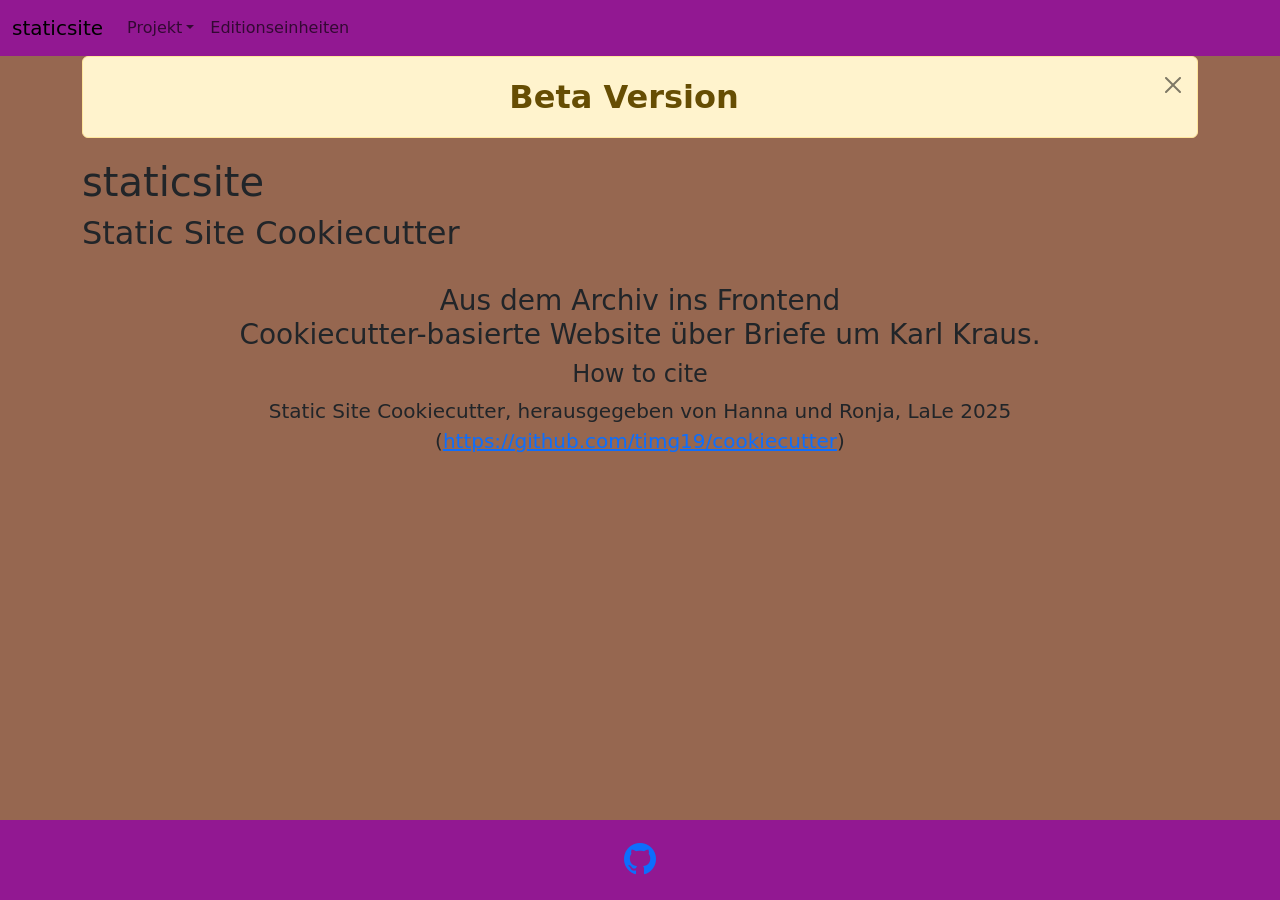
<file: html/index.html>
<!DOCTYPE HTML>
<html class="h-100" lang="de">
   <head>
      <meta http-equiv="Content-Type" content="text/html; charset=UTF-8">
      <meta  charset="utf-8">
      <meta  name="viewport" content="width=device-width, initial-scale=1">
      <link  rel="icon" href="images/logo.png" sizes="any">
      <title >staticsite</title>
      <meta  name="description" content="Static Site Cookiecutter">
      <meta  property="og:type" content="website">
      <meta  property="og:title" content="staticsite">
      <meta  property="og:description" content="Static Site Cookiecutter">
      <meta  property="og:site_name" content="staticsite">
      <meta  property="og:image" content="images/logo.png">
      <link  href="vendor/bootstrap-5.3.5-dist/css/bootstrap.min.css" rel="stylesheet">
      <link  rel="stylesheet" href="vendor/bootstrap-icons/font/bootstrap-icons.min.css">
      <link  rel="stylesheet" href="css/style.css" type="text/css">
      <meta name="citation_editors" content="Andorfer, Hanna; Andorfer, Ronja">
      <meta name="citation_publisher" content="Austrian Centre for Digitale Humanities (ACDH)">
      <meta name="citation_book_title" content="Static Site Cookiecutter">
      <meta name="citation_public_url" content="https://github.com/timg19/cookiecutter">
      <meta name="citation_date" content="2025">
   </head>
   <body class="d-flex flex-column h-100">
      <header >
         <nav aria-label="Primary" class="navbar navbar-expand-lg bg-body-tertiary">
            <div class="container-fluid"><a class="navbar-brand" href="index.html">staticsite</a><button class="navbar-toggler" type="button" data-bs-toggle="collapse" data-bs-target="#navbarSupportedContent" aria-controls="navbarSupportedContent" aria-expanded="false" aria-label="Toggle navigation"><span class="navbar-toggler-icon"></span></button><div class="collapse navbar-collapse" id="navbarSupportedContent">
                  <ul class="navbar-nav me-auto mb-2 mb-lg-0">
                     <li class="nav-item dropdown"><a class="nav-link dropdown-toggle" href="#" role="button" data-bs-toggle="dropdown" aria-expanded="false">Projekt</a><ul class="dropdown-menu">
                           <li><a class="dropdown-item" href="about.html">Über das Projekt</a></li>
                           <li><a class="dropdown-item" href="imprint.html">Impressum</a></li>
                        </ul>
                     </li>
                     <li class="nav-item"><a class="nav-link" href="toc.html">Editionseinheiten</a></li>
                  </ul>
               </div>
            </div>
         </nav>
      </header>
      <main class="flex-shrink-0 flex-grow-1">
         <div class="container">
            <div style="display:none" id="once-popup">
               <div class="alert alert-warning alert-dismissible fade show text-center" role="alert"><strong class="text-center fs-2">
                     Beta Version
                     </strong><button type="button" class="btn-close" data-bs-dismiss="alert" aria-label="Close"></button></div>
            </div><script type="text/javascript" src="js/one_time_alert.js"></script><h1>staticsite</h1>
            <h2>Static Site Cookiecutter</h2>
            <div class="text-center p-4">
               <div>
                  <h3>Aus dem Archiv ins Frontend 
                     <br>
                     Cookiecutter-basierte Website über Briefe um Karl Kraus.</h3>
                  <h2 class="fs-4">How to cite</h2>
                  <blockquote class="blockquote">
                     <p>Static Site Cookiecutter, herausgegeben von Hanna und Ronja, LaLe 2025 (<a href="https://github.com/timg19/cookiecutter">https://github.com/timg19/cookiecutter</a>)
                        </p>
                  </blockquote>
               </div>
            </div>
         </div>
      </main>
      <footer  class="py-3 bg-body-tertiary">
         <div class="text-center"><a href="https://github.com/timg19/cookiecutter"><i aria-hidden="true" class="bi bi-github fs-2"></i><span class="visually-hidden">GitHub repo</span></a></div>
      </footer><script  src="vendor/jquery/jquery-3.7.1.min.js"></script><script  src="vendor/bootstrap-5.3.5-dist/js/bootstrap.bundle.min.js"></script></body>
</html>
</file>
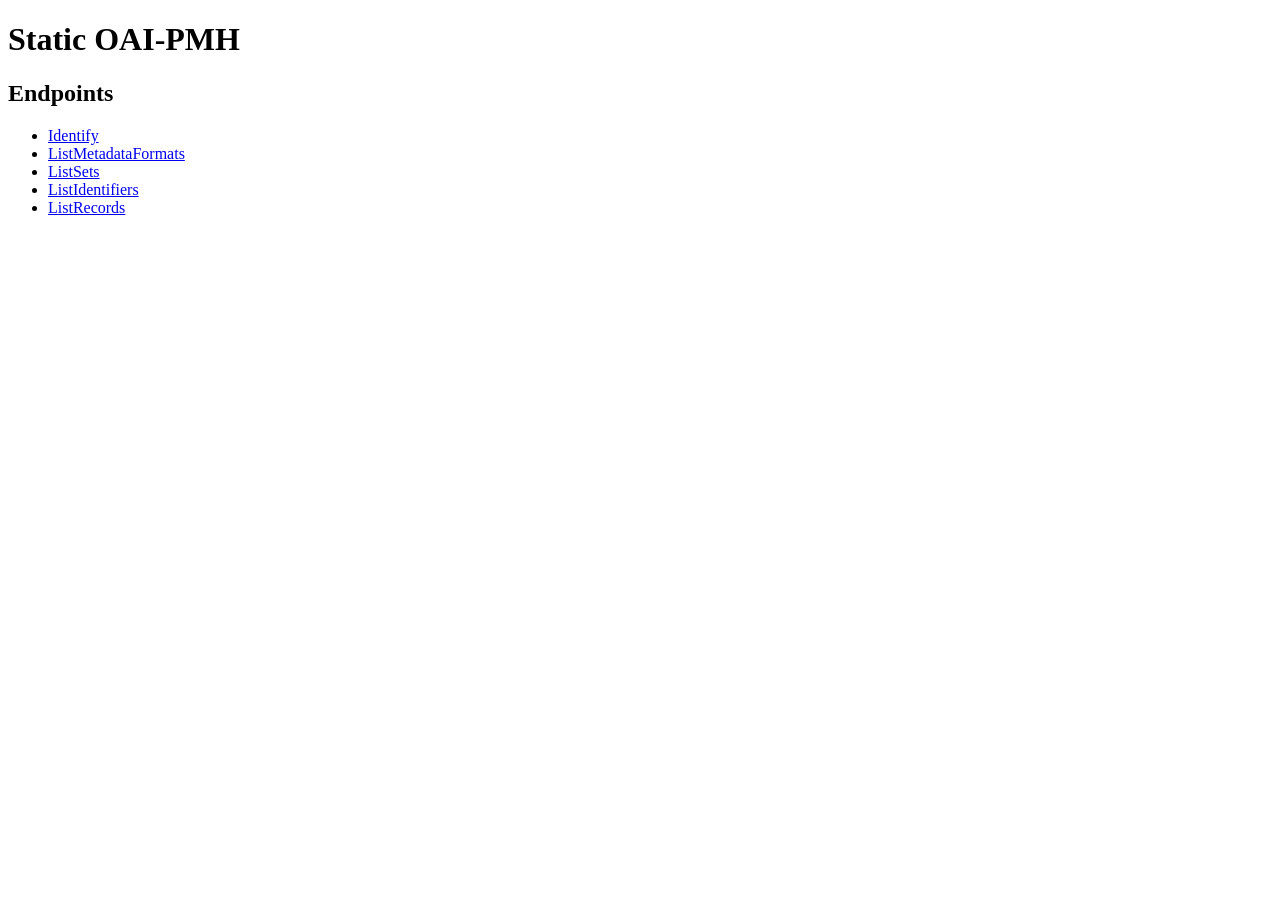
<file: oai-pmh/index.htm>
<!DOCTYPE html>
<html lang="en">
  <head>
    <meta charset="utf-8">
    <title>OAI-PMH</title>
  </head>
  <body>
    <main>
        <h1>Static OAI-PMH</h1>
        <h2>Endpoints</h2>
        <ul>
            <li>
                <a href="Identify.xml">Identify</a>
            </li>
            <li>
                <a href="ListMetadataFormats.xml">ListMetadataFormats</a>
            </li>
            <li>
                <a href="#">ListSets</a>
            </li>
            <li>
                <a href="ListIdentifiers.xml">ListIdentifiers</a>
            </li>
            <li>
                <a href="ListRecords.xml">ListRecords</a>
            </li>
        </ul>
    </main>
  </body>
</html>
</file>
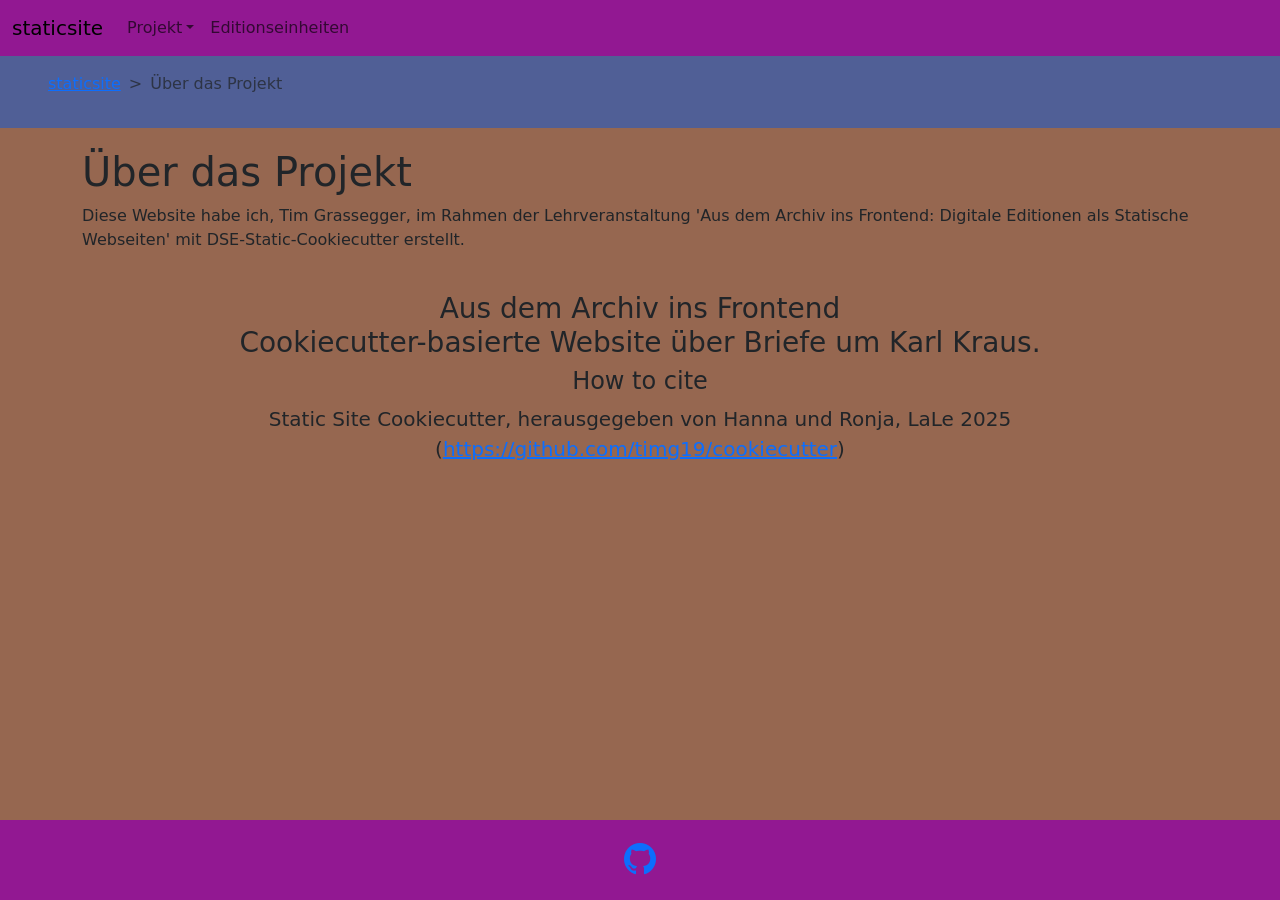
<file: html/about.html>
<!DOCTYPE HTML>
<html class="h-100" lang="de">
   <head>
      <meta http-equiv="Content-Type" content="text/html; charset=UTF-8">
      <meta  charset="utf-8">
      <meta  name="viewport" content="width=device-width, initial-scale=1">
      <link  rel="icon" href="images/logo.png" sizes="any">
      <title >Über das Projekt</title>
      <meta  name="description" content="Static Site Cookiecutter">
      <meta  property="og:type" content="website">
      <meta  property="og:title" content="staticsite">
      <meta  property="og:description" content="Static Site Cookiecutter">
      <meta  property="og:site_name" content="staticsite">
      <meta  property="og:image" content="images/logo.png">
      <link  href="vendor/bootstrap-5.3.5-dist/css/bootstrap.min.css" rel="stylesheet">
      <link  rel="stylesheet" href="vendor/bootstrap-icons/font/bootstrap-icons.min.css">
      <link  rel="stylesheet" href="css/style.css" type="text/css">
      <meta name="citation_title" content="Über das Projekt">
      <meta name="citation_editors" content="Andorfer, Hanna; Andorfer, Ronja">
      <meta name="citation_publisher" content="Austrian Centre for Digitale Humanities (ACDH)">
      <meta name="citation_book_title" content="Static Site Cookiecutter">
      <meta name="citation_public_url" content="https://github.com/timg19/cookiecutter">
      <meta name="citation_date" content="2025">
      <meta name="citation_author" content="Foo, Bar">
   </head>
   <body class="d-flex flex-column h-100">
      <header >
         <nav aria-label="Primary" class="navbar navbar-expand-lg bg-body-tertiary">
            <div class="container-fluid"><a class="navbar-brand" href="index.html">staticsite</a><button class="navbar-toggler" type="button" data-bs-toggle="collapse" data-bs-target="#navbarSupportedContent" aria-controls="navbarSupportedContent" aria-expanded="false" aria-label="Toggle navigation"><span class="navbar-toggler-icon"></span></button><div class="collapse navbar-collapse" id="navbarSupportedContent">
                  <ul class="navbar-nav me-auto mb-2 mb-lg-0">
                     <li class="nav-item dropdown"><a class="nav-link dropdown-toggle" href="#" role="button" data-bs-toggle="dropdown" aria-expanded="false">Projekt</a><ul class="dropdown-menu">
                           <li><a class="dropdown-item" href="about.html">Über das Projekt</a></li>
                           <li><a class="dropdown-item" href="imprint.html">Impressum</a></li>
                        </ul>
                     </li>
                     <li class="nav-item"><a class="nav-link" href="toc.html">Editionseinheiten</a></li>
                  </ul>
               </div>
            </div>
         </nav>
      </header>
      <main class="flex-shrink-0 flex-grow-1">
         <nav style="--bs-breadcrumb-divider: '&gt;';" aria-label="breadcrumb" class="ps-5 p-3">
            <ol class="breadcrumb">
               <li class="breadcrumb-item"><a href="index.html">staticsite</a></li>
               <li class="breadcrumb-item active" aria-current="page">Über das Projekt</li>
            </ol>
         </nav>
         <div class="container">
            <h1>Über das Projekt</h1>
            
            <p id="d7e32">
               Diese Website habe ich, Tim Grassegger, im Rahmen der Lehrveranstaltung 'Aus dem Archiv
               ins Frontend: Digitale Editionen als Statische Webseiten' mit DSE-Static-Cookiecutter
               erstellt.
               </p>
            
            <div class="text-center p-4">
               <div>
                  <h3>Aus dem Archiv ins Frontend 
                     <br>
                     Cookiecutter-basierte Website über Briefe um Karl Kraus.</h3>
                  <h2 class="fs-4">How to cite</h2>
                  <blockquote class="blockquote">
                     <p>Static Site Cookiecutter, herausgegeben von Hanna und Ronja, LaLe 2025 (<a href="https://github.com/timg19/cookiecutter">https://github.com/timg19/cookiecutter</a>)
                        </p>
                  </blockquote>
               </div>
            </div>
         </div>
      </main>
      <footer  class="py-3 bg-body-tertiary">
         <div class="text-center"><a href="https://github.com/timg19/cookiecutter"><i aria-hidden="true" class="bi bi-github fs-2"></i><span class="visually-hidden">GitHub repo</span></a></div>
      </footer><script  src="vendor/jquery/jquery-3.7.1.min.js"></script><script  src="vendor/bootstrap-5.3.5-dist/js/bootstrap.bundle.min.js"></script></body>
</html>
</file>
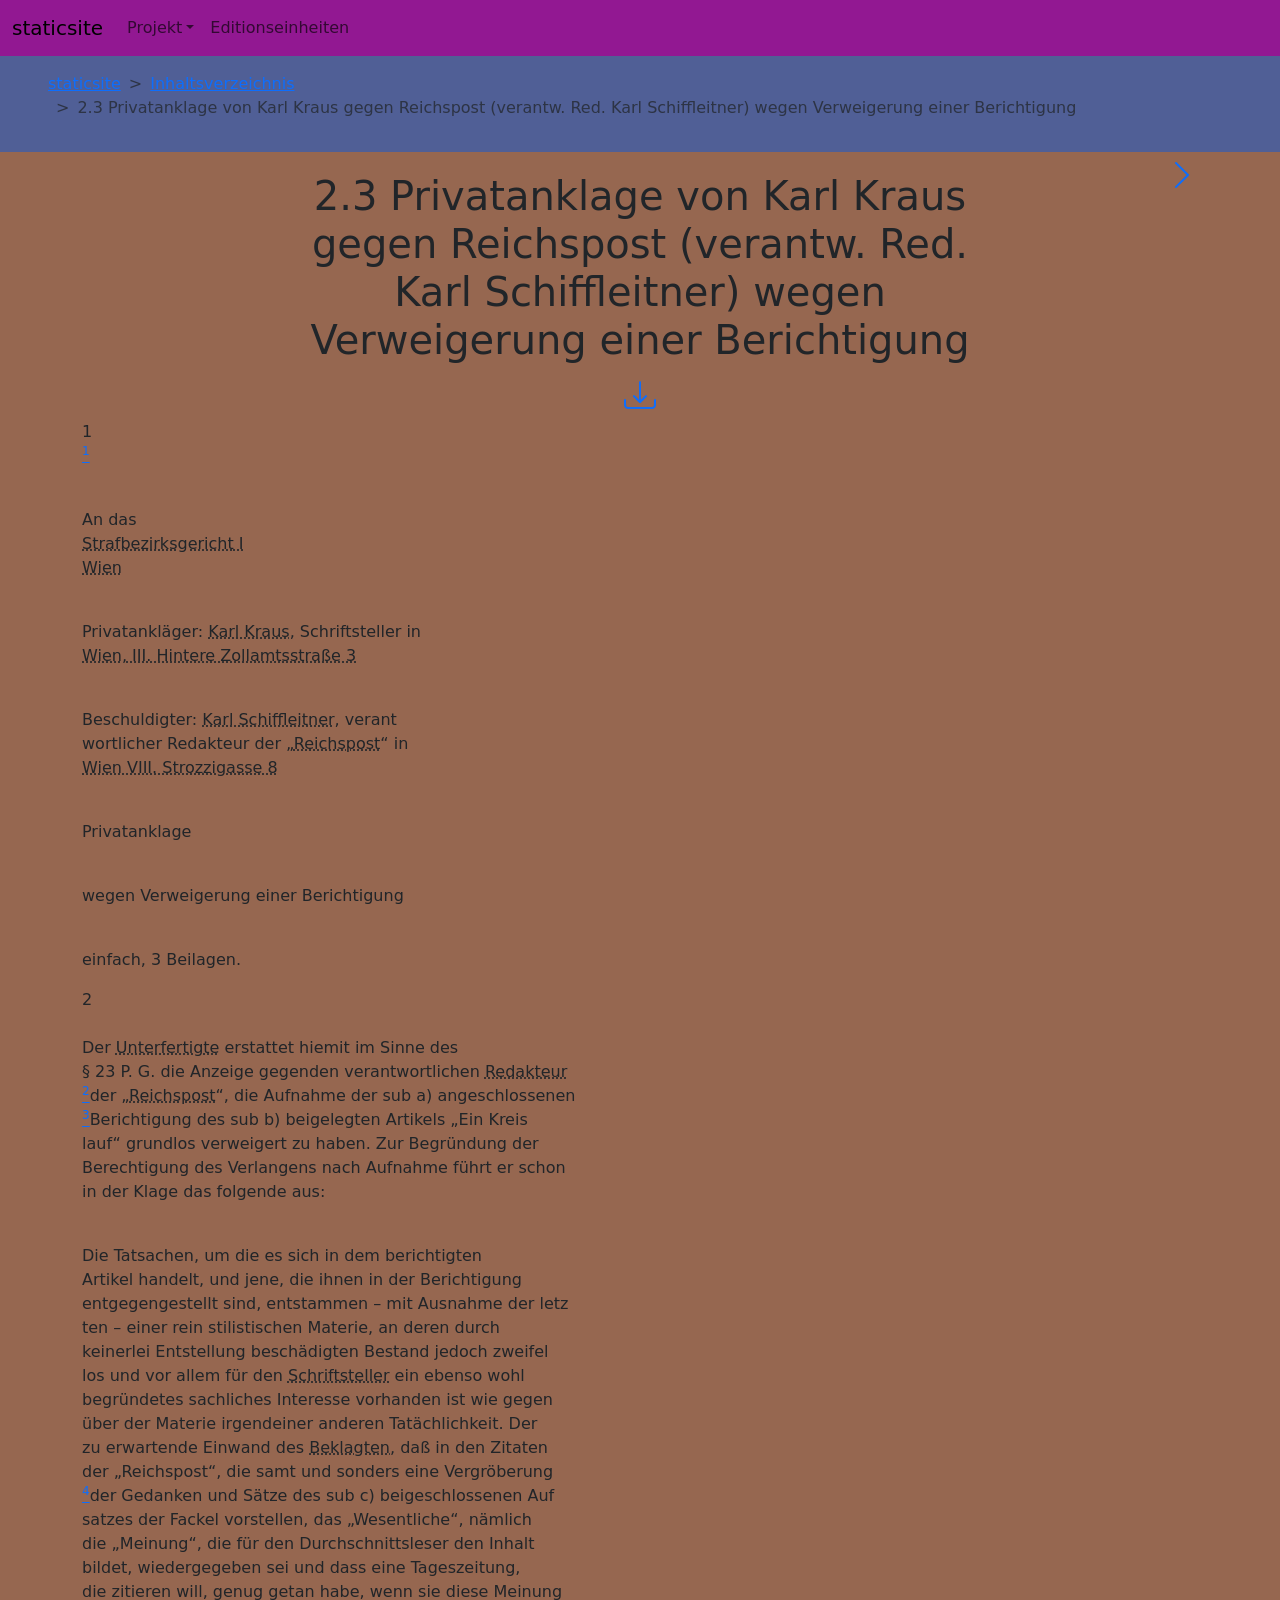
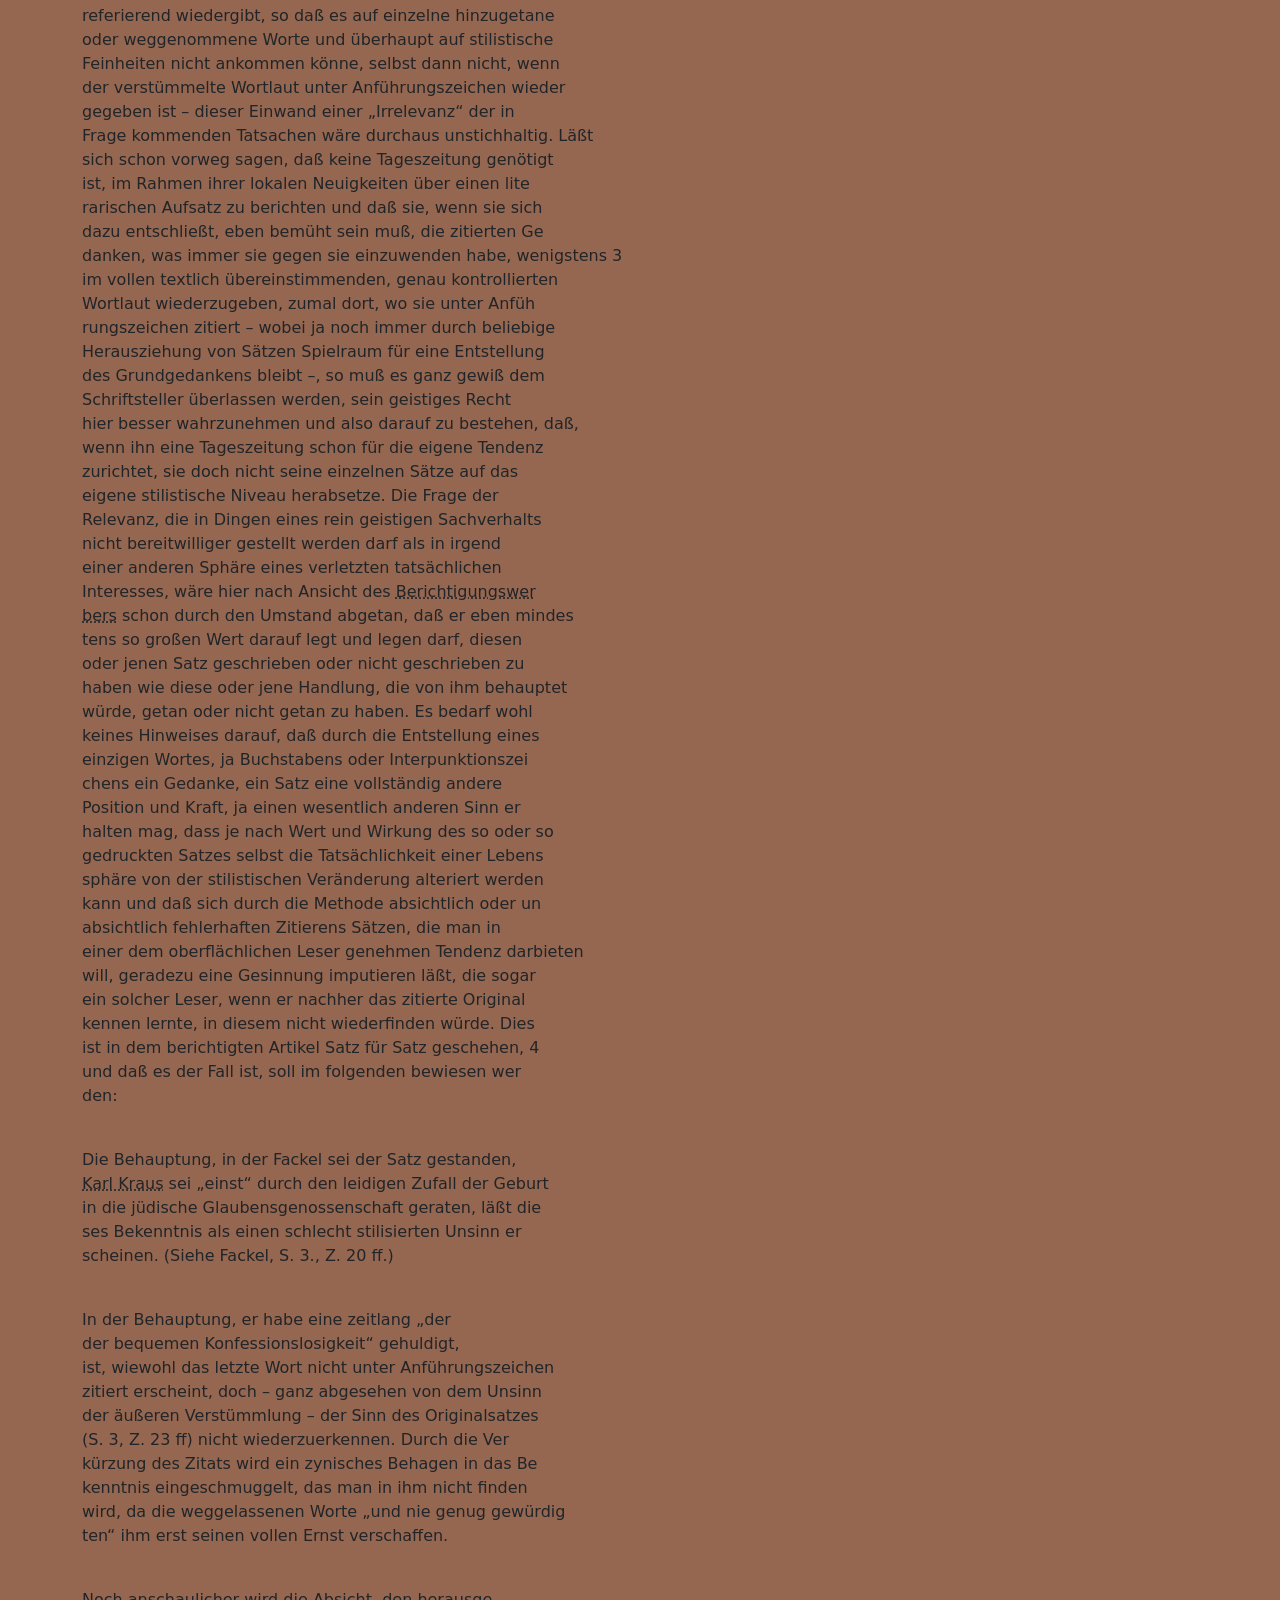
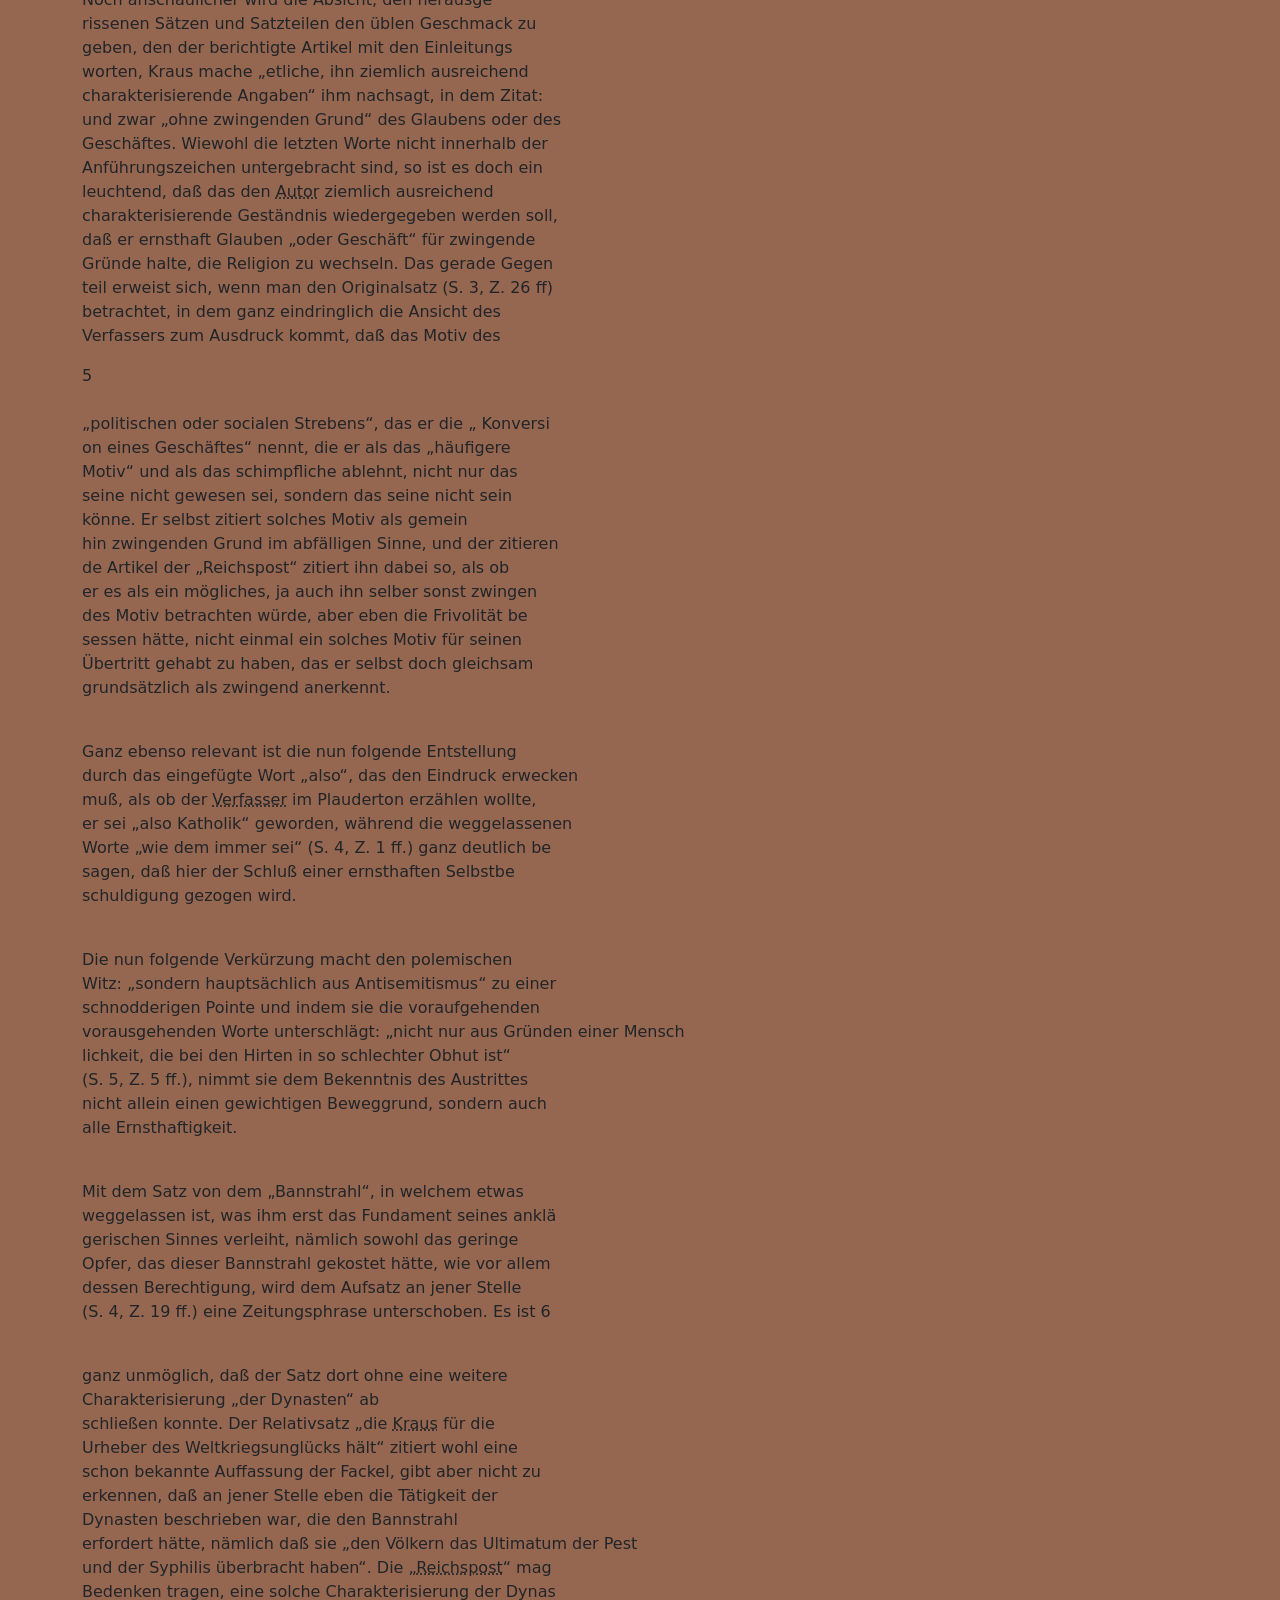
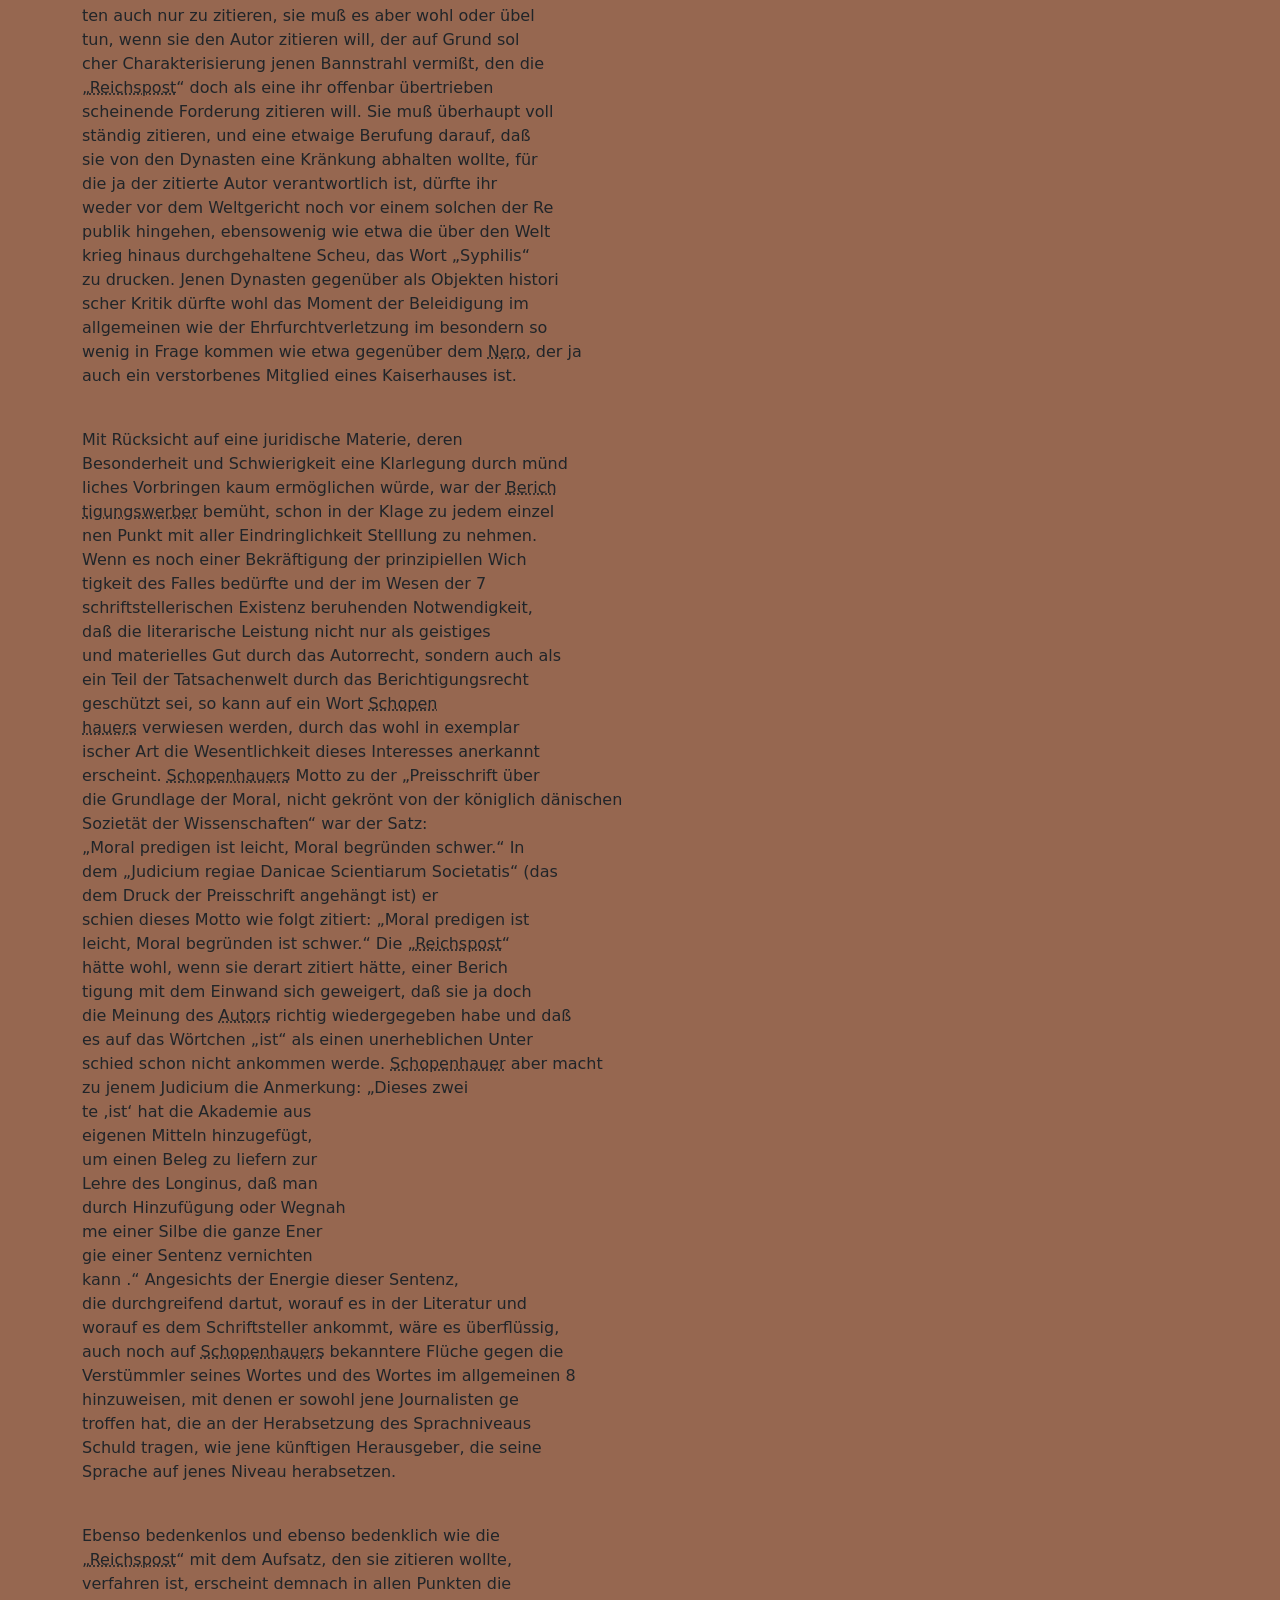
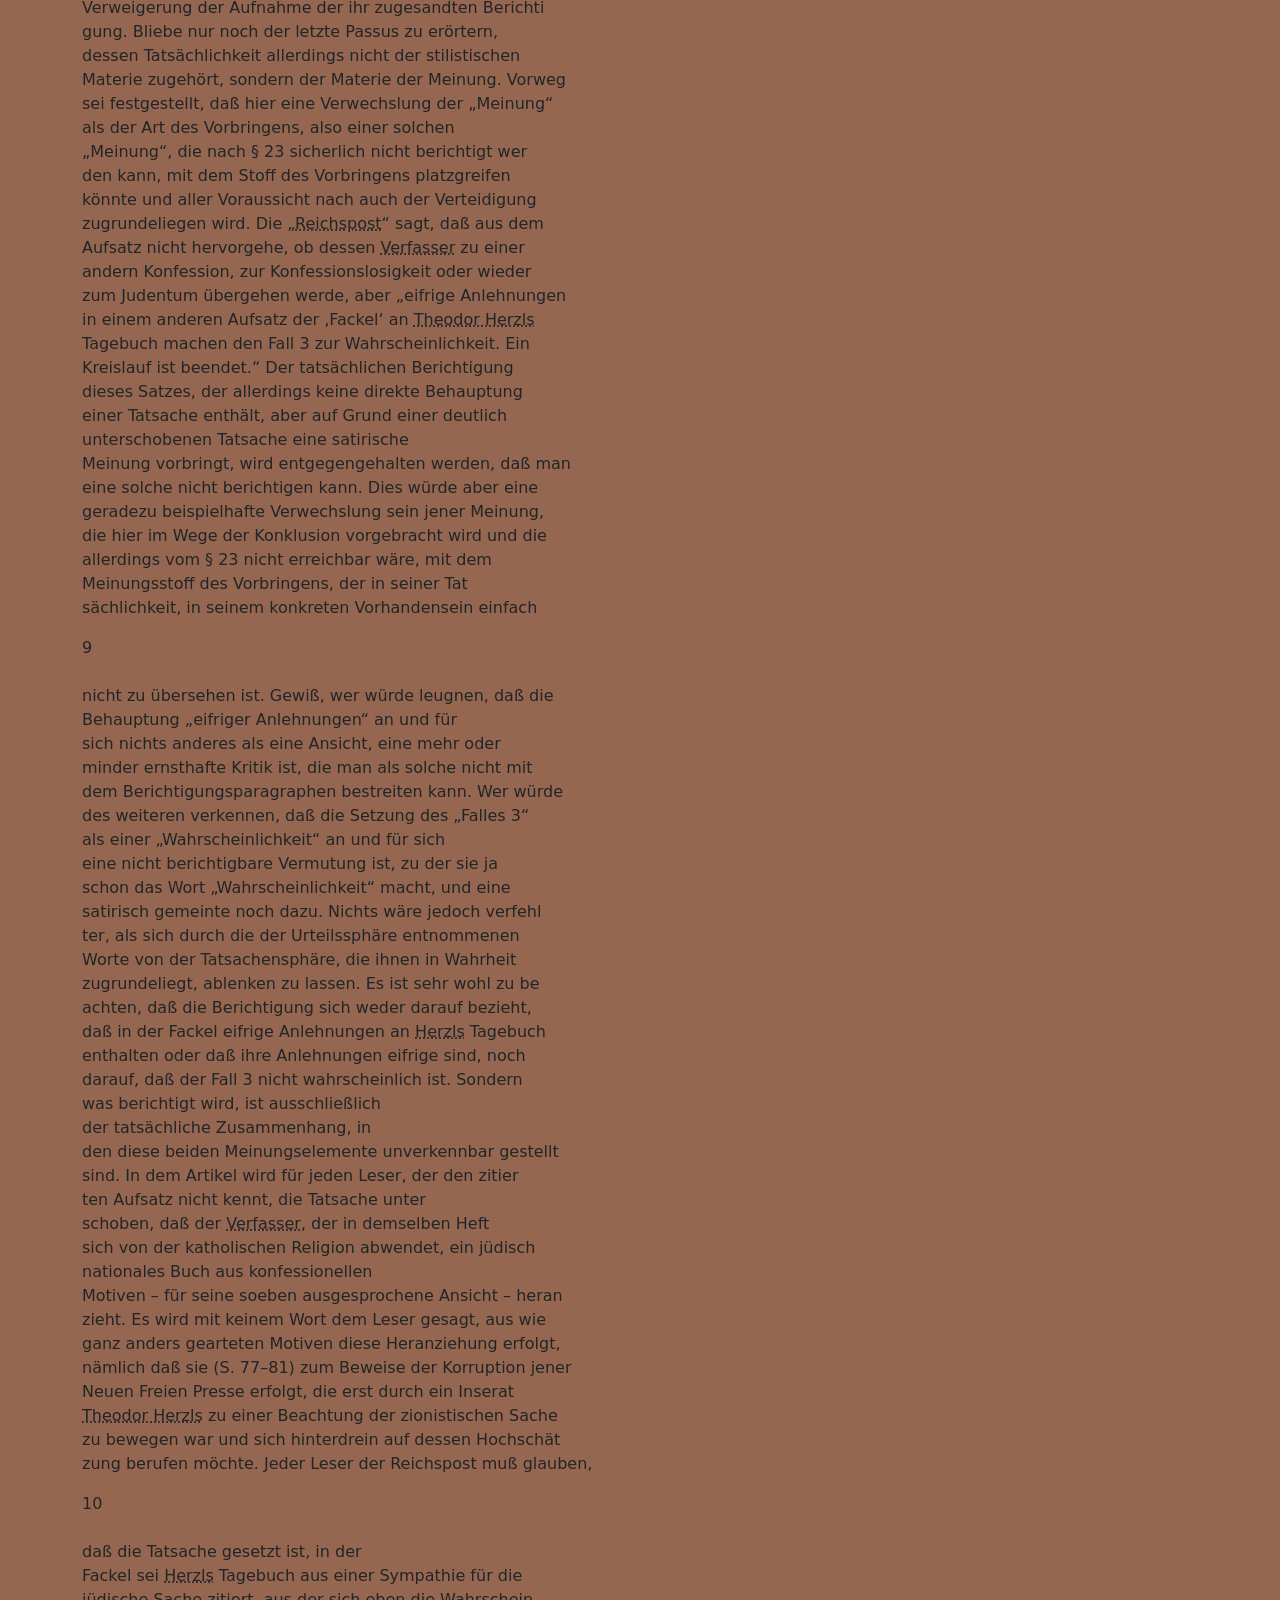
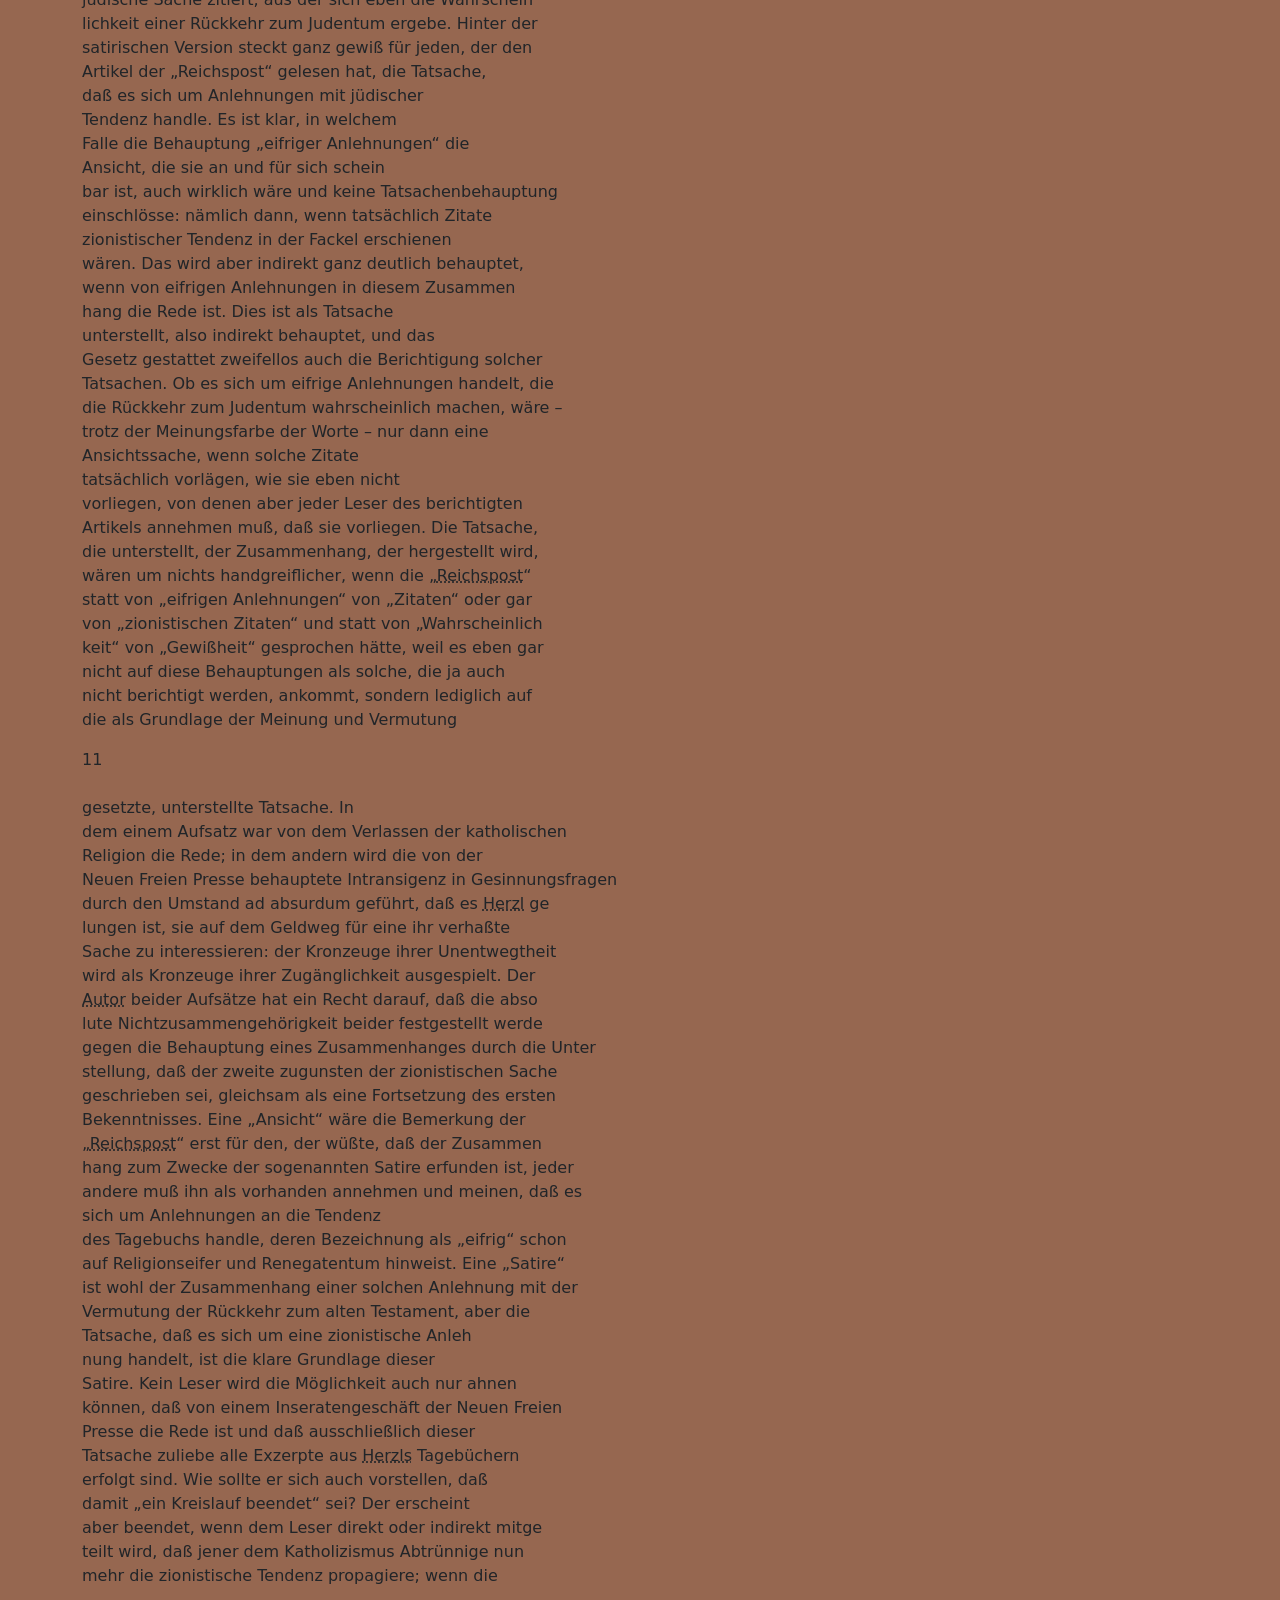
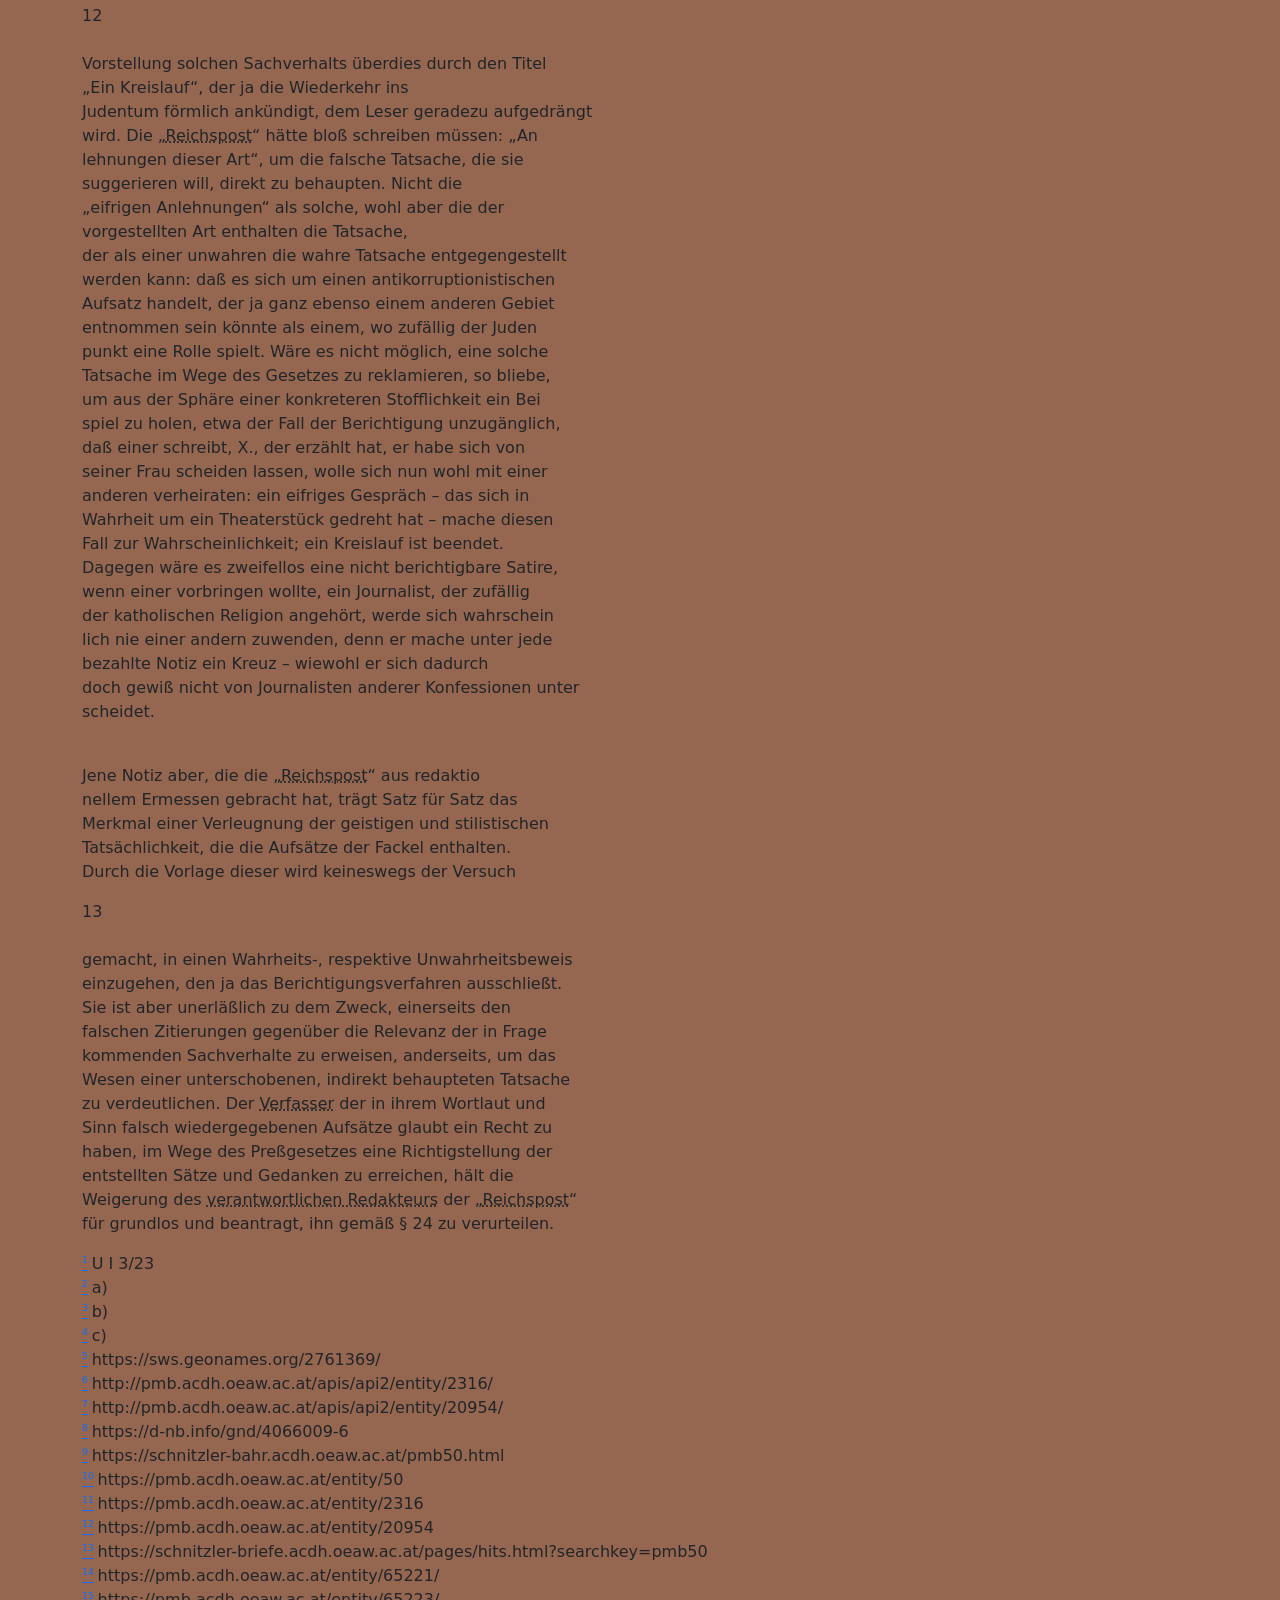
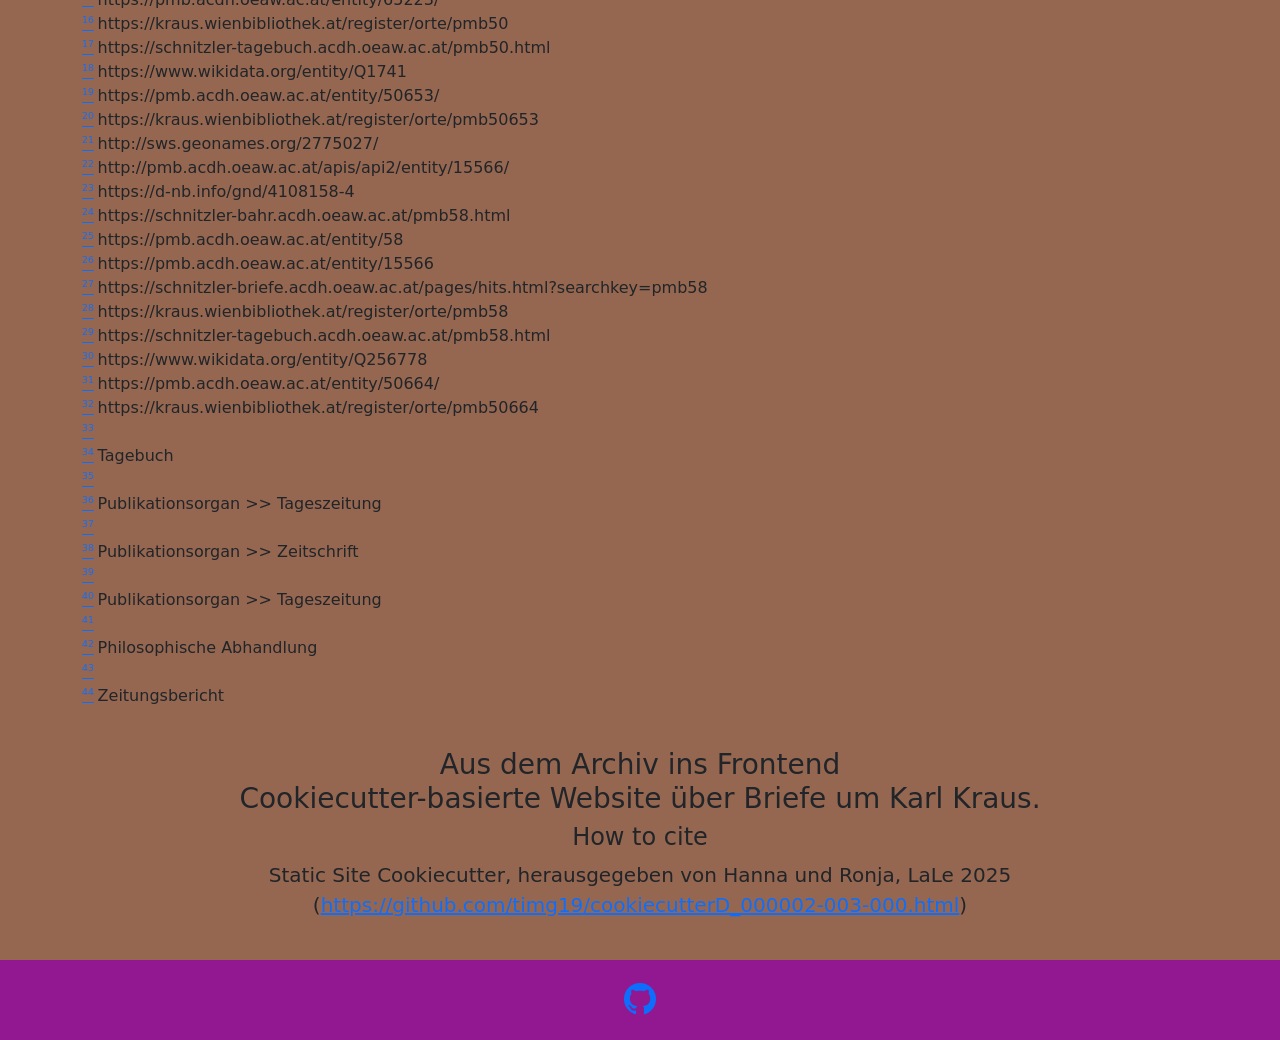
<file: html/D_000002-003-000.html>
<!DOCTYPE HTML>
<html class="h-100" lang="de">
   <head>
      <meta http-equiv="Content-Type" content="text/html; charset=UTF-8">
      <meta  charset="utf-8">
      <meta  name="viewport" content="width=device-width, initial-scale=1">
      <link  rel="icon" href="images/logo.png" sizes="any">
      <title >2.3 Privatanklage von Karl Kraus gegen Reichspost (verantw. Red. Karl Schiffleitner) wegen Verweigerung einer Berichtigung</title>
      <meta  name="description" content="Static Site Cookiecutter">
      <meta  property="og:type" content="website">
      <meta  property="og:title" content="staticsite">
      <meta  property="og:description" content="Static Site Cookiecutter">
      <meta  property="og:site_name" content="staticsite">
      <meta  property="og:image" content="images/logo.png">
      <link  href="vendor/bootstrap-5.3.5-dist/css/bootstrap.min.css" rel="stylesheet">
      <link  rel="stylesheet" href="vendor/bootstrap-icons/font/bootstrap-icons.min.css">
      <link  rel="stylesheet" href="css/style.css" type="text/css">
      <meta name="citation_title" content="2.3 Privatanklage von Karl Kraus gegen Reichspost (verantw. Red. Karl Schiffleitner) wegen Verweigerung einer Berichtigung">
      <meta name="citation_editors" content="Andorfer, Hanna; Andorfer, Ronja">
      <meta name="citation_publisher" content="Austrian Centre for Digitale Humanities (ACDH)">
      <meta name="citation_book_title" content="Static Site Cookiecutter">
      <meta name="citation_public_url" content="https://github.com/timg19/cookiecutterD_000002-003-000.html">
      <meta name="citation_date" content="2025">
      <meta name="citation_author" content="Foo, Bar">
      <meta name="citation_author" content="Bar, Foo">
   </head>
   <body class="d-flex flex-column h-100">
      <header >
         <nav aria-label="Primary" class="navbar navbar-expand-lg bg-body-tertiary">
            <div class="container-fluid"><a class="navbar-brand" href="index.html">staticsite</a><button class="navbar-toggler" type="button" data-bs-toggle="collapse" data-bs-target="#navbarSupportedContent" aria-controls="navbarSupportedContent" aria-expanded="false" aria-label="Toggle navigation"><span class="navbar-toggler-icon"></span></button><div class="collapse navbar-collapse" id="navbarSupportedContent">
                  <ul class="navbar-nav me-auto mb-2 mb-lg-0">
                     <li class="nav-item dropdown"><a class="nav-link dropdown-toggle" href="#" role="button" data-bs-toggle="dropdown" aria-expanded="false">Projekt</a><ul class="dropdown-menu">
                           <li><a class="dropdown-item" href="about.html">Über das Projekt</a></li>
                           <li><a class="dropdown-item" href="imprint.html">Impressum</a></li>
                        </ul>
                     </li>
                     <li class="nav-item"><a class="nav-link" href="toc.html">Editionseinheiten</a></li>
                  </ul>
               </div>
            </div>
         </nav>
      </header>
      <main class="flex-shrink-0 flex-grow-1">
         <nav style="--bs-breadcrumb-divider: '&gt;';" aria-label="breadcrumb" class="ps-5 p-3">
            <ol class="breadcrumb">
               <li class="breadcrumb-item"><a href="index.html">staticsite</a></li>
               <li class="breadcrumb-item"><a href="toc.html">Inhaltsverzeichnis</a></li>
               <li class="breadcrumb-item active" aria-current="page">2.3 Privatanklage von Karl Kraus gegen Reichspost (verantw. Red. Karl Schiffleitner)
                  wegen Verweigerung einer Berichtigung</li>
            </ol>
         </nav>
         <div class="container">
            <div class="row">
               <div class="col-md-2 col-lg-2 col-sm-12 text-start"></div>
               <div class="col-md-8 col-lg-8 col-sm-12 text-center">
                  <h1>2.3 Privatanklage von Karl Kraus gegen Reichspost (verantw. Red. Karl Schiffleitner)
                     wegen Verweigerung einer Berichtigung</h1>
                  <div><a href="D_000002-003-000.xml"><i class="bi bi-download fs-2" title="Zum TEI/XML Dokument" visually-hidden="true"><span class="visually-hidden">Zum TEI/XML Dokument</span></i></a></div>
               </div>
               <div class="col-md-2 col-lg-2 col-sm-12 text-end"><a href="L041464.html"><i class="fs-2 bi bi-chevron-right" title="Weiter zum nächsten Dokument" visually-hidden="true"><span class="visually-hidden">Weiter zum nächsten Dokument</span></i></a></div>
            </div>
            
            <p ><span class="anchor-pb"></span><span class="pb" source="#D_000002-003-000-facs001-l001-p001">1</span>
               <br><a name="fna_1" href="#fn1" title="U I 3/23"><sup>1</sup></a>
               </p>
            
            <p >
               <br>An das<br><span class="orgs entity" data-bs-toggle="modal" data-bs-target="#pmb50491"><span>Strafbezirksgericht</span> I<br><span><span>Wien</span></span></span>
               </p>
            
            <p >
               <br>Privatankläger: <span class="persons entity" data-bs-toggle="modal" data-bs-target="#pmb11988">Karl <span>Kraus</span></span>, Schriftsteller in<br><span class="places entity" data-bs-toggle="modal" data-bs-target="#pmb50496">Wien, III. Hintere Zollamtsstraße 3</span>
               </p>
            
            <p >
               <br>Beschuldigter: <span class="persons entity" data-bs-toggle="modal" data-bs-target="#pmb40703">Karl <span>Schiffleitner</span></span>,
               verant<br>wortlicher Redakteur der „<span class="orgs entity" data-bs-toggle="modal" data-bs-target="#pmb29637">Reichspost</span>“
               in<br><span class="places entity" data-bs-toggle="modal" data-bs-target="#pmb50653">Wien VIII. Strozzigasse 8</span>
               </p>
            
            <p >
               <br><span>Privatanklage</span>
               </p>
            
            <p >
               <br>wegen Verweigerung einer
               Berichtigung </p>
            
            <p >
               <br>einfach, 3 Beilagen. </p>
            <span  class="anchor-pb"></span><span  class="pb" source="#D_000002-003-000-facs001-l001-p002">2</span>
            
            <p >
               <br>Der <span class="persons entity" data-bs-toggle="modal" data-bs-target="#pmb11988">Unterfertigte</span>
               erstattet hiemit im Sinne des<br>§ 23 P. G. die Anzeige gegenden verantwortlichen <span class="persons entity" data-bs-toggle="modal" data-bs-target="#pmb40703">Redakteur</span>
               <br><a name="fna_2" href="#fn2" title="a)"><sup>2</sup></a>der „<span class="orgs entity" data-bs-toggle="modal" data-bs-target="#pmb29637">Reichspost</span>“, die Aufnahme der sub a) angeschlossenen<br><a name="fna_3" href="#fn3" title="b)"><sup>3</sup></a>Berichtigung des sub b) beigelegten Artikels „Ein Kreis<br>lauf“ grundlos
               verweigert zu haben. Zur Begründung der<br>Berechtigung des Verlangens
               nach Aufnahme führt er schon<br>in der Klage das folgende aus: </p>
            
            <p >
               <br>Die Tatsachen, um die es
               sich in dem berichtigten<br>Artikel handelt, und jene, die ihnen
               in der Berichtigung
               <br>entgegengestellt sind,
               entstammen – mit Ausnahme der letz<br>ten – einer rein
               stilistischen Materie, an deren durch<br>keinerlei Entstellung
               beschädigten Bestand jedoch zweifel<br>los und vor allem für den
               <span class="persons entity" data-bs-toggle="modal" data-bs-target="#pmb11988">Schriftsteller</span> ein ebenso wohl<br>begründetes sachliches
               Interesse vorhanden ist wie gegen<br>über der Materie irgendeiner
               anderen Tatächlichkeit. Der<br>zu erwartende Einwand des <span class="persons entity" data-bs-toggle="modal" data-bs-target="#pmb40703">Beklagten</span>, daß in
               den Zitaten<br>der „Reichspost“, die samt und sonders
               eine Vergröberung<br><a name="fna_4" href="#fn4" title="c)"><sup>4</sup></a>der Gedanken und Sätze des sub c)
               beigeschlossenen Auf<br>satzes der Fackel
               vorstellen, das „Wesentliche“, nämlich<br>die „Meinung“, die für den
               Durchschnittsleser den Inhalt<br>bildet, wiedergegeben sei und dass eine Tageszeitung,<br>die zitieren will, genug
               getan habe, wenn sie diese Meinung<br>referierend wiedergibt, so
               daß es auf einzelne hinzugetane<br>oder weggenommene Worte und
               überhaupt auf stilistische<br>Feinheiten nicht ankommen könne, selbst dann nicht, wenn<br>der verstümmelte Wortlaut
               unter Anführungszeichen wieder<br>gegeben ist – dieser Einwand
               einer „Irrelevanz“ der in<br>Frage kommenden Tatsachen wäre durchaus unstichhaltig. Läßt<br>sich schon vorweg sagen, daß
               keine Tageszeitung genötigt<br>ist, im Rahmen ihrer lokalen Neuigkeiten über einen lite<br>rarischen Aufsatz zu
               berichten und daß sie, wenn sie sich<br>dazu entschließt, eben
               bemüht sein muß, die zitierten Ge<br>danken, was immer sie gegen
               sie einzuwenden habe, wenigstens <span class="anchor-pb"></span><span class="pb" source="#D_000002-003-000-facs001-l002-p003">3</span>
               <br>im vollen textlich
               übereinstimmenden, genau kontrollierten<br>Wortlaut wiederzugeben,
               zumal dort, wo sie unter Anfüh<br>rungszeichen zitiert – wobei
               ja noch immer durch beliebige<br>Herausziehung von Sätzen Spielraum für eine Entstellung<br>des Grundgedankens bleibt –,
               so muß es ganz gewiß dem<br>Schriftsteller überlassen werden, sein geistiges Recht<br>hier besser wahrzunehmen und
               also darauf zu bestehen, daß,<br>wenn ihn eine Tageszeitung schon für die eigene Tendenz<br>zurichtet, sie doch nicht
               seine einzelnen Sätze auf das<br>eigene stilistische Niveau herabsetze. Die Frage der<br>Relevanz, die in Dingen
               eines rein geistigen Sachverhalts<br>nicht bereitwilliger
               gestellt werden darf als in irgend<br>einer anderen Sphäre eines
               verletzten tatsächlichen<br>Interesses, wäre hier nach Ansicht des <span class="persons entity" data-bs-toggle="modal" data-bs-target="#pmb11988">Berichtigungswer<br>bers</span> schon durch
               den Umstand abgetan, daß er eben mindes<br>tens so großen Wert darauf
               legt und legen darf, diesen<br>oder jenen Satz geschrieben oder nicht geschrieben zu<br>haben wie diese oder jene
               Handlung, die von ihm behauptet<br>würde, getan oder nicht
               getan zu haben. Es bedarf wohl<br>keines Hinweises darauf, daß durch die Entstellung eines<br>einzigen Wortes, ja
               Buchstabens oder Interpunktionszei<br>chens ein Gedanke, ein Satz
               eine vollständig andere<br>Position und Kraft, ja einen wesentlich anderen Sinn er<br>halten mag, dass je nach
               Wert und Wirkung des so oder so<br>gedruckten Satzes selbst die
               Tatsächlichkeit einer Lebens<br>sphäre von der stilistischen
               Veränderung alteriert werden<br>kann und daß sich durch die Methode absichtlich oder un<br>absichtlich fehlerhaften
               Zitierens Sätzen, die man in<br>einer dem oberflächlichen Leser genehmen Tendenz darbieten<br>will, geradezu eine
               Gesinnung imputieren läßt, die sogar<br>ein solcher Leser, wenn er
               nachher das zitierte Original<br>kennen lernte, in diesem nicht wiederfinden würde. Dies<br>ist in dem berichtigten Artikel Satz für Satz geschehen, <span class="anchor-pb"></span><span class="pb" source="#D_000002-003-000-facs001-l002-p004">4</span>
               <br>und daß es der Fall ist,
               soll im folgenden bewiesen wer<br>den: </p>
            
            <p >
               <br>Die Behauptung, in der Fackel sei der Satz gestanden,<br><span class="persons entity" data-bs-toggle="modal" data-bs-target="#pmb11988">Karl Kraus</span> sei
               „einst“ durch den leidigen Zufall der Geburt<br>in die jüdische
               Glaubensgenossenschaft geraten, läßt die<br>ses Bekenntnis als einen
               schlecht stilisierten Unsinn er<br>scheinen. (Siehe Fackel,
               S. 3.‚ Z. 20 ff.)</p>
            
            <p ><br>In der Behauptung, er habe
               eine zeitlang „<span>der</span>
               <br><span>der</span>
               bequemen Konfessionslosigkeit“ <span>gehuldigt</span>,<br>ist, wiewohl das letzte Wort
               nicht unter Anführungszeichen<br>zitiert erscheint‚ doch – ganz abgesehen von dem Unsinn<br>der äußeren Verstümmlung –
               der Sinn des Originalsatzes<br>(S.
               3, Z. 23 ff) nicht wiederzuerkennen. Durch die Ver<br>kürzung des Zitats wird ein
               zynisches Behagen in das Be<br>kenntnis eingeschmuggelt,
               das man in ihm nicht finden<br>wird, da die weggelassenen Worte „und nie genug gewürdig<br>ten“
               ihm erst seinen vollen Ernst verschaffen.</p>
            
            <p ><br>Noch anschaulicher wird die
               Absicht, den herausge<br>rissenen Sätzen und
               Satzteilen den üblen Geschmack zu<br>geben, den der berichtigte
               Artikel mit den Einleitungs<br>worten, Kraus
               mache „etliche, ihn ziemlich ausreichend<br>charakterisierende
               Angaben“ ihm nachsagt, in dem Zitat:<br>und zwar „ohne
               zwingenden Grund“ des Glaubens oder des<br>Geschäftes. Wiewohl die
               letzten Worte nicht innerhalb der<br>Anführungszeichen
               untergebracht sind, so ist es doch ein<br>leuchtend, daß das den <span class="persons entity" data-bs-toggle="modal" data-bs-target="#pmb11988">Autor</span> ziemlich
               ausreichend<br>charakterisierende Geständnis wiedergegeben werden soll,<br>daß er ernsthaft Glauben
               „oder
               Geschäft“ für zwingende<br>Gründe halte, die Religion
               zu wechseln. Das gerade Gegen<br>teil erweist sich, wenn man
               den Originalsatz (S. 3, Z. 26 ff)<br>betrachtet, in dem ganz
               eindringlich die Ansicht des<br>Verfassers zum Ausdruck kommt, daß das Motiv des </p>
            <span  class="anchor-pb"></span><span  class="pb" source="#D_000002-003-000-facs001-l003-p005">5</span>
            
            <p >
               <br>„politischen oder socialen
               Strebens“, das er die „ Konversi<br>on eines
               Geschäftes“ nennt, die er als das „häufigere<br>Motiv“ und als
               das schimpfliche ablehnt, nicht nur das<br>seine nicht gewesen sei,
               sondern das seine nicht sein<br>könne. Er selbst <span>zitiert</span> solches Motiv als gemein<br>hin zwingenden
               Grund im abfälligen Sinne, und der zitieren<br>de Artikel der „Reichspost“ zitiert ihn dabei so,
               als ob<br>er es als ein
               mögliches, ja auch ihn selber sonst zwingen<br>des Motiv betrachten würde,
               aber eben die Frivolität be<br>sessen hätte, nicht einmal
               ein solches Motiv für seinen<br>Übertritt gehabt zu haben, das er selbst doch gleichsam<br>grundsätzlich als zwingend
               anerkennt. </p>
            
            <p >
               <br>Ganz ebenso relevant ist die
               nun folgende Entstellung<br>durch das eingefügte Wort „also“‚ das den
               Eindruck erwecken<br>muß‚ als ob
               der <span class="persons entity" data-bs-toggle="modal" data-bs-target="#pmb11988">Verfasser</span> im Plauderton erzählen wollte,<br>er sei „also Katholik“
               geworden, während die weggelassenen<br>Worte „wie dem immer sei“
               (S.
               4, Z. 1 ff.) ganz deutlich be<br>sagen, daß hier der Schluß
               einer ernsthaften Selbstbe<br>schuldigung gezogen wird. </p>
            
            <p >
               <br>Die nun folgende Verkürzung
               macht den polemischen<br>Witz:
               „sondern hauptsächlich aus
               Antisemitismus“ zu einer<br>schnodderigen Pointe und
               indem sie die voraufgehenden<br>vorausgehenden Worte unterschlägt: „nicht nur aus Gründen einer
               Mensch<br>lichkeit, die bei den Hirten in so schlechter Obhut ist“<br>(S. 5, Z.
               5 ff.), nimmt sie dem Bekenntnis des Austrittes<br>nicht allein einen
               gewichtigen Beweggrund, sondern auch<br>alle Ernsthaftigkeit. </p>
            
            <p >
               <br>Mit dem Satz von dem „Bannstrahl“, in welchem etwas<br>weggelassen ist, was ihm
               erst das Fundament seines anklä<br>gerischen Sinnes verleiht,
               nämlich sowohl das geringe<br>Opfer, das dieser Bannstrahl gekostet hätte, wie vor allem<br>dessen Berechtigung, wird
               dem Aufsatz an jener Stelle<br>(S. 4, Z.
               19 ff.) eine Zeitungsphrase unterschoben. Es ist <span class="anchor-pb"></span><span class="pb" source="#D_000002-003-000-facs001-l003-p006">6</span>
               </p>
            
            <p >
               <br>ganz unmöglich, daß der Satz
               dort ohne eine weitere<br><span>Charakterisierung</span> „der Dynasten“ ab<br>schließen konnte.
               Der Relativsatz „die <span class="persons entity" data-bs-toggle="modal" data-bs-target="#pmb11988">Kraus</span> für die<br>Urheber des
               Weltkriegsunglücks hält“ zitiert wohl eine<br>schon bekannte Auffassung
               der Fackel, gibt aber nicht zu<br>erkennen, daß an jener
               Stelle eben die Tätigkeit der<br>Dynasten beschrieben war, die den Bannstrahl<br>erfordert hätte, nämlich daß
               sie „den Völkern das Ultimatum der
               Pest<br>und der Syphilis
               überbracht haben“. Die „<span class="orgs entity" data-bs-toggle="modal" data-bs-target="#pmb29637">Reichspost</span>“ mag<br>Bedenken tragen, eine solche Charakterisierung der Dynas<br>ten auch nur zu zitieren,
               sie muß es aber wohl oder übel<br>tun, wenn sie den Autor zitieren will, der auf Grund sol<br>cher Charakterisierung jenen
               Bannstrahl vermißt, den die<br>„<span class="orgs entity" data-bs-toggle="modal" data-bs-target="#pmb29637">Reichspost</span>“ doch als eine ihr
               offenbar übertrieben<br>scheinende Forderung zitieren will. Sie muß überhaupt voll<br>ständig zitieren, und eine
               etwaige Berufung darauf, daß<br>sie von den Dynasten eine Kränkung abhalten wollte, für<br>die ja der zitierte Autor
               verantwortlich ist, dürfte ihr<br>weder vor dem Weltgericht noch vor einem solchen der Re<br>publik hingehen, ebensowenig
               wie etwa die über den Welt<br>krieg hinaus durchgehaltene
               Scheu, das Wort „Syphilis“<br>zu
               drucken. Jenen Dynasten gegenüber als Objekten histori<br>scher Kritik dürfte wohl das
               Moment der Beleidigung im<br>allgemeinen wie der Ehrfurchtverletzung im besondern so<br>wenig in Frage kommen wie
               etwa gegenüber dem <span class="persons entity" data-bs-toggle="modal" data-bs-target="#pmb21853">Nero</span>, der ja<br>auch ein verstorbenes
               Mitglied eines Kaiserhauses ist. </p>
            
            <p >
               <br>Mit Rücksicht auf eine
               juridische Materie, deren<br>Besonderheit und Schwierigkeit eine Klarlegung durch münd<br>liches Vorbringen kaum
               ermöglichen würde, war der <span class="persons entity" data-bs-toggle="modal" data-bs-target="#pmb11988">Berich<br>tigungswerber</span>
               bemüht, schon in der Klage zu jedem einzel<br>nen Punkt mit aller
               Eindringlichkeit Stelllung zu nehmen.<br>Wenn es noch einer
               Bekräftigung der prinzipiellen Wich<br>tigkeit des Falles bedürfte
               und der im Wesen der <span class="anchor-pb"></span><span class="pb" source="#D_000002-003-000-facs001-l004-p007">7</span>
               <br>schriftstellerischen
               Existenz beruhenden Notwendigkeit,<br>daß die literarische
               Leistung nicht nur als geistiges<br>und materielles Gut durch
               das Autorrecht, sondern auch als<br>ein Teil der Tatsachenwelt
               durch das Berichtigungsrecht<br>geschützt sei, so kann auf ein Wort <span class="persons entity" data-bs-toggle="modal" data-bs-target="#pmb5787"><span>Schopen<br>hauers</span></span>
               verwiesen werden, durch das wohl in exemplar<br>ischer Art die
               Wesentlichkeit dieses Interesses anerkannt<br>erscheint. <span class="persons entity" data-bs-toggle="modal" data-bs-target="#pmb5787">Schopenhauers</span> Motto zu der „Preisschrift über<br>die Grundlage der Moral,
               nicht gekrönt von der königlich dänischen<br>Sozietät der
               Wissenschaften“ war der Satz:<br>„Moral predigen ist leicht,
               Moral begründen schwer.“ In<br>dem „Judicium regiae Danicae Scientiarum Societatis“
               (das<br>dem Druck der Preisschrift angehängt ist) er<br>schien dieses
               Motto wie folgt zitiert: „Moral predigen ist<br>leicht, Moral begründen
               <span>ist</span> schwer.“ Die „<span class="orgs entity" data-bs-toggle="modal" data-bs-target="#pmb29637">Reichspost</span>“<br>hätte wohl, wenn sie derart
               zitiert hätte, einer Berich<br>tigung mit dem Einwand sich
               geweigert, daß sie ja doch<br>die Meinung des <span class="persons entity" data-bs-toggle="modal" data-bs-target="#pmb5787">Autors</span> richtig wiedergegeben
               habe und daß<br>es auf das
               Wörtchen „ist“ als einen unerheblichen Unter<br>schied schon nicht ankommen
               werde. <span class="persons entity" data-bs-toggle="modal" data-bs-target="#pmb5787">Schopenhauer</span> aber macht<br>zu jenem Judicium die Anmerkung: „<span>Dieses
                  zwei<br>te ‚ist‘ hat die
                  Akademie aus<br>eigenen
                  Mitteln hinzugefügt,<br>um einen Beleg zu liefern zur<br>Lehre des Longinus,
                  daß man<br>durch
                  Hinzufügung oder Wegnah<br>me <span>einer</span> Silbe die ganze Ener<br>gie einer Sentenz
                  vernichten<br>kann</span> .“ Angesichts der Energie dieser Sentenz,<br>die durchgreifend dartut,
               worauf es in der Literatur und<br>worauf es dem Schriftsteller ankommt, wäre es überflüssig,<br>auch noch auf <span class="persons entity" data-bs-toggle="modal" data-bs-target="#pmb5787">Schopenhauers</span> bekanntere Flüche gegen die<br>Verstümmler seines Wortes
               und des Wortes im allgemeinen <span class="anchor-pb"></span><span class="pb" source="#D_000002-003-000-facs001-l004-p008">8</span>
               <br>hinzuweisen, mit denen er
               sowohl jene Journalisten ge<br>troffen hat, die an der
               Herabsetzung des Sprachniveaus<br>Schuld tragen, wie jene künftigen Herausgeber, die seine<br>Sprache auf jenes Niveau
               herabsetzen. </p>
            
            <p >
               <br>Ebenso bedenkenlos und
               ebenso bedenklich wie die<br>„<span class="orgs entity" data-bs-toggle="modal" data-bs-target="#pmb29637">Reichspost</span>“ mit dem Aufsatz, den sie zitieren wollte,<br>verfahren ist, erscheint
               demnach in allen Punkten die<br>Verweigerung der Aufnahme der ihr zugesandten Berichti<br>gung. Bliebe nur
               noch der letzte Passus zu erörtern,<br>dessen Tatsächlichkeit
               allerdings nicht der stilistischen<br>Materie zugehört, sondern
               der Materie der Meinung. Vorweg<br>sei festgestellt, daß hier
               eine Verwechslung der „Meinung“<br>als der <span>Art</span> des Vorbringens, also einer solchen<br>„Meinung“, die nach § 23 sicherlich nicht berichtigt wer<br>den kann, mit dem <span>Stoff</span> des Vorbringens platzgreifen<br>könnte und aller Voraussicht
               nach auch der Verteidigung<br>zugrundeliegen wird. Die „<span class="orgs entity" data-bs-toggle="modal" data-bs-target="#pmb29637">Reichspost</span>“
               sagt, daß aus dem<br>Aufsatz nicht hervorgehe, ob dessen <span class="persons entity" data-bs-toggle="modal" data-bs-target="#pmb11988">Verfasser</span> zu
               einer<br>andern Konfession,
               zur Konfessionslosigkeit oder wieder<br>zum Judentum übergehen
               werde, aber „eifrige Anlehnungen<br>in einem anderen Aufsatz der
               ‚Fackel‘ an <span class="persons entity" data-bs-toggle="modal" data-bs-target="#pmb11673">Theodor Herzls</span>
               <br>Tagebuch machen den Fall 3 zur
               Wahrscheinlichkeit. Ein<br>Kreislauf ist beendet.“ Der tatsächlichen Berichtigung<br>dieses Satzes, der
               allerdings keine direkte Behauptung<br>einer Tatsache enthält, aber
               auf Grund einer deutlich<br><span>unterschobenen</span> Tatsache eine satirische<br>Meinung vorbringt‚ wird
               entgegengehalten werden, daß man<br>eine solche nicht
               berichtigen kann. Dies würde aber eine<br>geradezu beispielhafte
               Verwechslung sein jener <span>Meinung</span>,<br>die hier im Wege der
               Konklusion vorgebracht wird und die<br>allerdings vom § 23 nicht erreichbar wäre, mit dem<br>Meinungs<span>stoff</span> des Vorbringens, der in seiner Tat<br>sächlichkeit, in seinem
               konkreten Vorhandensein einfach </p>
            <span  class="anchor-pb"></span><span  class="pb" source="#D_000002-003-000-facs001-l005-p009">9</span>
            
            <p >
               <br>nicht zu übersehen ist.
               Gewiß, wer würde leugnen, daß die<br>Behauptung „eifriger
               Anlehnungen“ <span>an und für<br>sich</span> nichts anderes
               als eine Ansicht, eine mehr oder<br>minder ernsthafte Kritik
               ist, die man als solche nicht mit<br>dem Berichtigungsparagraphen
               bestreiten kann. Wer würde<br>des weiteren verkennen, daß die Setzung des „Falles 3“<br>als einer
               „Wahrscheinlichkeit“ <span>an und für sich</span>
               <br>eine nicht berichtigbare
               Vermutung ist, zu der sie ja<br>schon das Wort „Wahrscheinlichkeit“ macht, und eine<br>satirisch gemeinte noch
               dazu. Nichts wäre jedoch verfehl<br>ter‚ als sich durch die der
               Urteilssphäre entnommenen<br>Worte von der Tatsachensphäre, die ihnen in Wahrheit<br>zugrundeliegt, ablenken zu
               lassen. Es ist sehr wohl zu be<br>achten, daß die Berichtigung
               sich weder darauf bezieht,<br>daß in der Fackel eifrige
               Anlehnungen an <span class="persons entity" data-bs-toggle="modal" data-bs-target="#pmb11673">Herzls</span>
               Tagebuch
               <br>enthalten oder daß ihre
               Anlehnungen eifrige sind, noch<br>darauf, daß der Fall 3 nicht wahrscheinlich ist. Sondern<br>was berichtigt wird, ist <span>ausschließlich</span>
               <br>der <span>tatsächliche Zusammenhang</span>, in<br>den diese beiden
               Meinungselemente unverkennbar gestellt<br>sind. In dem Artikel wird für jeden Leser, der
               den zitier<br>ten Aufsatz nicht kennt, <span>die Tatsache unter<br>schoben</span>, daß der
               <span class="persons entity" data-bs-toggle="modal" data-bs-target="#pmb11988">Verfasser</span>‚
               der in demselben Heft<br>sich von der katholischen Religion abwendet, ein jüdisch<br>nationales Buch aus <span>konfessionellen</span>
               <br>Motiven – für seine soeben
               ausgesprochene Ansicht – heran<br>zieht. Es wird mit keinem
               Wort dem Leser gesagt, aus wie<br>ganz anders gearteten Motiven diese Heranziehung erfolgt,<br>nämlich daß sie (S.
               77–81) zum Beweise der Korruption jener<br>Neuen Freien Presse erfolgt, die erst durch ein Inserat<br><span class="persons entity" data-bs-toggle="modal" data-bs-target="#pmb11673">Theodor Herzls</span> zu einer Beachtung der zionistischen Sache<br>zu bewegen war und sich
               hinterdrein auf dessen Hochschät<br>zung berufen möchte. Jeder
               Leser der Reichspost muß glauben, </p>
            <span  class="anchor-pb"></span><span  class="pb" source="#D_000002-003-000-facs001-l005-p010">10</span>
            
            <p >
               <br>daß die <span>Tatsache gesetzt</span> ist, in der<br>Fackel sei <span class="persons entity" data-bs-toggle="modal" data-bs-target="#pmb11673">Herzls</span>
               Tagebuch aus einer Sympathie für
               die<br>jüdische Sache
               zitiert, aus der sich eben die Wahrschein<br>lichkeit einer Rückkehr zum
               Judentum ergebe. Hinter der<br>satirischen Version steckt ganz gewiß für jeden, der den<br>Artikel der „Reichspost“ gelesen hat, die <span>Tatsache</span>,<br>daß es sich um Anlehnungen
               <span>mit jüdischer</span>
               <br><span>Tendenz</span> handle. Es ist klar, <span>in welchem</span>
               <br><span>Falle</span>
               die Behauptung „eifriger Anlehnungen“
               die<br><span>Ansicht</span>, die sie <span>an und für sich</span> schein<br>bar ist, auch
               wirklich wäre und keine Tatsachenbehauptung<br>einschlösse: nämlich dann,
               wenn tatsächlich Zitate<br><span>zionistischer</span> Tendenz in der Fackel erschienen<br>wären. Das wird aber
               indirekt ganz deutlich behauptet,<br>wenn von eifrigen
               Anlehnungen in <span>diesem</span> Zusammen<br>hang die Rede ist. Dies ist
               <span>als Tatsache</span>
               <br><span>unterstellt</span>, also indirekt behauptet, und das<br>Gesetz gestattet zweifellos
               auch die Berichtigung solcher<br>Tatsachen. Ob es sich um eifrige Anlehnungen handelt, die<br>die Rückkehr zum Judentum
               wahrscheinlich machen, wäre –<br>trotz der Meinungsfarbe der Worte – <span>nur</span> dann eine<br><span>Ansichtssache</span>, wenn <span>solche</span> Zitate<br><span>tatsächlich</span> vorlägen, wie sie eben <span>nicht</span>
               <br>vorliegen, von denen aber
               jeder Leser des berichtigten<br>Artikels annehmen muß, <span>daß</span> sie vorliegen. Die Tatsache,<br>die unterstellt, der
               Zusammenhang, der hergestellt wird,<br>wären um nichts
               handgreiflicher, wenn die „<span class="orgs entity" data-bs-toggle="modal" data-bs-target="#pmb29637">Reichspost</span>“<br>statt von „eifrigen
               Anlehnungen“ von „Zitaten“ oder gar<br>von „zionistischen Zitaten“
               und statt von „Wahrscheinlich<br>keit“ von
               „Gewißheit“ gesprochen hätte, weil es eben gar<br>nicht auf <span>diese</span> Behauptungen als solche, die ja auch<br>nicht berichtigt werden,
               ankommt, sondern lediglich auf<br>die <span>als Grundlage</span> der Meinung und Vermutung </p>
            <span  class="anchor-pb"></span><span  class="pb" source="#D_000002-003-000-facs001-l006-p011">11</span>
            
            <p >
               <br>gesetzte, <span>unterstellte Tatsache</span>. In<br>dem einem Aufsatz war von dem Verlassen der katholischen<br>Religion die Rede; in dem
               andern wird die von der<br>Neuen Freien Presse behauptete Intransigenz in
               Gesinnungsfragen<br>durch
               den Umstand ad absurdum geführt, daß es <span class="persons entity" data-bs-toggle="modal" data-bs-target="#pmb11673">Herzl</span>
               ge<br>lungen ist,
               sie auf dem Geldweg für eine ihr verhaßte<br>Sache zu interessieren: der
               Kronzeuge ihrer Unentwegtheit<br>wird als Kronzeuge ihrer Zugänglichkeit ausgespielt. Der<br><span class="persons entity" data-bs-toggle="modal" data-bs-target="#pmb11988">Autor</span> beider Aufsätze hat ein Recht darauf, daß die abso<br>lute
               Nichtzusammengehörigkeit beider festgestellt werde<br>gegen die Behauptung eines
               Zusammenhanges durch die Unter<br>stellung, daß der zweite
               zugunsten der zionistischen Sache<br>geschrieben sei, gleichsam
               als eine Fortsetzung des ersten<br>Bekenntnisses. Eine
               „Ansicht“ wäre die Bemerkung der<br>„<span class="orgs entity" data-bs-toggle="modal" data-bs-target="#pmb29637">Reichspost</span>“ erst für den, der wüßte, daß der Zusammen<br>hang zum Zwecke
               der sogenannten Satire erfunden ist, jeder<br>andere muß ihn als vorhanden
               annehmen und meinen, daß es<br>sich um <span>Anlehnungen an die Tendenz</span>
               <br>des Tagebuchs handle, deren Bezeichnung als „eifrig“ schon<br>auf Religionseifer und Renegatentum hinweist. Eine „Satire“<br>ist wohl der Zusammenhang
               einer solchen Anlehnung mit der<br>Vermutung der Rückkehr zum
               alten Testament, aber die<br><span>Tatsache</span>, daß es sich um eine zionistische Anleh<br>nung handelt, ist
               die klare <span>Grundlage</span> dieser<br>Satire. Kein Leser wird die
               Möglichkeit auch nur ahnen<br>können, daß von einem Inseratengeschäft der Neuen Freien<br>Presse die Rede ist und daß ausschließlich <span>dieser</span>
               <br>Tatsache zuliebe alle
               Exzerpte aus <span class="persons entity" data-bs-toggle="modal" data-bs-target="#pmb11673">Herzls</span>
               Tagebüchern
               <br>erfolgt sind. Wie sollte er
               sich auch vorstellen, daß<br><span>damit</span> „ein Kreislauf
               beendet“ sei? Der erscheint<br>aber beendet, wenn dem Leser
               direkt oder indirekt mitge<br>teilt wird, daß jener dem
               Katholizismus Abtrünnige nun<br>mehr die zionistische
               Tendenz propagiere; wenn die </p>
            <span  class="anchor-pb"></span><span  class="pb" source="#D_000002-003-000-facs001-l006-p012">12</span>
            
            <p >
               <br>Vorstellung solchen
               Sachverhalts überdies durch den Titel<br>„<span>Ein Kreislauf</span>“, der ja die
               Wiederkehr ins<br>Judentum
               förmlich ankündigt, dem Leser geradezu aufgedrängt<br>wird. Die „<span class="orgs entity" data-bs-toggle="modal" data-bs-target="#pmb29637">Reichspost</span>“ hätte bloß schreiben müssen: „An<br>lehnungen dieser
               Art“, um die falsche Tatsache, die sie<br>suggerieren will, <span>direkt</span> zu behaupten. Nicht die<br>„eifrigen Anlehnungen“
               als solche, wohl aber <span>die der</span>
               <br><span>vorgestellten Art</span> enthalten die Tatsache,<br>der als einer unwahren die
               wahre Tatsache entgegengestellt<br>werden kann: daß es sich um
               einen antikorruptionistischen<br>Aufsatz handelt, der ja ganz ebenso einem anderen Gebiet<br>entnommen sein könnte als
               einem, wo zufällig der Juden<br>punkt eine Rolle spielt.
               Wäre es nicht möglich, eine solche<br>Tatsache im Wege des
               Gesetzes zu reklamieren, so bliebe,<br>um aus der Sphäre einer
               konkreteren Stofflichkeit ein Bei<br>spiel zu holen, etwa der
               Fall der Berichtigung unzugänglich,<br>daß einer schreibt, X., der
               erzählt hat, er habe sich von<br>seiner Frau scheiden lassen‚ wolle sich nun wohl mit einer<br>anderen verheiraten: ein
               eifriges Gespräch – das sich in<br>Wahrheit um ein Theaterstück
               gedreht hat – mache diesen<br>Fall zur Wahrscheinlichkeit; ein Kreislauf ist beendet.<br>Dagegen wäre es zweifellos
               eine nicht berichtigbare Satire,<br>wenn einer vorbringen
               wollte, ein Journalist, der zufällig<br>der katholischen Religion
               angehört, werde sich wahrschein<br>lich nie einer andern
               zuwenden, denn er mache unter jede<br>bezahlte Notiz ein Kreuz –
               wiewohl er sich dadurch<br>doch
               gewiß nicht von Journalisten anderer Konfessionen unter<br>scheidet. </p>
            
            <p >
               <br>Jene Notiz aber, die die „<span class="orgs entity" data-bs-toggle="modal" data-bs-target="#pmb29637">Reichspost</span>“ aus redaktio<br>nellem Ermessen gebracht
               hat, trägt Satz für Satz das<br>Merkmal einer Verleugnung der geistigen und stilistischen<br>Tatsächlichkeit, die die
               Aufsätze der Fackel enthalten.<br>Durch die Vorlage dieser
               wird keineswegs der Versuch </p>
            <span  class="anchor-pb"></span><span  class="pb" source="#D_000002-003-000-facs001-l007-p013">13</span>
            
            <p >
               <br>gemacht, in einen
               Wahrheits-, respektive Unwahrheitsbeweis<br>einzugehen, den ja das
               Berichtigungsverfahren ausschließt.<br>Sie ist aber unerläßlich zu
               dem Zweck, einerseits den<br>falschen Zitierungen gegenüber die Relevanz der in Frage<br>kommenden Sachverhalte zu
               erweisen, anderseits, um das<br>Wesen einer unterschobenen, indirekt behaupteten Tatsache<br>zu verdeutlichen. Der <span class="persons entity" data-bs-toggle="modal" data-bs-target="#pmb11988">Verfasser</span> der in ihrem Wortlaut und<br>Sinn falsch wiedergegebenen
               Aufsätze glaubt ein Recht zu<br>haben, im Wege des Preßgesetzes eine Richtigstellung der<br>entstellten Sätze und
               Gedanken zu erreichen, hält die<br>Weigerung des <span class="persons entity" data-bs-toggle="modal" data-bs-target="#pmb40703">verantwortlichen Redakteurs</span> der „<span class="orgs entity" data-bs-toggle="modal" data-bs-target="#pmb29637">Reichspost</span>“<br>für grundlos und beantragt,
               ihn gemäß § 24 zu verurteilen. </p>
            
            <p style="text-align:center;">
               <div class="footnotes"><a name="fn1"><a href="#fna_1"><span style="font-size:7pt;vertical-align:super; margin-right: 0.4em">1</span></a></a>U I 3/23</div>
               <div class="footnotes"><a name="fn2"><a href="#fna_2"><span style="font-size:7pt;vertical-align:super; margin-right: 0.4em">2</span></a></a>a)</div>
               <div class="footnotes"><a name="fn3"><a href="#fna_3"><span style="font-size:7pt;vertical-align:super; margin-right: 0.4em">3</span></a></a>b)</div>
               <div class="footnotes"><a name="fn4"><a href="#fna_4"><span style="font-size:7pt;vertical-align:super; margin-right: 0.4em">4</span></a></a>c)</div>
               <div class="footnotes"><a name="fn5"><a href="#fna_5"><span style="font-size:7pt;vertical-align:super; margin-right: 0.4em">5</span></a></a>https://sws.geonames.org/2761369/</div>
               <div class="footnotes"><a name="fn6"><a href="#fna_6"><span style="font-size:7pt;vertical-align:super; margin-right: 0.4em">6</span></a></a>http://pmb.acdh.oeaw.ac.at/apis/api2/entity/2316/</div>
               <div class="footnotes"><a name="fn7"><a href="#fna_7"><span style="font-size:7pt;vertical-align:super; margin-right: 0.4em">7</span></a></a>http://pmb.acdh.oeaw.ac.at/apis/api2/entity/20954/</div>
               <div class="footnotes"><a name="fn8"><a href="#fna_8"><span style="font-size:7pt;vertical-align:super; margin-right: 0.4em">8</span></a></a>https://d-nb.info/gnd/4066009-6</div>
               <div class="footnotes"><a name="fn9"><a href="#fna_9"><span style="font-size:7pt;vertical-align:super; margin-right: 0.4em">9</span></a></a>https://schnitzler-bahr.acdh.oeaw.ac.at/pmb50.html</div>
               <div class="footnotes"><a name="fn10"><a href="#fna_10"><span style="font-size:7pt;vertical-align:super; margin-right: 0.4em">10</span></a></a>https://pmb.acdh.oeaw.ac.at/entity/50</div>
               <div class="footnotes"><a name="fn11"><a href="#fna_11"><span style="font-size:7pt;vertical-align:super; margin-right: 0.4em">11</span></a></a>https://pmb.acdh.oeaw.ac.at/entity/2316</div>
               <div class="footnotes"><a name="fn12"><a href="#fna_12"><span style="font-size:7pt;vertical-align:super; margin-right: 0.4em">12</span></a></a>https://pmb.acdh.oeaw.ac.at/entity/20954</div>
               <div class="footnotes"><a name="fn13"><a href="#fna_13"><span style="font-size:7pt;vertical-align:super; margin-right: 0.4em">13</span></a></a>https://schnitzler-briefe.acdh.oeaw.ac.at/pages/hits.html?searchkey=pmb50</div>
               <div class="footnotes"><a name="fn14"><a href="#fna_14"><span style="font-size:7pt;vertical-align:super; margin-right: 0.4em">14</span></a></a>https://pmb.acdh.oeaw.ac.at/entity/65221/</div>
               <div class="footnotes"><a name="fn15"><a href="#fna_15"><span style="font-size:7pt;vertical-align:super; margin-right: 0.4em">15</span></a></a>https://pmb.acdh.oeaw.ac.at/entity/65223/</div>
               <div class="footnotes"><a name="fn16"><a href="#fna_16"><span style="font-size:7pt;vertical-align:super; margin-right: 0.4em">16</span></a></a>https://kraus.wienbibliothek.at/register/orte/pmb50</div>
               <div class="footnotes"><a name="fn17"><a href="#fna_17"><span style="font-size:7pt;vertical-align:super; margin-right: 0.4em">17</span></a></a>https://schnitzler-tagebuch.acdh.oeaw.ac.at/pmb50.html</div>
               <div class="footnotes"><a name="fn18"><a href="#fna_18"><span style="font-size:7pt;vertical-align:super; margin-right: 0.4em">18</span></a></a>https://www.wikidata.org/entity/Q1741</div>
               <div class="footnotes"><a name="fn19"><a href="#fna_19"><span style="font-size:7pt;vertical-align:super; margin-right: 0.4em">19</span></a></a>https://pmb.acdh.oeaw.ac.at/entity/50653/</div>
               <div class="footnotes"><a name="fn20"><a href="#fna_20"><span style="font-size:7pt;vertical-align:super; margin-right: 0.4em">20</span></a></a>https://kraus.wienbibliothek.at/register/orte/pmb50653</div>
               <div class="footnotes"><a name="fn21"><a href="#fna_21"><span style="font-size:7pt;vertical-align:super; margin-right: 0.4em">21</span></a></a>http://sws.geonames.org/2775027/</div>
               <div class="footnotes"><a name="fn22"><a href="#fna_22"><span style="font-size:7pt;vertical-align:super; margin-right: 0.4em">22</span></a></a>http://pmb.acdh.oeaw.ac.at/apis/api2/entity/15566/</div>
               <div class="footnotes"><a name="fn23"><a href="#fna_23"><span style="font-size:7pt;vertical-align:super; margin-right: 0.4em">23</span></a></a>https://d-nb.info/gnd/4108158-4</div>
               <div class="footnotes"><a name="fn24"><a href="#fna_24"><span style="font-size:7pt;vertical-align:super; margin-right: 0.4em">24</span></a></a>https://schnitzler-bahr.acdh.oeaw.ac.at/pmb58.html</div>
               <div class="footnotes"><a name="fn25"><a href="#fna_25"><span style="font-size:7pt;vertical-align:super; margin-right: 0.4em">25</span></a></a>https://pmb.acdh.oeaw.ac.at/entity/58</div>
               <div class="footnotes"><a name="fn26"><a href="#fna_26"><span style="font-size:7pt;vertical-align:super; margin-right: 0.4em">26</span></a></a>https://pmb.acdh.oeaw.ac.at/entity/15566</div>
               <div class="footnotes"><a name="fn27"><a href="#fna_27"><span style="font-size:7pt;vertical-align:super; margin-right: 0.4em">27</span></a></a>https://schnitzler-briefe.acdh.oeaw.ac.at/pages/hits.html?searchkey=pmb58</div>
               <div class="footnotes"><a name="fn28"><a href="#fna_28"><span style="font-size:7pt;vertical-align:super; margin-right: 0.4em">28</span></a></a>https://kraus.wienbibliothek.at/register/orte/pmb58</div>
               <div class="footnotes"><a name="fn29"><a href="#fna_29"><span style="font-size:7pt;vertical-align:super; margin-right: 0.4em">29</span></a></a>https://schnitzler-tagebuch.acdh.oeaw.ac.at/pmb58.html</div>
               <div class="footnotes"><a name="fn30"><a href="#fna_30"><span style="font-size:7pt;vertical-align:super; margin-right: 0.4em">30</span></a></a>https://www.wikidata.org/entity/Q256778</div>
               <div class="footnotes"><a name="fn31"><a href="#fna_31"><span style="font-size:7pt;vertical-align:super; margin-right: 0.4em">31</span></a></a>https://pmb.acdh.oeaw.ac.at/entity/50664/</div>
               <div class="footnotes"><a name="fn32"><a href="#fna_32"><span style="font-size:7pt;vertical-align:super; margin-right: 0.4em">32</span></a></a>https://kraus.wienbibliothek.at/register/orte/pmb50664</div>
               <div class="footnotes"><a name="fn33"><a href="#fna_33"><span style="font-size:7pt;vertical-align:super; margin-right: 0.4em">33</span></a></a>
                  
                  <div  class="modal fade" id="" data-bs-keyboard="false" tabindex="-1" aria-label="" aria-hidden="true">
                     <div class="modal-dialog modal-dialog-centered">
                        <div class="modal-content">
                           <div class="modal-header">
                              <h1 class="modal-title fs-5"><a href=".html"></a></h1>
                           </div>
                           <div class="modal-body">
                              <dl></dl>
                           </div>
                           <div class="modal-footer"><button type="button" class="btn btn-secondary" data-bs-dismiss="modal">Schließen</button></div>
                        </div>
                     </div>
                  </div>
                  
                  <div  class="modal fade" id="" data-bs-keyboard="false" tabindex="-1" aria-label="" aria-hidden="true">
                     <div class="modal-dialog modal-dialog-centered">
                        <div class="modal-content">
                           <div class="modal-header">
                              <h1 class="modal-title fs-5"><a href=".html"></a></h1>
                           </div>
                           <div class="modal-body">
                              <dl></dl>
                           </div>
                           <div class="modal-footer"><button type="button" class="btn btn-secondary" data-bs-dismiss="modal">Schließen</button></div>
                        </div>
                     </div>
                  </div>
                  </div>
               <div class="footnotes"><a name="fn34"><a href="#fna_34"><span style="font-size:7pt;vertical-align:super; margin-right: 0.4em">34</span></a></a>Tagebuch</div>
               <div class="footnotes"><a name="fn35"><a href="#fna_35"><span style="font-size:7pt;vertical-align:super; margin-right: 0.4em">35</span></a></a>
                  
                  <div  class="modal fade" id="" data-bs-keyboard="false" tabindex="-1" aria-label="" aria-hidden="true">
                     <div class="modal-dialog modal-dialog-centered">
                        <div class="modal-content">
                           <div class="modal-header">
                              <h1 class="modal-title fs-5"><a href=".html"></a></h1>
                           </div>
                           <div class="modal-body">
                              <dl></dl>
                           </div>
                           <div class="modal-footer"><button type="button" class="btn btn-secondary" data-bs-dismiss="modal">Schließen</button></div>
                        </div>
                     </div>
                  </div>
                  
                  <div  class="modal fade" id="" data-bs-keyboard="false" tabindex="-1" aria-label="" aria-hidden="true">
                     <div class="modal-dialog modal-dialog-centered">
                        <div class="modal-content">
                           <div class="modal-header">
                              <h1 class="modal-title fs-5"><a href=".html"></a></h1>
                           </div>
                           <div class="modal-body">
                              <dl></dl>
                           </div>
                           <div class="modal-footer"><button type="button" class="btn btn-secondary" data-bs-dismiss="modal">Schließen</button></div>
                        </div>
                     </div>
                  </div>
                  </div>
               <div class="footnotes"><a name="fn36"><a href="#fna_36"><span style="font-size:7pt;vertical-align:super; margin-right: 0.4em">36</span></a></a>Publikationsorgan &gt;&gt; Tageszeitung</div>
               <div class="footnotes"><a name="fn37"><a href="#fna_37"><span style="font-size:7pt;vertical-align:super; margin-right: 0.4em">37</span></a></a>
                  
                  <div  class="modal fade" id="" data-bs-keyboard="false" tabindex="-1" aria-label="" aria-hidden="true">
                     <div class="modal-dialog modal-dialog-centered">
                        <div class="modal-content">
                           <div class="modal-header">
                              <h1 class="modal-title fs-5"><a href=".html"></a></h1>
                           </div>
                           <div class="modal-body">
                              <dl></dl>
                           </div>
                           <div class="modal-footer"><button type="button" class="btn btn-secondary" data-bs-dismiss="modal">Schließen</button></div>
                        </div>
                     </div>
                  </div>
                  
                  <div  class="modal fade" id="" data-bs-keyboard="false" tabindex="-1" aria-label="" aria-hidden="true">
                     <div class="modal-dialog modal-dialog-centered">
                        <div class="modal-content">
                           <div class="modal-header">
                              <h1 class="modal-title fs-5"><a href=".html"></a></h1>
                           </div>
                           <div class="modal-body">
                              <dl></dl>
                           </div>
                           <div class="modal-footer"><button type="button" class="btn btn-secondary" data-bs-dismiss="modal">Schließen</button></div>
                        </div>
                     </div>
                  </div>
                  </div>
               <div class="footnotes"><a name="fn38"><a href="#fna_38"><span style="font-size:7pt;vertical-align:super; margin-right: 0.4em">38</span></a></a>Publikationsorgan &gt;&gt; Zeitschrift</div>
               <div class="footnotes"><a name="fn39"><a href="#fna_39"><span style="font-size:7pt;vertical-align:super; margin-right: 0.4em">39</span></a></a>
                  
                  <div  class="modal fade" id="" data-bs-keyboard="false" tabindex="-1" aria-label="" aria-hidden="true">
                     <div class="modal-dialog modal-dialog-centered">
                        <div class="modal-content">
                           <div class="modal-header">
                              <h1 class="modal-title fs-5"><a href=".html"></a></h1>
                           </div>
                           <div class="modal-body">
                              <dl></dl>
                           </div>
                           <div class="modal-footer"><button type="button" class="btn btn-secondary" data-bs-dismiss="modal">Schließen</button></div>
                        </div>
                     </div>
                  </div>
                  
                  <div  class="modal fade" id="" data-bs-keyboard="false" tabindex="-1" aria-label="" aria-hidden="true">
                     <div class="modal-dialog modal-dialog-centered">
                        <div class="modal-content">
                           <div class="modal-header">
                              <h1 class="modal-title fs-5"><a href=".html"></a></h1>
                           </div>
                           <div class="modal-body">
                              <dl></dl>
                           </div>
                           <div class="modal-footer"><button type="button" class="btn btn-secondary" data-bs-dismiss="modal">Schließen</button></div>
                        </div>
                     </div>
                  </div>
                  </div>
               <div class="footnotes"><a name="fn40"><a href="#fna_40"><span style="font-size:7pt;vertical-align:super; margin-right: 0.4em">40</span></a></a>Publikationsorgan &gt;&gt; Tageszeitung</div>
               <div class="footnotes"><a name="fn41"><a href="#fna_41"><span style="font-size:7pt;vertical-align:super; margin-right: 0.4em">41</span></a></a>
                  
                  <div  class="modal fade" id="" data-bs-keyboard="false" tabindex="-1" aria-label="" aria-hidden="true">
                     <div class="modal-dialog modal-dialog-centered">
                        <div class="modal-content">
                           <div class="modal-header">
                              <h1 class="modal-title fs-5"><a href=".html"></a></h1>
                           </div>
                           <div class="modal-body">
                              <dl></dl>
                           </div>
                           <div class="modal-footer"><button type="button" class="btn btn-secondary" data-bs-dismiss="modal">Schließen</button></div>
                        </div>
                     </div>
                  </div>
                  </div>
               <div class="footnotes"><a name="fn42"><a href="#fna_42"><span style="font-size:7pt;vertical-align:super; margin-right: 0.4em">42</span></a></a>Philosophische Abhandlung</div>
               <div class="footnotes"><a name="fn43"><a href="#fna_43"><span style="font-size:7pt;vertical-align:super; margin-right: 0.4em">43</span></a></a>
                  
                  <div  class="modal fade" id="" data-bs-keyboard="false" tabindex="-1" aria-label="" aria-hidden="true">
                     <div class="modal-dialog modal-dialog-centered">
                        <div class="modal-content">
                           <div class="modal-header">
                              <h1 class="modal-title fs-5"><a href=".html"></a></h1>
                           </div>
                           <div class="modal-body">
                              <dl></dl>
                           </div>
                           <div class="modal-footer"><button type="button" class="btn btn-secondary" data-bs-dismiss="modal">Schließen</button></div>
                        </div>
                     </div>
                  </div>
                  </div>
               <div class="footnotes"><a name="fn44"><a href="#fna_44"><span style="font-size:7pt;vertical-align:super; margin-right: 0.4em">44</span></a></a>Zeitungsbericht</div>
            </p>
            <div class="text-center p-4">
               <div>
                  <h3>Aus dem Archiv ins Frontend 
                     <br>
                     Cookiecutter-basierte Website über Briefe um Karl Kraus.</h3>
                  <h2 class="fs-4">How to cite</h2>
                  <blockquote class="blockquote">
                     <p>Static Site Cookiecutter, herausgegeben von Hanna und Ronja, LaLe 2025 (<a href="https://github.com/timg19/cookiecutterD_000002-003-000.html">https://github.com/timg19/cookiecutterD_000002-003-000.html</a>)
                        </p>
                  </blockquote>
               </div>
            </div>
         </div>
         <div class="tei-back">
            <div  class="modal fade" id="pmb40703" data-bs-keyboard="false" tabindex="-1" aria-label="Karl Schiffleitner" aria-hidden="true">
               <div class="modal-dialog modal-dialog-centered">
                  <div class="modal-content">
                     <div class="modal-header">
                        <h1 class="modal-title fs-5"><a href="pmb40703.html">Karl Schiffleitner</a></h1>
                     </div>
                     <div class="modal-body">
                        <dl>
                           <dt>Identifiers</dt>
                           <dd><a href="https://pmb.acdh.oeaw.ac.at/apis/api2/entity/40703/">https://pmb.acdh.oeaw.ac.at/apis/api2/entity/40703/</a></dd>
                           <dd><a href="https://pmb.acdh.oeaw.ac.at/entity/40703">https://pmb.acdh.oeaw.ac.at/entity/40703</a></dd>
                           <dd><a href="https://kraus.wienbibliothek.at/register/personen/pmb40703">https://kraus.wienbibliothek.at/register/personen/pmb40703</a></dd>
                        </dl>
                     </div>
                     <div class="modal-footer"><button type="button" class="btn btn-secondary" data-bs-dismiss="modal">Schließen</button></div>
                  </div>
               </div>
            </div>
            <div  class="modal fade" id="pmb5787" data-bs-keyboard="false" tabindex="-1" aria-label="Arthur Schopenhauer" aria-hidden="true">
               <div class="modal-dialog modal-dialog-centered">
                  <div class="modal-content">
                     <div class="modal-header">
                        <h1 class="modal-title fs-5"><a href="pmb5787.html">Arthur Schopenhauer</a></h1>
                     </div>
                     <div class="modal-body">
                        <dl>
                           <dt>Geburtsdatum</dt>
                           <dd>22.02.1788</dd>
                           <dt>Sterbedatum</dt>
                           <dd>21.09.1860</dd>
                           <dt>Identifiers</dt>
                           <dd><a href="https://d-nb.info/gnd/118610465">https://d-nb.info/gnd/118610465</a></dd>
                           <dd><a href="https://schnitzler-tagebuch.acdh.oeaw.ac.at/entity/person_19866">https://schnitzler-tagebuch.acdh.oeaw.ac.at/entity/person_19866</a></dd>
                           <dd><a href="https://pmb.acdh.oeaw.ac.at/entity/5787">https://pmb.acdh.oeaw.ac.at/entity/5787</a></dd>
                           <dd><a href="https://schnitzler-briefe.acdh.oeaw.ac.at/pages/hits.html?searchkey=pmb5787">https://schnitzler-briefe.acdh.oeaw.ac.at/pages/hits.html?searchkey=pmb5787</a></dd>
                           <dd><a href="https://schnitzler-lektueren.acdh.oeaw.ac.at/pmb5787.html">https://schnitzler-lektueren.acdh.oeaw.ac.at/pmb5787.html</a></dd>
                           <dd><a href="https://kraus.wienbibliothek.at/register/personen/pmb5787">https://kraus.wienbibliothek.at/register/personen/pmb5787</a></dd>
                           <dd><a href="https://fackel.oeaw.ac.at/?p=fackelp38501">https://fackel.oeaw.ac.at/?p=fackelp38501</a></dd>
                           <dd><a href="https://kraus1933.ace.oeaw.ac.at/Gesamt.xml?template=register_personen.html&amp;letter=S#DWpers0214">https://kraus1933.ace.oeaw.ac.at/Gesamt.xml?template=register_personen.html&amp;letter=S#DWpers0214</a></dd>
                           <dd><a href="https://www.wikidata.org/wiki/Q38193">https://www.wikidata.org/wiki/Q38193</a></dd>
                        </dl>
                     </div>
                     <div class="modal-footer"><button type="button" class="btn btn-secondary" data-bs-dismiss="modal">Schließen</button></div>
                  </div>
               </div>
            </div>
            <div  class="modal fade" id="pmb11673" data-bs-keyboard="false" tabindex="-1" aria-label="Theodor Herzl" aria-hidden="true">
               <div class="modal-dialog modal-dialog-centered">
                  <div class="modal-content">
                     <div class="modal-header">
                        <h1 class="modal-title fs-5"><a href="pmb11673.html">Theodor Herzl</a></h1>
                     </div>
                     <div class="modal-body">
                        <dl>
                           <dt>Geburtsdatum</dt>
                           <dd>1860-05-02</dd>
                           <dt>Sterbedatum</dt>
                           <dd>1904-07-03</dd>
                           <dt>Identifiers</dt>
                           <dd><a href="https://schnitzler-tagebuch.acdh.oeaw.ac.at/entity/person_16165">https://schnitzler-tagebuch.acdh.oeaw.ac.at/entity/person_16165</a></dd>
                           <dd><a href="https://d-nb.info/gnd/118550241">https://d-nb.info/gnd/118550241</a></dd>
                           <dd><a href="https://schnitzler-bahr.acdh.oeaw.ac.at/pmb11673.html">https://schnitzler-bahr.acdh.oeaw.ac.at/pmb11673.html</a></dd>
                           <dd><a href="https://pmb.acdh.oeaw.ac.at/entity/11673">https://pmb.acdh.oeaw.ac.at/entity/11673</a></dd>
                           <dd><a href="https://schnitzler-briefe.acdh.oeaw.ac.at/pages/hits.html?searchkey=pmb11673">https://schnitzler-briefe.acdh.oeaw.ac.at/pages/hits.html?searchkey=pmb11673</a></dd>
                           <dd><a href="https://schnitzler-lektueren.acdh.oeaw.ac.at/pmb11673.html">https://schnitzler-lektueren.acdh.oeaw.ac.at/pmb11673.html</a></dd>
                           <dd><a href="https://kraus.wienbibliothek.at/register/personen/pmb11673">https://kraus.wienbibliothek.at/register/personen/pmb11673</a></dd>
                           <dd><a href="https://fackel.oeaw.ac.at/?p=fackelp41891">https://fackel.oeaw.ac.at/?p=fackelp41891</a></dd>
                           <dd><a href="https://doi.org/10.1553/0x00281de3">https://doi.org/10.1553/0x00281de3</a></dd>
                           <dd><a href="https://www.wikidata.org/wiki/Q44003">https://www.wikidata.org/wiki/Q44003</a></dd>
                        </dl>
                     </div>
                     <div class="modal-footer"><button type="button" class="btn btn-secondary" data-bs-dismiss="modal">Schließen</button></div>
                  </div>
               </div>
            </div>
            <div  class="modal fade" id="pmb11988" data-bs-keyboard="false" tabindex="-1" aria-label="Karl Kraus" aria-hidden="true">
               <div class="modal-dialog modal-dialog-centered">
                  <div class="modal-content">
                     <div class="modal-header">
                        <h1 class="modal-title fs-5"><a href="pmb11988.html">Karl Kraus</a></h1>
                     </div>
                     <div class="modal-body">
                        <dl>
                           <dt>Geburtsdatum</dt>
                           <dd>28.04.1874</dd>
                           <dt>Sterbedatum</dt>
                           <dd>12.06.1936</dd>
                           <dt>Identifiers</dt>
                           <dd><a href="https://schnitzler-tagebuch.acdh.oeaw.ac.at/entity/person_17108">https://schnitzler-tagebuch.acdh.oeaw.ac.at/entity/person_17108</a></dd>
                           <dd><a href="https://d-nb.info/gnd/118566288">https://d-nb.info/gnd/118566288</a></dd>
                           <dd><a href="https://schnitzler-bahr.acdh.oeaw.ac.at/pmb11988.html">https://schnitzler-bahr.acdh.oeaw.ac.at/pmb11988.html</a></dd>
                           <dd><a href="https://pmb.acdh.oeaw.ac.at/entity/11988">https://pmb.acdh.oeaw.ac.at/entity/11988</a></dd>
                           <dd><a href="https://schnitzler-briefe.acdh.oeaw.ac.at/pages/hits.html?searchkey=pmb11988">https://schnitzler-briefe.acdh.oeaw.ac.at/pages/hits.html?searchkey=pmb11988</a></dd>
                           <dd><a href="https://kraus.wienbibliothek.at/register/personen/pmb11988">https://kraus.wienbibliothek.at/register/personen/pmb11988</a></dd>
                           <dd><a href="https://fackel.oeaw.ac.at/?p=fackelp47565">https://fackel.oeaw.ac.at/?p=fackelp47565</a></dd>
                           <dd><a href="https://doi.org/10.1553/0x00282496">https://doi.org/10.1553/0x00282496</a></dd>
                           <dd><a href="https://www.wikidata.org/wiki/Q44328">https://www.wikidata.org/wiki/Q44328</a></dd>
                        </dl>
                     </div>
                     <div class="modal-footer"><button type="button" class="btn btn-secondary" data-bs-dismiss="modal">Schließen</button></div>
                  </div>
               </div>
            </div>
            <div  class="modal fade" id="pmb21853" data-bs-keyboard="false" tabindex="-1" aria-label="Nero" aria-hidden="true">
               <div class="modal-dialog modal-dialog-centered">
                  <div class="modal-content">
                     <div class="modal-header">
                        <h1 class="modal-title fs-5"><a href="pmb21853.html">Nero</a></h1>
                     </div>
                     <div class="modal-body">
                        <dl>
                           <dt>Geburtsdatum</dt>
                           <dd>0037-12-15</dd>
                           <dt>Sterbedatum</dt>
                           <dd>0068-06-09</dd>
                           <dt>Identifiers</dt>
                           <dd><a href="https://schnitzler-tagebuch.acdh.oeaw.ac.at/entity/person_18392">https://schnitzler-tagebuch.acdh.oeaw.ac.at/entity/person_18392</a></dd>
                           <dd><a href="https://pmb.acdh.oeaw.ac.at/entity/21853">https://pmb.acdh.oeaw.ac.at/entity/21853</a></dd>
                           <dd><a href="https://kraus.wienbibliothek.at/register/personen/pmb21853">https://kraus.wienbibliothek.at/register/personen/pmb21853</a></dd>
                        </dl>
                     </div>
                     <div class="modal-footer"><button type="button" class="btn btn-secondary" data-bs-dismiss="modal">Schließen</button></div>
                  </div>
               </div>
            </div>
            <div  class="modal fade" id="pmb29637" data-bs-keyboard="false" tabindex="-1" aria-label="Reichspost" aria-hidden="true">
               <div class="modal-dialog modal-dialog-centered">
                  <div class="modal-content">
                     <div class="modal-header">
                        <h1 class="modal-title fs-5"><a href="pmb29637.html">Reichspost</a></h1>
                     </div>
                     <div class="modal-body">
                        <dl>
                           <dt>Name</dt>
                           <dd>Reichspost</dd>
                           <dd>http://anno.onb.ac.at/info/rpt_info.htm</dd>
                           <dt>Beschreibung</dt>
                           <dd>Tageszeitungsredaktion 972</dd>
                           <dt>Identifiers</dt>
                           <dd><a href="https://schnitzler-bahr.acdh.oeaw.ac.at/pmb29637.html">https://schnitzler-bahr.acdh.oeaw.ac.at/pmb29637.html</a></dd>
                           <dd><a href="https://pmb.acdh.oeaw.ac.at/entity/29637">https://pmb.acdh.oeaw.ac.at/entity/29637</a></dd>
                           <dd><a href="https://kraus.wienbibliothek.at/register/institutionen/pmb29637">https://kraus.wienbibliothek.at/register/institutionen/pmb29637</a></dd>
                           <dd><a href="https://www.wikidata.org/wiki/Q2139624">https://www.wikidata.org/wiki/Q2139624</a></dd>
                        </dl>
                     </div>
                     <div class="modal-footer"><button type="button" class="btn btn-secondary" data-bs-dismiss="modal">Schließen</button></div>
                  </div>
               </div>
            </div>
            <div  class="modal fade" id="pmb50491" data-bs-keyboard="false" tabindex="-1" aria-label="Strafbezirksgericht I" aria-hidden="true">
               <div class="modal-dialog modal-dialog-centered">
                  <div class="modal-content">
                     <div class="modal-header">
                        <h1 class="modal-title fs-5"><a href="pmb50491.html">Strafbezirksgericht I</a></h1>
                     </div>
                     <div class="modal-body">
                        <dl>
                           <dt>Name</dt>
                           <dd>Strafbezirksgericht I</dd>
                           <dd>https://www.geschichtewiki.wien.gv.at/Bezirksgericht_Josefstadt</dd>
                           <dd>Strafbezirksgericht</dd>
                           <dt>Beschreibung</dt>
                           <dd>Gericht 1037</dd>
                           <dt>Identifiers</dt>
                           <dd><a href="https://pmb.acdh.oeaw.ac.at/apis/api2/entity/36877/">https://pmb.acdh.oeaw.ac.at/apis/api2/entity/36877/</a></dd>
                           <dd><a href="https://pmb.acdh.oeaw.ac.at/entity/36877">https://pmb.acdh.oeaw.ac.at/entity/36877</a></dd>
                           <dd><a href="https://pmb.acdh.oeaw.ac.at/entity/50491/">https://pmb.acdh.oeaw.ac.at/entity/50491/</a></dd>
                           <dd><a href="https://kraus.wienbibliothek.at/register/institutionen/pmb50491">https://kraus.wienbibliothek.at/register/institutionen/pmb50491</a></dd>
                        </dl>
                     </div>
                     <div class="modal-footer"><button type="button" class="btn btn-secondary" data-bs-dismiss="modal">Schließen</button></div>
                  </div>
               </div>
            </div>
            <div  class="modal fade" id="pmb50653" data-bs-keyboard="false" tabindex="-1" aria-label="Strozzigasse" aria-hidden="true">
               <div class="modal-dialog modal-dialog-centered">
                  <div class="modal-content">
                     <div class="modal-header">
                        <h1 class="modal-title fs-5"><a href="pmb50653.html">Strozzigasse</a></h1>
                     </div>
                     <div class="modal-body">
                        <dl>
                           <dt>Ortsname</dt>
                           <dd>Strozzigasse</dd>
                           <dt>Teil von</dt>
                           <dd><a href="pmb58.html">VIII., Josefstadt</a></dd>
                           <dt>Identifiers</dt>
                           <dd><a href="https://pmb.acdh.oeaw.ac.at/entity/50653/">https://pmb.acdh.oeaw.ac.at/entity/50653/</a></dd>
                           <dd><a href="https://kraus.wienbibliothek.at/register/orte/pmb50653">https://kraus.wienbibliothek.at/register/orte/pmb50653</a></dd>
                           <dt>Breitengrad</dt>
                           <dd>48.20702</dd>
                           <dt>Längengrad</dt>
                           <dd>16.349371</dd>
                        </dl>
                     </div>
                     <div class="modal-footer"><button type="button" class="btn btn-secondary" data-bs-dismiss="modal">Schließen</button></div>
                  </div>
               </div>
            </div>
            <div  class="modal fade" id="pmb50496" data-bs-keyboard="false" tabindex="-1" aria-label="Hintere Zollamtsstraße" aria-hidden="true">
               <div class="modal-dialog modal-dialog-centered">
                  <div class="modal-content">
                     <div class="modal-header">
                        <h1 class="modal-title fs-5"><a href="pmb50496.html">Hintere Zollamtsstraße</a></h1>
                     </div>
                     <div class="modal-body">
                        <dl>
                           <dt>Ortsname</dt>
                           <dd>Hintere Zollamtsstraße Hintere Zollamtstraße</dd>
                           <dt>Teil von</dt>
                           <dd><a href="pmb53.html">III., Landstraße</a></dd>
                           <dt>Identifiers</dt>
                           <dd><a href="https://pmb.acdh.oeaw.ac.at/entity/50496/">https://pmb.acdh.oeaw.ac.at/entity/50496/</a></dd>
                           <dd><a href="https://kraus.wienbibliothek.at/register/orte/pmb50496">https://kraus.wienbibliothek.at/register/orte/pmb50496</a></dd>
                           <dt>Breitengrad</dt>
                           <dd>48.211869</dd>
                           <dt>Längengrad</dt>
                           <dd>16.387333</dd>
                        </dl>
                     </div>
                     <div class="modal-footer"><button type="button" class="btn btn-secondary" data-bs-dismiss="modal">Schließen</button></div>
                  </div>
               </div>
            </div>
            <div  class="modal fade" id="lk_fackel__95" data-bs-keyboard="false" tabindex="-1" aria-label="Vom großen Welttheaterschwindel" aria-hidden="true">
               <div class="modal-dialog modal-dialog-centered">
                  <div class="modal-content">
                     <div class="modal-header">
                        <h1 class="modal-title fs-5"><a href="lk_fackel__95.html">Vom großen Welttheaterschwindel</a></h1>
                     </div>
                     <div class="modal-body">
                        <dl>
                           <dt>Autor*innen</dt>
                           <dd><a href="pmb11988.html">Karl Kraus</a></dd>
                           <dt>Datum</dt>
                           <dd>November 1922</dd>
                        </dl>
                     </div>
                     <div class="modal-footer"><button type="button" class="btn btn-secondary" data-bs-dismiss="modal">Schließen</button></div>
                  </div>
               </div>
            </div>
            
            <div  class="modal fade" id="pmb58510" data-bs-keyboard="false" tabindex="-1" aria-label="Theodor Herzl’s Tagebücher. 1895–1904" aria-hidden="true">
               <div class="modal-dialog modal-dialog-centered">
                  <div class="modal-content">
                     <div class="modal-header">
                        <h1 class="modal-title fs-5"><a href="pmb58510.html">Theodor Herzl’s Tagebücher. 1895–1904</a></h1>
                     </div>
                     <div class="modal-body">
                        <dl>
                           <dt>Autor*innen</dt>
                           <dd><a href="person__11673.html">Herzl, Theodor</a></dd>
                           <dt>Datum</dt>
                           <dd>1922</dd>
                           <dt>Identifiers</dt>
                           <dd><a href="https://pmb.acdh.oeaw.ac.at/entity/58510/">https://pmb.acdh.oeaw.ac.at/entity/58510/</a></dd>
                           <dd><a href="https://schnitzler-tagebuch.acdh.oeaw.ac.at/pmb58510.html">https://schnitzler-tagebuch.acdh.oeaw.ac.at/pmb58510.html</a></dd>
                           <dd><a href="https://kraus.wienbibliothek.at/register/werke/pmb58510">https://kraus.wienbibliothek.at/register/werke/pmb58510</a></dd>
                        </dl>
                     </div>
                     <div class="modal-footer"><button type="button" class="btn btn-secondary" data-bs-dismiss="modal">Schließen</button></div>
                  </div>
               </div>
            </div>
            <div  class="modal fade" id="pmb36374" data-bs-keyboard="false" tabindex="-1" aria-label="Neue Freie Presse" aria-hidden="true">
               <div class="modal-dialog modal-dialog-centered">
                  <div class="modal-content">
                     <div class="modal-header">
                        <h1 class="modal-title fs-5"><a href="pmb36374.html">Neue Freie Presse</a></h1>
                     </div>
                     <div class="modal-body">
                        <dl>
                           <dt>Autor*innen</dt>
                           <dd><a href="person__10875.html">Benedikt, Moriz</a></dd>
                           <dd><a href="person__10872.html">Benedikt, Ernst</a></dd>
                           <dd><a href="person__10809.html">Bacher, Eduard</a></dd>
                           <dt>Datum</dt>
                           <dd>1864  – 1939</dd>
                           <dt>Identifiers</dt>
                           <dd><a href="https://pmb.acdh.oeaw.ac.at/apis/api2/entity/36374/">https://pmb.acdh.oeaw.ac.at/apis/api2/entity/36374/</a></dd>
                           <dd><a href="https://pmb.acdh.oeaw.ac.at/entity/36374">https://pmb.acdh.oeaw.ac.at/entity/36374</a></dd>
                           <dd><a href="https://schnitzler-briefe.acdh.oeaw.ac.at/pages/hits.html?searchkey=pmb36374">https://schnitzler-briefe.acdh.oeaw.ac.at/pages/hits.html?searchkey=pmb36374</a></dd>
                           <dd><a href="https://kraus.wienbibliothek.at/register/werke/pmb36374">https://kraus.wienbibliothek.at/register/werke/pmb36374</a></dd>
                        </dl>
                     </div>
                     <div class="modal-footer"><button type="button" class="btn btn-secondary" data-bs-dismiss="modal">Schließen</button></div>
                  </div>
               </div>
            </div>
            <div  class="modal fade" id="lk_fackel__96" data-bs-keyboard="false" tabindex="-1" aria-label="Für die Neue Freie Presse existiert keine Judenfrage" aria-hidden="true">
               <div class="modal-dialog modal-dialog-centered">
                  <div class="modal-content">
                     <div class="modal-header">
                        <h1 class="modal-title fs-5"><a href="lk_fackel__96.html">Für die Neue Freie Presse existiert keine Judenfrage</a></h1>
                     </div>
                     <div class="modal-body">
                        <dl>
                           <dt>Autor*innen</dt>
                           <dd><a href="pmb11988.html">Karl
                                 Kraus</a></dd>
                           <dt>Datum</dt>
                           <dd>November 1922</dd>
                        </dl>
                     </div>
                     <div class="modal-footer"><button type="button" class="btn btn-secondary" data-bs-dismiss="modal">Schließen</button></div>
                  </div>
               </div>
            </div>
            
            <div  class="modal fade" id="pmb41244" data-bs-keyboard="false" tabindex="-1" aria-label="Die Fackel" aria-hidden="true">
               <div class="modal-dialog modal-dialog-centered">
                  <div class="modal-content">
                     <div class="modal-header">
                        <h1 class="modal-title fs-5"><a href="pmb41244.html">Die Fackel</a></h1>
                     </div>
                     <div class="modal-body">
                        <dl>
                           <dt>Autor*innen</dt>
                           <dd><a href="person__11988.html">Kraus, Karl</a></dd>
                           <dd><a href="person__10364.html">Viertel, Berthold</a></dd>
                           <dd><a href="person__11230.html">Ehrenstein, Albert</a></dd>
                           <dd><a href="person__12438.html">Adam, Robert</a></dd>
                           <dd><a href="person__10574.html">Wittels, Fritz</a></dd>
                           <dt>Datum</dt>
                           <dd>1899  – 1936</dd>
                           <dt>Identifiers</dt>
                           <dd><a href="https://pmb.acdh.oeaw.ac.at/apis/api2/entity/41244/">https://pmb.acdh.oeaw.ac.at/apis/api2/entity/41244/</a></dd>
                           <dd><a href="https://pmb.acdh.oeaw.ac.at/entity/41244">https://pmb.acdh.oeaw.ac.at/entity/41244</a></dd>
                           <dd><a href="https://schnitzler-briefe.acdh.oeaw.ac.at/pages/hits.html?searchkey=pmb41244">https://schnitzler-briefe.acdh.oeaw.ac.at/pages/hits.html?searchkey=pmb41244</a></dd>
                           <dd><a href="https://schnitzler-tagebuch.acdh.oeaw.ac.at/pmb41244.html">https://schnitzler-tagebuch.acdh.oeaw.ac.at/pmb41244.html</a></dd>
                           <dd><a href="https://kraus.wienbibliothek.at/register/werke/pmb41244">https://kraus.wienbibliothek.at/register/werke/pmb41244</a></dd>
                        </dl>
                     </div>
                     <div class="modal-footer"><button type="button" class="btn btn-secondary" data-bs-dismiss="modal">Schließen</button></div>
                  </div>
               </div>
            </div>
            <div  class="modal fade" id="pmb42850" data-bs-keyboard="false" tabindex="-1" aria-label="Reichspost" aria-hidden="true">
               <div class="modal-dialog modal-dialog-centered">
                  <div class="modal-content">
                     <div class="modal-header">
                        <h1 class="modal-title fs-5"><a href="pmb42850.html">Reichspost</a></h1>
                     </div>
                     <div class="modal-body">
                        <dl>
                           <dt>Autor*innen</dt>
                           <dd><a href="person__53731.html">Funder, Friedrich</a></dd>
                           <dt>Datum</dt>
                           <dd>1893  – 1938</dd>
                           <dt>Identifiers</dt>
                           <dd><a href="https://pmb.acdh.oeaw.ac.at/apis/api2/entity/42850/">https://pmb.acdh.oeaw.ac.at/apis/api2/entity/42850/</a></dd>
                           <dd><a href="https://pmb.acdh.oeaw.ac.at/entity/42850">https://pmb.acdh.oeaw.ac.at/entity/42850</a></dd>
                           <dd><a href="https://schnitzler-briefe.acdh.oeaw.ac.at/pages/hits.html?searchkey=pmb42850">https://schnitzler-briefe.acdh.oeaw.ac.at/pages/hits.html?searchkey=pmb42850</a></dd>
                           <dd><a href="https://kraus.wienbibliothek.at/register/werke/pmb42850">https://kraus.wienbibliothek.at/register/werke/pmb42850</a></dd>
                        </dl>
                     </div>
                     <div class="modal-footer"><button type="button" class="btn btn-secondary" data-bs-dismiss="modal">Schließen</button></div>
                  </div>
               </div>
            </div>
            <div  class="modal fade" id="pmb62248" data-bs-keyboard="false" tabindex="-1" aria-label="Preisschrift über die Grundlage der Moral, nicht gekrönt von der königlich dänischen Sozietät der Wissenschaften" aria-hidden="true">
               <div class="modal-dialog modal-dialog-centered">
                  <div class="modal-content">
                     <div class="modal-header">
                        <h1 class="modal-title fs-5"><a href="pmb62248.html">Preisschrift über die Grundlage der Moral, nicht gekrönt von der königlich dänischen
                              Sozietät der Wissenschaften</a></h1>
                     </div>
                     <div class="modal-body">
                        <dl>
                           <dt>Autor*innen</dt>
                           <dd><a href="person__5787.html">Schopenhauer, Arthur</a></dd>
                           <dt>Datum</dt>
                           <dd>1841</dd>
                           <dt>Identifiers</dt>
                           <dd><a href="https://pmb.acdh.oeaw.ac.at/entity/62248/">https://pmb.acdh.oeaw.ac.at/entity/62248/</a></dd>
                           <dd><a href="https://kraus.wienbibliothek.at/register/werke/pmb62248">https://kraus.wienbibliothek.at/register/werke/pmb62248</a></dd>
                        </dl>
                     </div>
                     <div class="modal-footer"><button type="button" class="btn btn-secondary" data-bs-dismiss="modal">Schließen</button></div>
                  </div>
               </div>
            </div>
            <div  class="modal fade" id="pmb62204" data-bs-keyboard="false" tabindex="-1" aria-label="Ein Kreislauf" aria-hidden="true">
               <div class="modal-dialog modal-dialog-centered">
                  <div class="modal-content">
                     <div class="modal-header">
                        <h1 class="modal-title fs-5"><a href="pmb62204.html">Ein Kreislauf</a></h1>
                     </div>
                     <div class="modal-body">
                        <dl>
                           <dt>Datum</dt>
                           <dd>1922-11-29  – 1922-11-29</dd>
                           <dt>Identifiers</dt>
                           <dd><a href="https://pmb.acdh.oeaw.ac.at/entity/62204/">https://pmb.acdh.oeaw.ac.at/entity/62204/</a></dd>
                           <dd><a href="https://kraus.wienbibliothek.at/register/werke/pmb62204">https://kraus.wienbibliothek.at/register/werke/pmb62204</a></dd>
                        </dl>
                     </div>
                     <div class="modal-footer"><button type="button" class="btn btn-secondary" data-bs-dismiss="modal">Schließen</button></div>
                  </div>
               </div>
            </div>
         </div>
      </main>
      <footer  class="py-3 bg-body-tertiary">
         <div class="text-center"><a href="https://github.com/timg19/cookiecutter"><i aria-hidden="true" class="bi bi-github fs-2"></i><span class="visually-hidden">GitHub repo</span></a></div>
      </footer><script  src="vendor/jquery/jquery-3.7.1.min.js"></script><script  src="vendor/bootstrap-5.3.5-dist/js/bootstrap.bundle.min.js"></script><script src="vendor/openseadragon-bin-4.1.1/openseadragon.min.js"></script></body>
</html>
</file>
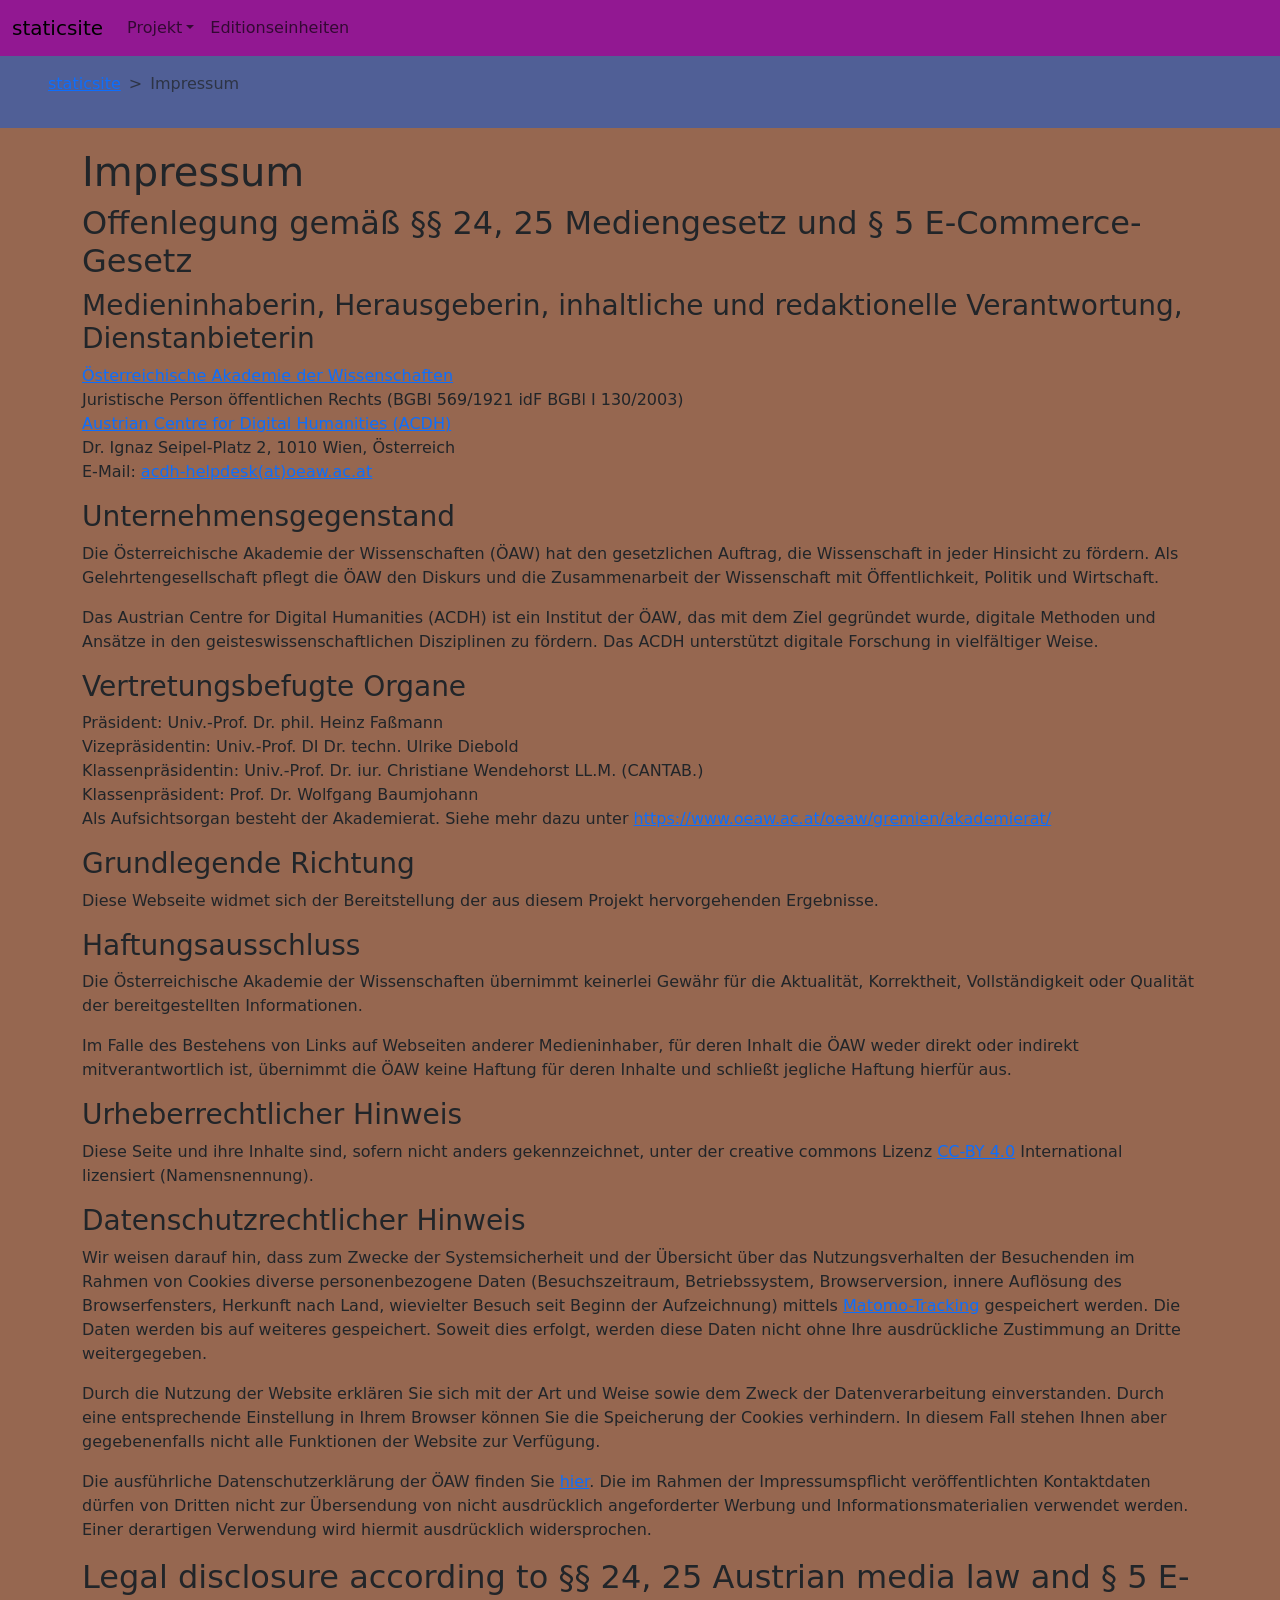
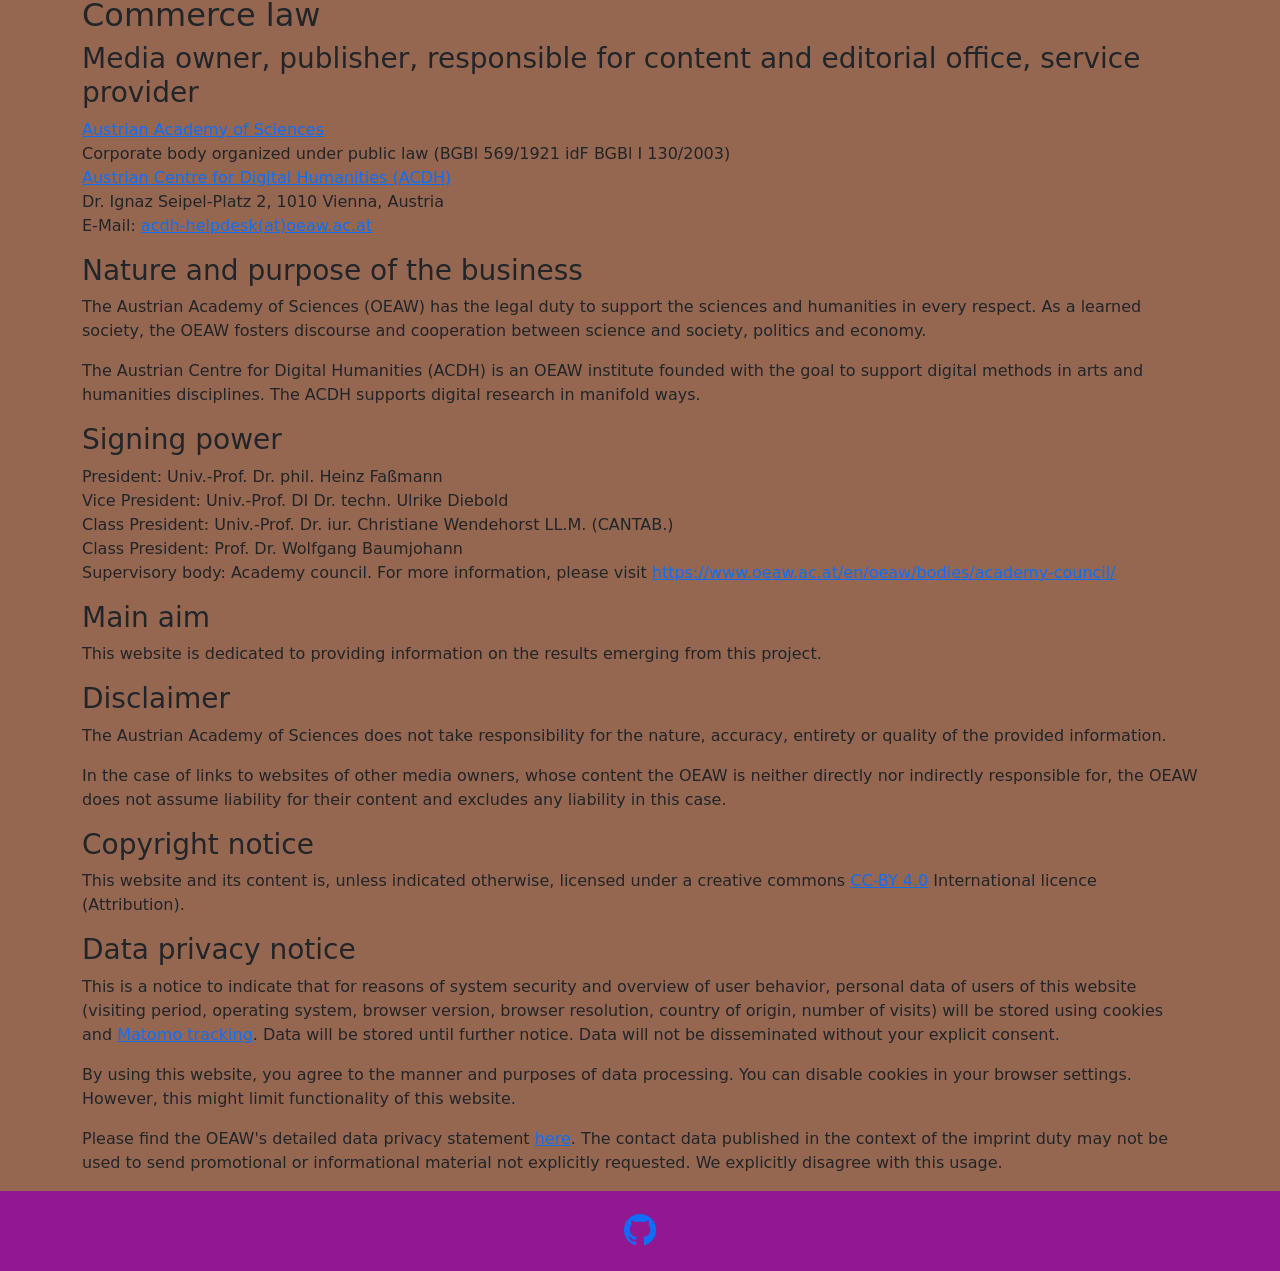
<file: html/imprint.html>
<!DOCTYPE HTML>
<html class="h-100" lang="de">
   <head>
      <meta http-equiv="Content-Type" content="text/html; charset=UTF-8">
      <meta  charset="utf-8">
      <meta  name="viewport" content="width=device-width, initial-scale=1">
      <link  rel="icon" href="images/logo.png" sizes="any">
      <title >Impressum</title>
      <meta  name="description" content="Static Site Cookiecutter">
      <meta  property="og:type" content="website">
      <meta  property="og:title" content="staticsite">
      <meta  property="og:description" content="Static Site Cookiecutter">
      <meta  property="og:site_name" content="staticsite">
      <meta  property="og:image" content="images/logo.png">
      <link  href="vendor/bootstrap-5.3.5-dist/css/bootstrap.min.css" rel="stylesheet">
      <link  rel="stylesheet" href="vendor/bootstrap-icons/font/bootstrap-icons.min.css">
      <link  rel="stylesheet" href="css/style.css" type="text/css">
   </head>
   <body class="d-flex flex-column h-100">
      <header >
         <nav aria-label="Primary" class="navbar navbar-expand-lg bg-body-tertiary">
            <div class="container-fluid"><a class="navbar-brand" href="index.html">staticsite</a><button class="navbar-toggler" type="button" data-bs-toggle="collapse" data-bs-target="#navbarSupportedContent" aria-controls="navbarSupportedContent" aria-expanded="false" aria-label="Toggle navigation"><span class="navbar-toggler-icon"></span></button><div class="collapse navbar-collapse" id="navbarSupportedContent">
                  <ul class="navbar-nav me-auto mb-2 mb-lg-0">
                     <li class="nav-item dropdown"><a class="nav-link dropdown-toggle" href="#" role="button" data-bs-toggle="dropdown" aria-expanded="false">Projekt</a><ul class="dropdown-menu">
                           <li><a class="dropdown-item" href="about.html">Über das Projekt</a></li>
                           <li><a class="dropdown-item" href="imprint.html">Impressum</a></li>
                        </ul>
                     </li>
                     <li class="nav-item"><a class="nav-link" href="toc.html">Editionseinheiten</a></li>
                  </ul>
               </div>
            </div>
         </nav>
      </header>
      <main class="flex-shrink-0 flex-grow-1">
         <nav style="--bs-breadcrumb-divider: '&gt;';" aria-label="breadcrumb" class="ps-5 p-3">
            <ol class="breadcrumb">
               <li class="breadcrumb-item"><a href="index.html">staticsite</a></li>
               <li class="breadcrumb-item active" aria-current="page">Impressum</li>
            </ol>
         </nav>
         <div class="container">
            <h1>Impressum</h1>
            <div>
               <div lang="de">
                  
                  <h2>Offenlegung gemäß §§ 24, 25 Mediengesetz und § 5 E-Commerce-Gesetz</h2>
                  
                  <h3>Medieninhaberin, Herausgeberin, inhaltliche und redaktionelle Verantwortung, Dienstanbieterin</h3>
                  
                  <p><a href="https://www.oeaw.ac.at">Österreichische Akademie der Wissenschaften</a> <br>
                     Juristische Person öffentlichen Rechts (BGBl 569/1921 idF BGBl I 130/2003) <br>
                     <a href="https://acdh.oeaw.ac.at">Austrian Centre for Digital Humanities (ACDH)</a> <br>
                     Dr. Ignaz Seipel-Platz 2, 1010 Wien, Österreich <br>
                     E-Mail: <a href="mailto:acdh-helpdesk@oeaw.ac.at">acdh-helpdesk(at)oeaw.ac.at</a></p>
                  
                  <h3>Unternehmensgegenstand</h3>
                  
                  <p>Die Österreichische Akademie der Wissenschaften (ÖAW) hat den gesetzlichen Auftrag,
                     die Wissenschaft
                     in jeder Hinsicht zu fördern. Als Gelehrtengesellschaft pflegt die ÖAW den Diskurs
                     und die
                     Zusammenarbeit der Wissenschaft mit Öffentlichkeit, Politik und Wirtschaft.</p>
                  
                  <p>Das Austrian Centre for Digital Humanities (ACDH) ist ein Institut der ÖAW, das mit
                     dem Ziel
                     gegründet wurde, digitale Methoden und Ansätze in den geisteswissenschaftlichen Disziplinen
                     zu
                     fördern. Das ACDH unterstützt digitale Forschung in vielfältiger Weise.</p>
                  
                  <h3>Vertretungsbefugte Organe</h3>
                  
                  <p>Präsident: Univ.-Prof. Dr. phil. Heinz Faßmann <br>
                     Vizepräsidentin: Univ.-Prof. DI Dr. techn. Ulrike Diebold <br>
                     Klassenpräsidentin: Univ.-Prof. Dr. iur. Christiane Wendehorst LL.M. (CANTAB.) <br>
                     Klassenpräsident: Prof. Dr. Wolfgang Baumjohann <br>
                     Als Aufsichtsorgan besteht der Akademierat. Siehe mehr dazu unter
                     <a href="https://www.oeaw.ac.at/oeaw/gremien/akademierat/">https://www.oeaw.ac.at/oeaw/gremien/akademierat/</a></p>
                  
                  <h3>Grundlegende Richtung</h3>
                  
                  <p>Diese Webseite widmet sich der Bereitstellung der aus diesem Projekt hervorgehenden
                     Ergebnisse.</p>
                  
                  <h3>Haftungsausschluss</h3>
                  
                  <p>Die Österreichische Akademie der Wissenschaften übernimmt keinerlei Gewähr für die
                     Aktualität,
                     Korrektheit, Vollständigkeit oder Qualität der bereitgestellten Informationen.</p>
                  
                  <p>Im Falle des Bestehens von Links auf Webseiten anderer Medieninhaber, für deren Inhalt
                     die ÖAW weder
                     direkt oder indirekt mitverantwortlich ist, übernimmt die ÖAW keine Haftung für deren
                     Inhalte und
                     schließt jegliche Haftung hierfür aus.</p>
                  
                  <h3>Urheberrechtlicher Hinweis</h3>
                  
                  <p>Diese Seite und ihre Inhalte sind, sofern nicht anders gekennzeichnet, unter der creative
                     commons
                     Lizenz <a href="http://creativecommons.org/licenses/by/4.0/">CC-BY 4.0</a> International lizensiert
                     (Namensnennung).</p>
                  
                  <h3>Datenschutzrechtlicher Hinweis</h3>
                  
                  <p>Wir weisen darauf hin, dass zum Zwecke der Systemsicherheit und der Übersicht über
                     das
                     Nutzungsverhalten der Besuchenden im Rahmen von Cookies diverse personenbezogene Daten
                     (Besuchszeitraum, Betriebssystem, Browserversion, innere Auflösung des Browserfensters,
                     Herkunft
                     nach Land, wievielter Besuch seit Beginn der Aufzeichnung) mittels
                     <a href="https://matomo.org/">Matomo-Tracking</a> gespeichert werden. Die Daten werden bis auf weiteres
                     gespeichert. Soweit dies erfolgt, werden diese Daten nicht ohne Ihre ausdrückliche
                     Zustimmung an
                     Dritte weitergegeben.</p>
                  
                  <p>Durch die Nutzung der Website erklären Sie sich mit der Art und Weise sowie dem Zweck
                     der
                     Datenverarbeitung einverstanden. Durch eine entsprechende Einstellung in Ihrem Browser
                     können Sie
                     die Speicherung der Cookies verhindern. In diesem Fall stehen Ihnen aber gegebenenfalls
                     nicht alle
                     Funktionen der Website zur Verfügung.</p>
                  
                  <p>Die ausführliche Datenschutzerklärung der ÖAW finden Sie
                     <a href="https://www.oeaw.ac.at/oeaw/datenschutz">hier</a>. Die im Rahmen der Impressumspflicht
                     veröffentlichten Kontaktdaten dürfen von Dritten nicht zur Übersendung von nicht ausdrücklich
                     angeforderter Werbung und Informationsmaterialien verwendet werden. Einer derartigen
                     Verwendung wird
                     hiermit ausdrücklich widersprochen.</p>
               </div>
            </div>
            <div>
               <div lang="en">
                  
                  <h2>Legal disclosure according to §§ 24, 25 Austrian media law and § 5 E-Commerce law</h2>
                  
                  <h3>Media owner, publisher, responsible for content and editorial office, service provider</h3>
                  
                  <p><a href="https://www.oeaw.ac.at/en/">Austrian Academy of Sciences</a> <br>
                     Corporate body organized under public law (BGBl 569/1921 idF BGBl I 130/2003) <br>
                     <a href="https://acdh.oeaw.ac.at">Austrian Centre for Digital Humanities (ACDH)</a> <br>
                     Dr. Ignaz Seipel-Platz 2, 1010 Vienna, Austria <br>
                     E-Mail: <a href="mailto:acdh-helpdesk@oeaw.ac.at">acdh-helpdesk(at)oeaw.ac.at</a></p>
                  
                  <h3>Nature and purpose of the business</h3>
                  
                  <p>The Austrian Academy of Sciences (OEAW) has the legal duty to support the sciences
                     and humanities in
                     every respect. As a learned society, the OEAW fosters discourse and cooperation between
                     science and
                     society, politics and economy.</p>
                  
                  <p>The Austrian Centre for Digital Humanities (ACDH) is an OEAW institute founded with
                     the goal to
                     support digital methods in arts and humanities disciplines. The ACDH supports digital
                     research in
                     manifold ways.</p>
                  
                  <h3>Signing power</h3>
                  
                  <p>President: Univ.-Prof. Dr. phil. Heinz Faßmann <br>
                     Vice President: Univ.-Prof. DI Dr. techn. Ulrike Diebold <br>
                     Class President: Univ.-Prof. Dr. iur. Christiane Wendehorst LL.M. (CANTAB.) <br>
                     Class President: Prof. Dr. Wolfgang Baumjohann <br>
                     Supervisory body: Academy council. For more information, please visit
                     <a href="https://www.oeaw.ac.at/en/oeaw/bodies/academy-council/">https://www.oeaw.ac.at/en/oeaw/bodies/academy-council/</a></p>
                  
                  <h3>Main aim</h3>
                  
                  <p>This website is dedicated to providing information on the results emerging from this
                     project.</p>
                  
                  <h3>Disclaimer</h3>
                  
                  <p>The Austrian Academy of Sciences does not take responsibility for the nature, accuracy,
                     entirety or
                     quality of the provided information.</p>
                  
                  <p>In the case of links to websites of other media owners, whose content the OEAW is
                     neither directly
                     nor indirectly responsible for, the OEAW does not assume liability for their content
                     and excludes
                     any liability in this case.</p>
                  
                  <h3>Copyright notice</h3>
                  
                  <p>This website and its content is, unless indicated otherwise, licensed under a creative
                     commons
                     <a href="http://creativecommons.org/licenses/by/4.0/">CC-BY 4.0</a> International licence (Attribution).</p>
                  
                  <h3>Data privacy notice</h3>
                  
                  <p>This is a notice to indicate that for reasons of system security and overview of user
                     behavior,
                     personal data of users of this website (visiting period, operating system, browser
                     version, browser
                     resolution, country of origin, number of visits) will be stored using cookies and
                     <a href="https://matomo.org/">Matomo tracking</a>. Data will be stored until further notice. Data will not be
                     disseminated without your explicit consent.</p>
                  
                  <p>By using this website, you agree to the manner and purposes of data processing. You
                     can disable
                     cookies in your browser settings. However, this might limit functionality of this
                     website.</p>
                  
                  <p>Please find the OEAW's detailed data privacy statement
                     <a href="https://www.oeaw.ac.at/en/oeaw/data-protection/">here</a>. The contact data published in the context
                     of the imprint duty may not be used to send promotional or informational material
                     not explicitly
                     requested. We explicitly disagree with this usage.</p>
               </div>
            </div>
         </div>
      </main>
      <footer  class="py-3 bg-body-tertiary">
         <div class="text-center"><a href="https://github.com/timg19/cookiecutter"><i aria-hidden="true" class="bi bi-github fs-2"></i><span class="visually-hidden">GitHub repo</span></a></div>
      </footer><script  src="vendor/jquery/jquery-3.7.1.min.js"></script><script  src="vendor/bootstrap-5.3.5-dist/js/bootstrap.bundle.min.js"></script></body>
</html>
</file>
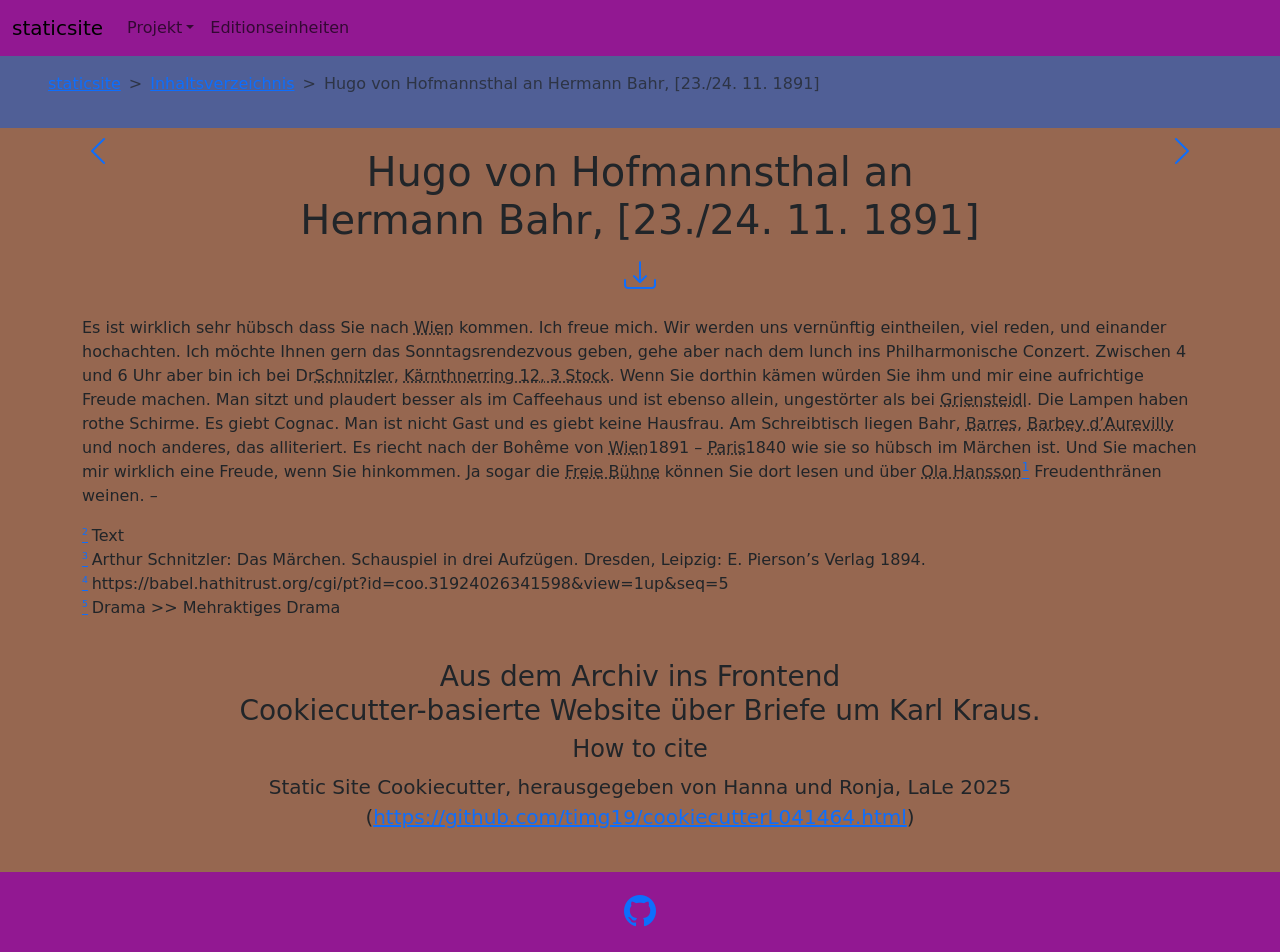
<file: html/L041464.html>
<!DOCTYPE HTML>
<html class="h-100" lang="de">
   <head>
      <meta http-equiv="Content-Type" content="text/html; charset=UTF-8">
      <meta  charset="utf-8">
      <meta  name="viewport" content="width=device-width, initial-scale=1">
      <link  rel="icon" href="images/logo.png" sizes="any">
      <title >Hugo von Hofmannsthal an Hermann Bahr, [23./24. 11. 1891]</title>
      <meta  name="description" content="Static Site Cookiecutter">
      <meta  property="og:type" content="website">
      <meta  property="og:title" content="staticsite">
      <meta  property="og:description" content="Static Site Cookiecutter">
      <meta  property="og:site_name" content="staticsite">
      <meta  property="og:image" content="images/logo.png">
      <link  href="vendor/bootstrap-5.3.5-dist/css/bootstrap.min.css" rel="stylesheet">
      <link  rel="stylesheet" href="vendor/bootstrap-icons/font/bootstrap-icons.min.css">
      <link  rel="stylesheet" href="css/style.css" type="text/css">
      <meta name="citation_title" content="Hugo von Hofmannsthal an Hermann Bahr, [23./24. 11. 1891]">
      <meta name="citation_editors" content="Andorfer, Hanna; Andorfer, Ronja">
      <meta name="citation_publisher" content="Austrian Centre for Digitale Humanities (ACDH)">
      <meta name="citation_book_title" content="Static Site Cookiecutter">
      <meta name="citation_public_url" content="https://github.com/timg19/cookiecutterL041464.html">
      <meta name="citation_date" content="2025">
      <meta name="citation_author" content="Foo, Bar">
      <meta name="citation_author" content="Bar, Foo">
   </head>
   <body class="d-flex flex-column h-100">
      <header >
         <nav aria-label="Primary" class="navbar navbar-expand-lg bg-body-tertiary">
            <div class="container-fluid"><a class="navbar-brand" href="index.html">staticsite</a><button class="navbar-toggler" type="button" data-bs-toggle="collapse" data-bs-target="#navbarSupportedContent" aria-controls="navbarSupportedContent" aria-expanded="false" aria-label="Toggle navigation"><span class="navbar-toggler-icon"></span></button><div class="collapse navbar-collapse" id="navbarSupportedContent">
                  <ul class="navbar-nav me-auto mb-2 mb-lg-0">
                     <li class="nav-item dropdown"><a class="nav-link dropdown-toggle" href="#" role="button" data-bs-toggle="dropdown" aria-expanded="false">Projekt</a><ul class="dropdown-menu">
                           <li><a class="dropdown-item" href="about.html">Über das Projekt</a></li>
                           <li><a class="dropdown-item" href="imprint.html">Impressum</a></li>
                        </ul>
                     </li>
                     <li class="nav-item"><a class="nav-link" href="toc.html">Editionseinheiten</a></li>
                  </ul>
               </div>
            </div>
         </nav>
      </header>
      <main class="flex-shrink-0 flex-grow-1">
         <nav style="--bs-breadcrumb-divider: '&gt;';" aria-label="breadcrumb" class="ps-5 p-3">
            <ol class="breadcrumb">
               <li class="breadcrumb-item"><a href="index.html">staticsite</a></li>
               <li class="breadcrumb-item"><a href="toc.html">Inhaltsverzeichnis</a></li>
               <li class="breadcrumb-item active" aria-current="page">Hugo von Hofmannsthal an Hermann Bahr, [23./24. 11. 1891]</li>
            </ol>
         </nav>
         <div class="container">
            <div class="row">
               <div class="col-md-2 col-lg-2 col-sm-12 text-start"><a href="D_000002-003-000.html"><i class="fs-2 bi bi-chevron-left" title="Zurück zum vorigen Dokument" visually-hidden="true"><span class="visually-hidden">Zurück zum vorigen Dokument</span></i></a></div>
               <div class="col-md-8 col-lg-8 col-sm-12 text-center">
                  <h1>Hugo von Hofmannsthal an Hermann Bahr, [23./24. 11. 1891]</h1>
                  <div><a href="L041464.xml"><i class="bi bi-download fs-2" title="Zum TEI/XML Dokument" visually-hidden="true"><span class="visually-hidden">Zum TEI/XML Dokument</span></i></a></div>
               </div>
               <div class="col-md-2 col-lg-2 col-sm-12 text-end"><a href="wkfm-0023.html"><i class="fs-2 bi bi-chevron-right" title="Weiter zum nächsten Dokument" visually-hidden="true"><span class="visually-hidden">Weiter zum nächsten Dokument</span></i></a></div>
            </div>
            <div >
               <p></p>
               <p>Es ist wirklich sehr hübsch dass Sie nach <span class="places entity" data-bs-toggle="modal" data-bs-target="#pmb50">Wien</span> kommen. Ich freue mich. Wir werden uns vernünftig eintheilen, viel reden, und einander
                  hochachten. Ich möchte Ihnen gern das Sonntagsrendezvous geben, gehe aber nach dem
                  lunch ins Philharmonische Conzert. Zwischen 4 und 6 Uhr aber bin ich bei D<span>r</span><span class="persons entity" data-bs-toggle="modal" data-bs-target="#pmb2121">Schnitzler</span>, <span class="places entity" data-bs-toggle="modal" data-bs-target="#pmb501">Kärnthnerring 12, 3 Stock</span>. Wenn Sie dorthin kämen würden Sie ihm und mir eine aufrichtige Freude machen. Man
                  sitzt und plaudert besser als im Caffeehaus und ist ebenso allein, ungestörter als
                  bei <span class="places entity" data-bs-toggle="modal" data-bs-target="#pmb34">Griensteidl</span>. Die Lampen haben rothe Schirme. Es giebt Cognac. Man ist nicht Gast und es giebt
                  keine Hausfrau. Am Schreibtisch liegen Bahr, <span class="persons entity" data-bs-toggle="modal" data-bs-target="#pmb3892">Barres</span>, <span class="persons entity" data-bs-toggle="modal" data-bs-target="#pmb4266">Barbey d’Aurevilly</span> und noch anderes, das alliteriert. Es riecht nach der Bohême von <span class="places entity" data-bs-toggle="modal" data-bs-target="#pmb50">Wien</span><span class="date">1891</span> – <span class="places entity" data-bs-toggle="modal" data-bs-target="#pmb182">Paris</span><span class="date">1840</span> wie sie so hübsch im Märchen ist. Und Sie machen mir wirklich eine Freude, wenn Sie hinkommen. Ja sogar die <span class="orgs entity" data-bs-toggle="modal" data-bs-target="#pmb29212">Freie Bühne</span> können Sie dort lesen und über <span class="persons entity" data-bs-toggle="modal" data-bs-target="#pmb4804">Ola Hansson</span><a name="fna_1" href="#fn1" title="Ola Hansson: Neue Bücher. III. Hermann Bahr’s Russische Reise. In: Die Freie Bühne, Jg.&nbsp;2, Nr.&nbsp;11, 1. 11. 1891, S.&nbsp;1125–1126."><sup>1</sup></a> Freudenthränen weinen. – </p>
               <p></p>
            </div>
            <p style="text-align:center;">
               <div class="footnotes"><a name="fn2"><a href="#fna_2"><span style="font-size:7pt;vertical-align:super; margin-right: 0.4em">2</span></a></a>Text</div>
               <div class="footnotes"><a name="fn3"><a href="#fna_3"><span style="font-size:7pt;vertical-align:super; margin-right: 0.4em">3</span></a></a>Arthur Schnitzler: Das Märchen. Schauspiel in drei Aufzügen. Dresden, Leipzig: E.
                  Pierson’s Verlag 1894.</div>
               <div class="footnotes"><a name="fn4"><a href="#fna_4"><span style="font-size:7pt;vertical-align:super; margin-right: 0.4em">4</span></a></a>https://babel.hathitrust.org/cgi/pt?id=coo.31924026341598&amp;view=1up&amp;seq=5</div>
               <div class="footnotes"><a name="fn5"><a href="#fna_5"><span style="font-size:7pt;vertical-align:super; margin-right: 0.4em">5</span></a></a>Drama &gt;&gt; Mehraktiges Drama</div>
            </p>
            <div class="text-center p-4">
               <div>
                  <h3>Aus dem Archiv ins Frontend 
                     <br>
                     Cookiecutter-basierte Website über Briefe um Karl Kraus.</h3>
                  <h2 class="fs-4">How to cite</h2>
                  <blockquote class="blockquote">
                     <p>Static Site Cookiecutter, herausgegeben von Hanna und Ronja, LaLe 2025 (<a href="https://github.com/timg19/cookiecutterL041464.html">https://github.com/timg19/cookiecutterL041464.html</a>)
                        </p>
                  </blockquote>
               </div>
            </div>
         </div>
         <div class="tei-back">
            <div  class="modal fade" id="pmb34" data-bs-keyboard="false" tabindex="-1" aria-label="Café Griensteidl" aria-hidden="true">
               <div class="modal-dialog modal-dialog-centered">
                  <div class="modal-content">
                     <div class="modal-header">
                        <h1 class="modal-title fs-5"><a href="pmb34.html">Café Griensteidl</a></h1>
                     </div>
                     <div class="modal-body">
                        <dl>
                           <dt>Ortsname</dt>
                           <dd>Café Griensteidl</dd>
                           <dt>Teil von</dt>
                           <dd><a href=".html">I., Innere Stadt</a></dd>
                           <dt>Identifiers</dt>
                           <dd><a href="https://bahrschnitzler.acdh.oeaw.ac.at/entity/pmb34">https://bahrschnitzler.acdh.oeaw.ac.at/entity/pmb34</a></dd>
                           <dd><a href="https://pmb.acdh.oeaw.ac.at/entity/34">https://pmb.acdh.oeaw.ac.at/entity/34</a></dd>
                           <dd><a href="https://schnitzler-briefe.acdh.oeaw.ac.at/pages/hits.html?searchkey=pmb34">https://schnitzler-briefe.acdh.oeaw.ac.at/pages/hits.html?searchkey=pmb34</a></dd>
                           <dt>Breitengrad</dt>
                           <dd>48,208258</dd>
                           <dt>Längengrad</dt>
                           <dd>16,366111</dd>
                        </dl>
                     </div>
                     <div class="modal-footer"><button type="button" class="btn btn-secondary" data-bs-dismiss="modal">Schließen</button></div>
                  </div>
               </div>
            </div>
            <div  class="modal fade" id="pmb50" data-bs-keyboard="false" tabindex="-1" aria-label="Wien" aria-hidden="true">
               <div class="modal-dialog modal-dialog-centered">
                  <div class="modal-content">
                     <div class="modal-header">
                        <h1 class="modal-title fs-5"><a href="pmb50.html">Wien</a></h1>
                     </div>
                     <div class="modal-body">
                        <dl>
                           <dt>Ortsname</dt>
                           <dd>Wien K.K. Reichshaupt- und Residenzstadt Wien http://d-nb.info/gnd/4066009-6 Bécs
                              Land Wien Vídeň Wenia Beč Vindobona (Wien) Vindobona Vienna Wien?</dd>
                           <dt>Teil von</dt>
                           <dd><a href=".html">Österreich</a></dd>
                           <dt>Identifiers</dt>
                           <dd><a href="https://sws.geonames.org/2761369/">https://sws.geonames.org/2761369/</a></dd>
                           <dd><a href="http://pmb.acdh.oeaw.ac.at/apis/api2/entity/2316/">http://pmb.acdh.oeaw.ac.at/apis/api2/entity/2316/</a></dd>
                           <dd><a href="http://pmb.acdh.oeaw.ac.at/apis/api2/entity/20954/">http://pmb.acdh.oeaw.ac.at/apis/api2/entity/20954/</a></dd>
                           <dd><a href="https://d-nb.info/gnd/4066009-6">https://d-nb.info/gnd/4066009-6</a></dd>
                           <dd><a href="https://bahrschnitzler.acdh.oeaw.ac.at/entity/pmb50">https://bahrschnitzler.acdh.oeaw.ac.at/entity/pmb50</a></dd>
                           <dd><a href="https://pmb.acdh.oeaw.ac.at/entity/50">https://pmb.acdh.oeaw.ac.at/entity/50</a></dd>
                           <dd><a href="https://pmb.acdh.oeaw.ac.at/entity/2316">https://pmb.acdh.oeaw.ac.at/entity/2316</a></dd>
                           <dd><a href="https://pmb.acdh.oeaw.ac.at/entity/20954">https://pmb.acdh.oeaw.ac.at/entity/20954</a></dd>
                           <dd><a href="https://schnitzler-briefe.acdh.oeaw.ac.at/pages/hits.html?searchkey=pmb50">https://schnitzler-briefe.acdh.oeaw.ac.at/pages/hits.html?searchkey=pmb50</a></dd>
                           <dd><a href="https://pmb.acdh.oeaw.ac.at/entity/65221/">https://pmb.acdh.oeaw.ac.at/entity/65221/</a></dd>
                           <dd><a href="https://pmb.acdh.oeaw.ac.at/entity/65223/">https://pmb.acdh.oeaw.ac.at/entity/65223/</a></dd>
                           <dt>Breitengrad</dt>
                           <dd>48,2066</dd>
                           <dt>Längengrad</dt>
                           <dd>16,37341</dd>
                        </dl>
                     </div>
                     <div class="modal-footer"><button type="button" class="btn btn-secondary" data-bs-dismiss="modal">Schließen</button></div>
                  </div>
               </div>
            </div>
            <div  class="modal fade" id="pmb501" data-bs-keyboard="false" tabindex="-1" aria-label="Kärntnerring" aria-hidden="true">
               <div class="modal-dialog modal-dialog-centered">
                  <div class="modal-content">
                     <div class="modal-header">
                        <h1 class="modal-title fs-5"><a href="pmb501.html">Kärntnerring</a></h1>
                     </div>
                     <div class="modal-body">
                        <dl>
                           <dt>Ortsname</dt>
                           <dd>Kärntnerring</dd>
                           <dt>Teil von</dt>
                           <dd><a href=".html">Ringstraße</a></dd>
                           <dd><a href=".html">I., Innere Stadt</a></dd>
                           <dt>Identifiers</dt>
                           <dd><a href="https://pmb.acdh.oeaw.ac.at/entities:K%C3%A4rntner_Ring">https://pmb.acdh.oeaw.ac.at/entities:K%C3%A4rntner_Ring</a></dd>
                           <dd><a href="https://bahrschnitzler.acdh.oeaw.ac.at/entity/pmb501">https://bahrschnitzler.acdh.oeaw.ac.at/entity/pmb501</a></dd>
                           <dd><a href="https://pmb.acdh.oeaw.ac.at/entity/501">https://pmb.acdh.oeaw.ac.at/entity/501</a></dd>
                           <dd><a href="https://schnitzler-briefe.acdh.oeaw.ac.at/pages/hits.html?searchkey=pmb501">https://schnitzler-briefe.acdh.oeaw.ac.at/pages/hits.html?searchkey=pmb501</a></dd>
                           <dt>Breitengrad</dt>
                           <dd>48,201874800905</dd>
                           <dt>Längengrad</dt>
                           <dd>16,371985203093</dd>
                        </dl>
                     </div>
                     <div class="modal-footer"><button type="button" class="btn btn-secondary" data-bs-dismiss="modal">Schließen</button></div>
                  </div>
               </div>
            </div>
            <div  class="modal fade" id="pmb182" data-bs-keyboard="false" tabindex="-1" aria-label="Paris" aria-hidden="true">
               <div class="modal-dialog modal-dialog-centered">
                  <div class="modal-content">
                     <div class="modal-header">
                        <h1 class="modal-title fs-5"><a href="pmb182.html">Paris</a></h1>
                     </div>
                     <div class="modal-body">
                        <dl>
                           <dt>Ortsname</dt>
                           <dd>Paris P'ariz http://d-nb.info/gnd/4044660-8 http://sws.geonames.org/6455259/ Pariž
                              Parisius</dd>
                           <dt>Identifiers</dt>
                           <dd><a href="http://sws.geonames.org/2988507/">http://sws.geonames.org/2988507/</a></dd>
                           <dd><a href="https://bahrschnitzler.acdh.oeaw.ac.at/entity/pmb182">https://bahrschnitzler.acdh.oeaw.ac.at/entity/pmb182</a></dd>
                           <dd><a href="https://d-nb.info/gnd/4044660-8">https://d-nb.info/gnd/4044660-8</a></dd>
                           <dd><a href="https://pmb.acdh.oeaw.ac.at/entity/182">https://pmb.acdh.oeaw.ac.at/entity/182</a></dd>
                           <dd><a href="https://schnitzler-briefe.acdh.oeaw.ac.at/pages/hits.html?searchkey=pmb182">https://schnitzler-briefe.acdh.oeaw.ac.at/pages/hits.html?searchkey=pmb182</a></dd>
                           <dt>Breitengrad</dt>
                           <dd>48,85341</dd>
                           <dt>Längengrad</dt>
                           <dd>2,3488</dd>
                        </dl>
                     </div>
                     <div class="modal-footer"><button type="button" class="btn btn-secondary" data-bs-dismiss="modal">Schließen</button></div>
                  </div>
               </div>
            </div>
            <div  class="modal fade" id="pmb10815" data-bs-keyboard="false" tabindex="-1" aria-label="HermannBahr" aria-hidden="true">
               <div class="modal-dialog modal-dialog-centered">
                  <div class="modal-content">
                     <div class="modal-header">
                        <h1 class="modal-title fs-5"><a href="pmb10815.html">HermannBahr</a></h1>
                     </div>
                     <div class="modal-body">
                        <dl>
                           <dt>Geburtsdatum</dt>
                           <dd>19.07.1863</dd>
                           <dt>Sterbedatum</dt>
                           <dd>15.01.1934</dd>
                           <dt>Identifiers</dt>
                           <dd><a href="https://schnitzler-tagebuch.acdh.oeaw.ac.at/entity/person_13374">https://schnitzler-tagebuch.acdh.oeaw.ac.at/entity/person_13374</a></dd>
                           <dd><a href="https://d-nb.info/gnd/118505955">https://d-nb.info/gnd/118505955</a></dd>
                           <dd><a href="https://bahrschnitzler.acdh.oeaw.ac.at/entity/pmb10815">https://bahrschnitzler.acdh.oeaw.ac.at/entity/pmb10815</a></dd>
                           <dd><a href="https://pmb.acdh.oeaw.ac.at/entity/10815">https://pmb.acdh.oeaw.ac.at/entity/10815</a></dd>
                           <dd><a href="https://schnitzler-briefe.acdh.oeaw.ac.at/pages/hits.html?searchkey=pmb10815">https://schnitzler-briefe.acdh.oeaw.ac.at/pages/hits.html?searchkey=pmb10815</a></dd>
                           <dd><a href="https://schnitzler-lektueren.acdh.oeaw.ac.at/pmb10815.html">https://schnitzler-lektueren.acdh.oeaw.ac.at/pmb10815.html</a></dd>
                        </dl>
                     </div>
                     <div class="modal-footer"><button type="button" class="btn btn-secondary" data-bs-dismiss="modal">Schließen</button></div>
                  </div>
               </div>
            </div>
            <div  class="modal fade" id="pmb11740" data-bs-keyboard="false" tabindex="-1" aria-label="Hugo vonHofmannsthal" aria-hidden="true">
               <div class="modal-dialog modal-dialog-centered">
                  <div class="modal-content">
                     <div class="modal-header">
                        <h1 class="modal-title fs-5"><a href="pmb11740.html">Hugo vonHofmannsthal</a></h1>
                     </div>
                     <div class="modal-body">
                        <dl>
                           <dt>Geburtsdatum</dt>
                           <dd>01.02.1874</dd>
                           <dt>Sterbedatum</dt>
                           <dd>15.07.1929</dd>
                           <dt>Identifiers</dt>
                           <dd><a href="https://schnitzler-tagebuch.acdh.oeaw.ac.at/entity/person_16293">https://schnitzler-tagebuch.acdh.oeaw.ac.at/entity/person_16293</a></dd>
                           <dd><a href="https://d-nb.info/gnd/118552759">https://d-nb.info/gnd/118552759</a></dd>
                           <dd><a href="https://bahrschnitzler.acdh.oeaw.ac.at/entity/pmb11740">https://bahrschnitzler.acdh.oeaw.ac.at/entity/pmb11740</a></dd>
                           <dd><a href="https://pmb.acdh.oeaw.ac.at/entity/11740">https://pmb.acdh.oeaw.ac.at/entity/11740</a></dd>
                           <dd><a href="https://schnitzler-briefe.acdh.oeaw.ac.at/pages/hits.html?searchkey=pmb11740">https://schnitzler-briefe.acdh.oeaw.ac.at/pages/hits.html?searchkey=pmb11740</a></dd>
                        </dl>
                     </div>
                     <div class="modal-footer"><button type="button" class="btn btn-secondary" data-bs-dismiss="modal">Schließen</button></div>
                  </div>
               </div>
            </div>
            <div  class="modal fade" id="pmb4804" data-bs-keyboard="false" tabindex="-1" aria-label="OlaHansson" aria-hidden="true">
               <div class="modal-dialog modal-dialog-centered">
                  <div class="modal-content">
                     <div class="modal-header">
                        <h1 class="modal-title fs-5"><a href="pmb4804.html">OlaHansson</a></h1>
                     </div>
                     <div class="modal-body">
                        <dl>
                           <dt>Geburtsdatum</dt>
                           <dd>12.11.1860</dd>
                           <dt>Sterbedatum</dt>
                           <dd>26.09.1925</dd>
                           <dt>Identifiers</dt>
                           <dd><a href="https://d-nb.info/gnd/11854585X">https://d-nb.info/gnd/11854585X</a></dd>
                           <dd><a href="https://bahrschnitzler.acdh.oeaw.ac.at/entity/pmb4804">https://bahrschnitzler.acdh.oeaw.ac.at/entity/pmb4804</a></dd>
                           <dd><a href="https://pmb.acdh.oeaw.ac.at/entity/4804">https://pmb.acdh.oeaw.ac.at/entity/4804</a></dd>
                           <dd><a href="https://schnitzler-briefe.acdh.oeaw.ac.at/pages/hits.html?searchkey=pmb4804">https://schnitzler-briefe.acdh.oeaw.ac.at/pages/hits.html?searchkey=pmb4804</a></dd>
                        </dl>
                     </div>
                     <div class="modal-footer"><button type="button" class="btn btn-secondary" data-bs-dismiss="modal">Schließen</button></div>
                  </div>
               </div>
            </div>
            <div  class="modal fade" id="pmb4266" data-bs-keyboard="false" tabindex="-1" aria-label="Jules-AmédéeBarbey d’Aurevilly" aria-hidden="true">
               <div class="modal-dialog modal-dialog-centered">
                  <div class="modal-content">
                     <div class="modal-header">
                        <h1 class="modal-title fs-5"><a href="pmb4266.html">Jules-AmédéeBarbey d’Aurevilly</a></h1>
                     </div>
                     <div class="modal-body">
                        <dl>
                           <dt>Geburtsdatum</dt>
                           <dd>02.11.1808</dd>
                           <dt>Sterbedatum</dt>
                           <dd>23.04.1889</dd>
                           <dt>Identifiers</dt>
                           <dd><a href="https://d-nb.info/gnd/118506498">https://d-nb.info/gnd/118506498</a></dd>
                           <dd><a href="https://bahrschnitzler.acdh.oeaw.ac.at/entity/pmb4266">https://bahrschnitzler.acdh.oeaw.ac.at/entity/pmb4266</a></dd>
                           <dd><a href="https://pmb.acdh.oeaw.ac.at/entity/4266">https://pmb.acdh.oeaw.ac.at/entity/4266</a></dd>
                           <dd><a href="https://schnitzler-briefe.acdh.oeaw.ac.at/pages/hits.html?searchkey=pmb4266">https://schnitzler-briefe.acdh.oeaw.ac.at/pages/hits.html?searchkey=pmb4266</a></dd>
                        </dl>
                     </div>
                     <div class="modal-footer"><button type="button" class="btn btn-secondary" data-bs-dismiss="modal">Schließen</button></div>
                  </div>
               </div>
            </div>
            <div  class="modal fade" id="pmb2121" data-bs-keyboard="false" tabindex="-1" aria-label="ArthurSchnitzler" aria-hidden="true">
               <div class="modal-dialog modal-dialog-centered">
                  <div class="modal-content">
                     <div class="modal-header">
                        <h1 class="modal-title fs-5"><a href="pmb2121.html">ArthurSchnitzler</a></h1>
                     </div>
                     <div class="modal-body">
                        <dl>
                           <dt>Geburtsdatum</dt>
                           <dd>15.05.1862</dd>
                           <dt>Sterbedatum</dt>
                           <dd>21.10.1931</dd>
                           <dt>Identifiers</dt>
                           <dd><a href="https://d-nb.info/gnd/118609807">https://d-nb.info/gnd/118609807</a></dd>
                           <dd><a href="https://bahrschnitzler.acdh.oeaw.ac.at/entity/pmb2121">https://bahrschnitzler.acdh.oeaw.ac.at/entity/pmb2121</a></dd>
                           <dd><a href="https://pmb.acdh.oeaw.ac.at/entity/2121">https://pmb.acdh.oeaw.ac.at/entity/2121</a></dd>
                           <dd><a href="https://schnitzler-briefe.acdh.oeaw.ac.at/pages/hits.html?searchkey=pmb2121">https://schnitzler-briefe.acdh.oeaw.ac.at/pages/hits.html?searchkey=pmb2121</a></dd>
                           <dd><a href="https://schnitzler-tagebuch.acdh.oeaw.ac.at/entity/pmb2121">https://schnitzler-tagebuch.acdh.oeaw.ac.at/entity/pmb2121</a></dd>
                        </dl>
                     </div>
                     <div class="modal-footer"><button type="button" class="btn btn-secondary" data-bs-dismiss="modal">Schließen</button></div>
                  </div>
               </div>
            </div>
            <div  class="modal fade" id="pmb3892" data-bs-keyboard="false" tabindex="-1" aria-label="MauriceBarrès" aria-hidden="true">
               <div class="modal-dialog modal-dialog-centered">
                  <div class="modal-content">
                     <div class="modal-header">
                        <h1 class="modal-title fs-5"><a href="pmb3892.html">MauriceBarrès</a></h1>
                     </div>
                     <div class="modal-body">
                        <dl>
                           <dt>Geburtsdatum</dt>
                           <dd>1862-08-19</dd>
                           <dt>Sterbedatum</dt>
                           <dd>1923-12-04</dd>
                           <dt>Identifiers</dt>
                           <dd><a href="https://d-nb.info/gnd/118506684">https://d-nb.info/gnd/118506684</a></dd>
                           <dd><a href="https://bahrschnitzler.acdh.oeaw.ac.at/entity/pmb3892">https://bahrschnitzler.acdh.oeaw.ac.at/entity/pmb3892</a></dd>
                           <dd><a href="https://pmb.acdh.oeaw.ac.at/entity/3892">https://pmb.acdh.oeaw.ac.at/entity/3892</a></dd>
                           <dd><a href="https://schnitzler-briefe.acdh.oeaw.ac.at/pages/hits.html?searchkey=pmb3892">https://schnitzler-briefe.acdh.oeaw.ac.at/pages/hits.html?searchkey=pmb3892</a></dd>
                           <dd><a href="https://pmb.acdh.oeaw.ac.at/entity/64928/">https://pmb.acdh.oeaw.ac.at/entity/64928/</a></dd>
                           <dd><a href="https://schnitzler-lektueren.acdh.oeaw.ac.at/pmb3892.html">https://schnitzler-lektueren.acdh.oeaw.ac.at/pmb3892.html</a></dd>
                        </dl>
                     </div>
                     <div class="modal-footer"><button type="button" class="btn btn-secondary" data-bs-dismiss="modal">Schließen</button></div>
                  </div>
               </div>
            </div>
            <div  class="modal fade" id="pmb2292" data-bs-keyboard="false" tabindex="-1" aria-label="Gertrude vonHofmannsthal" aria-hidden="true">
               <div class="modal-dialog modal-dialog-centered">
                  <div class="modal-content">
                     <div class="modal-header">
                        <h1 class="modal-title fs-5"><a href="pmb2292.html">Gertrude vonHofmannsthal</a></h1>
                     </div>
                     <div class="modal-body">
                        <dl>
                           <dt>Geburtsdatum</dt>
                           <dd>16.03.1880</dd>
                           <dt>Sterbedatum</dt>
                           <dd>09.11.1959</dd>
                           <dt>Identifiers</dt>
                           <dd><a href="https://d-nb.info/gnd/116952199">https://d-nb.info/gnd/116952199</a></dd>
                           <dd><a href="https://bahrschnitzler.acdh.oeaw.ac.at/entity/pmb2292">https://bahrschnitzler.acdh.oeaw.ac.at/entity/pmb2292</a></dd>
                           <dd><a href="https://pmb.acdh.oeaw.ac.at/entity/2292">https://pmb.acdh.oeaw.ac.at/entity/2292</a></dd>
                           <dd><a href="https://schnitzler-tagebuch.acdh.oeaw.ac.at/entity/person_16292">https://schnitzler-tagebuch.acdh.oeaw.ac.at/entity/person_16292</a></dd>
                           <dd><a href="https://schnitzler-briefe.acdh.oeaw.ac.at/pages/hits.html?searchkey=pmb2292">https://schnitzler-briefe.acdh.oeaw.ac.at/pages/hits.html?searchkey=pmb2292</a></dd>
                        </dl>
                     </div>
                     <div class="modal-footer"><button type="button" class="btn btn-secondary" data-bs-dismiss="modal">Schließen</button></div>
                  </div>
               </div>
            </div>
            <div  class="modal fade" id="pmb31261" data-bs-keyboard="false" tabindex="-1" aria-label="Neue Bücher. III. Hermann Bahr’s Russische Reise" aria-hidden="true">
               <div class="modal-dialog modal-dialog-centered">
                  <div class="modal-content">
                     <div class="modal-header">
                        <h1 class="modal-title fs-5"><a href="pmb31261.html">Neue Bücher. III. Hermann Bahr’s Russische Reise</a></h1>
                     </div>
                     <div class="modal-body">
                        <dl>
                           <dt>Autor*innen</dt>
                           <dd>Hansson, Ola</dd>
                           <dt>Datum</dt>
                           <dd>01.11.1891</dd>
                           <dt>Identifiers</dt>
                           <dd><a href="https://books.google.at/books?redir_esc=y&amp;hl=de&amp;id=DgEDAAAAIAAJ&amp;focus=searchwithinvolume&amp;q=ola#v=onepage&amp;q&amp;f=false">https://books.google.at/books?redir_esc=y&amp;hl=de&amp;id=DgEDAAAAIAAJ&amp;focus=searchwithinvolume&amp;q=ola#v=onepage&amp;q&amp;f=false</a></dd>
                           <dd><a href="https://bahrschnitzler.acdh.oeaw.ac.at/entity/pmb31261">https://bahrschnitzler.acdh.oeaw.ac.at/entity/pmb31261</a></dd>
                           <dd><a href="https://pmb.acdh.oeaw.ac.at/entity/31261">https://pmb.acdh.oeaw.ac.at/entity/31261</a></dd>
                        </dl>
                     </div>
                     <div class="modal-footer"><button type="button" class="btn btn-secondary" data-bs-dismiss="modal">Schließen</button></div>
                  </div>
               </div>
            </div>
            <div  class="modal fade" id="pmb29823" data-bs-keyboard="false" tabindex="-1" aria-label="Das Märchen. Schauspiel in drei Aufzügen" aria-hidden="true">
               <div class="modal-dialog modal-dialog-centered">
                  <div class="modal-content">
                     <div class="modal-header">
                        <h1 class="modal-title fs-5"><a href="pmb29823.html">Das Märchen. Schauspiel in drei Aufzügen</a></h1>
                     </div>
                     <div class="modal-body">
                        <dl>
                           <dt>Autor*innen</dt>
                           <dd>Schnitzler, Arthur</dd>
                           <dt>Datum</dt>
                           <dd>1891  – 1891</dd>
                           <dt>Identifiers</dt>
                           <dd><a href="https://asaf.com/S.04.01.04">https://asaf.com/S.04.01.04</a></dd>
                           <dd><a href="https://www.wikidata.org/wiki/Q1169917">https://www.wikidata.org/wiki/Q1169917</a></dd>
                           <dd><a href="https://theadok.at/work/38151">https://theadok.at/work/38151</a></dd>
                           <dd><a href="https://books.google.at/books?id=eUc8AQAAMAAJ&amp;q=arthur+schnitzler+das+m%C3%A4rchen&amp;dq=arthur+schnitzler+das+m%C3%A4rchen&amp;hl=de&amp;sa=X&amp;ved=0ahUKEwjWwoD61YTgAhVLFCwKHfC-ApQQ6AEIKTAA">https://books.google.at/books?id=eUc8AQAAMAAJ&amp;q=arthur+schnitzler+das+märchen&amp;dq=arthur+schnitzler+das+märchen&amp;hl=de&amp;sa=X&amp;ved=0ahUKEwjWwoD61YTgAhVLFCwKHfC-ApQQ6AEIKTAA</a></dd>
                           <dd><a href="https://bahrschnitzler.acdh.oeaw.ac.at/entity/pmb29823">https://bahrschnitzler.acdh.oeaw.ac.at/entity/pmb29823</a></dd>
                           <dd><a href="https://pmb.acdh.oeaw.ac.at/entity/29823">https://pmb.acdh.oeaw.ac.at/entity/29823</a></dd>
                           <dd><a href="https://schnitzler-briefe.acdh.oeaw.ac.at/pages/hits.html?searchkey=pmb29823">https://schnitzler-briefe.acdh.oeaw.ac.at/pages/hits.html?searchkey=pmb29823</a></dd>
                           <dd><a href="https://schnitzler-tagebuch.acdh.oeaw.ac.at/pmb29823.html">https://schnitzler-tagebuch.acdh.oeaw.ac.at/pmb29823.html</a></dd>
                        </dl>
                     </div>
                     <div class="modal-footer"><button type="button" class="btn btn-secondary" data-bs-dismiss="modal">Schließen</button></div>
                  </div>
               </div>
            </div>
         </div>
      </main>
      <footer  class="py-3 bg-body-tertiary">
         <div class="text-center"><a href="https://github.com/timg19/cookiecutter"><i aria-hidden="true" class="bi bi-github fs-2"></i><span class="visually-hidden">GitHub repo</span></a></div>
      </footer><script  src="vendor/jquery/jquery-3.7.1.min.js"></script><script  src="vendor/bootstrap-5.3.5-dist/js/bootstrap.bundle.min.js"></script><script src="vendor/openseadragon-bin-4.1.1/openseadragon.min.js"></script></body>
</html>
</file>
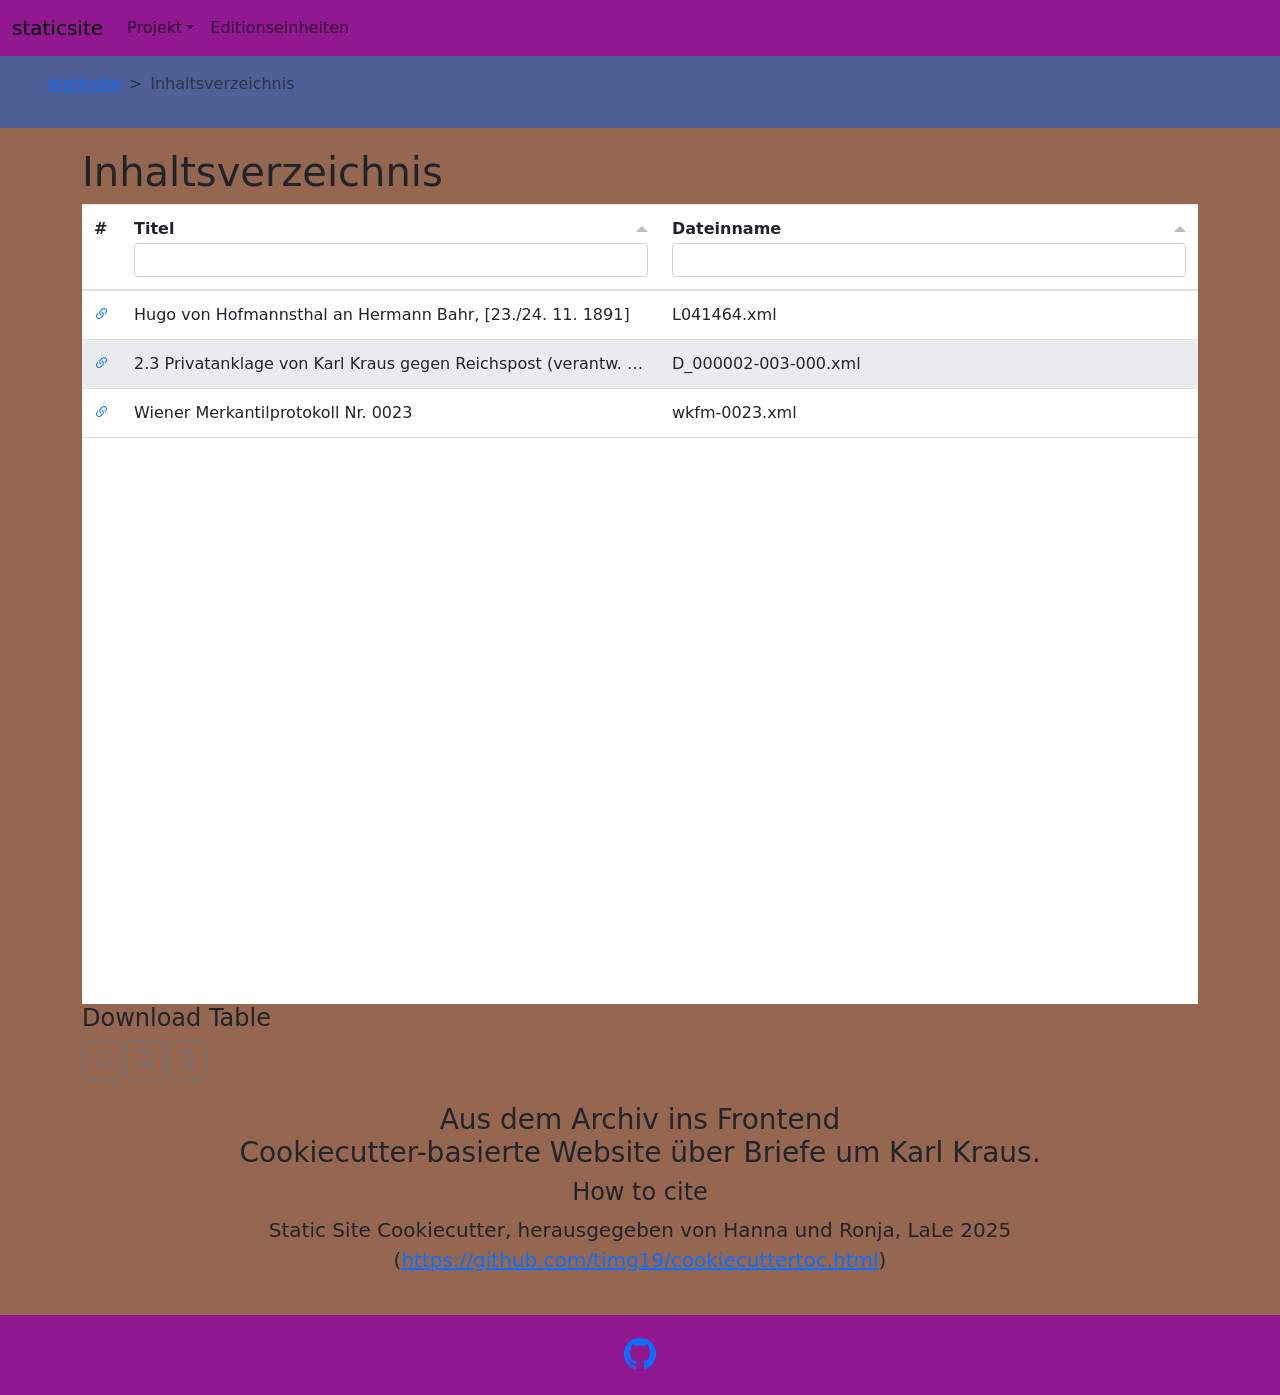
<file: html/toc.html>
<!DOCTYPE HTML>
<html class="h-100" lang="de">
   <head>
      <meta http-equiv="Content-Type" content="text/html; charset=UTF-8">
      <meta  charset="utf-8">
      <meta  name="viewport" content="width=device-width, initial-scale=1">
      <link  rel="icon" href="images/logo.png" sizes="any">
      <title >Inhaltsverzeichnis</title>
      <meta  name="description" content="Static Site Cookiecutter">
      <meta  property="og:type" content="website">
      <meta  property="og:title" content="staticsite">
      <meta  property="og:description" content="Static Site Cookiecutter">
      <meta  property="og:site_name" content="staticsite">
      <meta  property="og:image" content="images/logo.png">
      <link  href="vendor/bootstrap-5.3.5-dist/css/bootstrap.min.css" rel="stylesheet">
      <link  rel="stylesheet" href="vendor/bootstrap-icons/font/bootstrap-icons.min.css">
      <link  rel="stylesheet" href="css/style.css" type="text/css">
      <meta name="citation_title" content="Inhaltsverzeichnis">
      <meta name="citation_editors" content="Andorfer, Hanna; Andorfer, Ronja">
      <meta name="citation_publisher" content="Austrian Centre for Digitale Humanities (ACDH)">
      <meta name="citation_book_title" content="Static Site Cookiecutter">
      <meta name="citation_public_url" content="https://github.com/timg19/cookiecuttertoc.html">
      <meta name="citation_date" content="2025">
   </head>
   <body class="d-flex flex-column h-100">
      <header >
         <nav aria-label="Primary" class="navbar navbar-expand-lg bg-body-tertiary">
            <div class="container-fluid"><a class="navbar-brand" href="index.html">staticsite</a><button class="navbar-toggler" type="button" data-bs-toggle="collapse" data-bs-target="#navbarSupportedContent" aria-controls="navbarSupportedContent" aria-expanded="false" aria-label="Toggle navigation"><span class="navbar-toggler-icon"></span></button><div class="collapse navbar-collapse" id="navbarSupportedContent">
                  <ul class="navbar-nav me-auto mb-2 mb-lg-0">
                     <li class="nav-item dropdown"><a class="nav-link dropdown-toggle" href="#" role="button" data-bs-toggle="dropdown" aria-expanded="false">Projekt</a><ul class="dropdown-menu">
                           <li><a class="dropdown-item" href="about.html">Über das Projekt</a></li>
                           <li><a class="dropdown-item" href="imprint.html">Impressum</a></li>
                        </ul>
                     </li>
                     <li class="nav-item"><a class="nav-link" href="toc.html">Editionseinheiten</a></li>
                  </ul>
               </div>
            </div>
         </nav>
      </header>
      <main class="flex-shrink-0 flex-grow-1">
         <nav style="--bs-breadcrumb-divider: '&gt;';" aria-label="breadcrumb" class="ps-5 p-3">
            <ol class="breadcrumb">
               <li class="breadcrumb-item"><a href="index.html">staticsite</a></li>
               <li class="breadcrumb-item active" aria-current="page">Inhaltsverzeichnis</li>
            </ol>
         </nav>
         <div class="container">
            <h1>Inhaltsverzeichnis</h1>
            <table id="myTable">
               <thead>
                  <tr>
                     <th scope="col" width="20" tabulator-formatter="html" tabulator-headerSort="false" tabulator-download="false">#</th>
                     <th scope="col" tabulator-headerFilter="input">Titel</th>
                     <th scope="col" tabulator-headerFilter="input">Dateinname</th>
                  </tr>
               </thead>
               <tbody>
                  <tr>
                     <td><a href="L041464.html"><i class="bi bi-link-45deg"></i></a></td>
                     <td>Hugo von Hofmannsthal an Hermann Bahr, [23./24. 11. 1891]</td>
                     <td>L041464.xml</td>
                  </tr>
                  <tr>
                     <td><a href="D_000002-003-000.html"><i class="bi bi-link-45deg"></i></a></td>
                     <td>2.3 Privatanklage von Karl Kraus gegen Reichspost (verantw. Red. Karl Schiffleitner)
                        wegen Verweigerung einer Berichtigung</td>
                     <td>D_000002-003-000.xml</td>
                  </tr>
                  <tr>
                     <td><a href="wkfm-0023.html"><i class="bi bi-link-45deg"></i></a></td>
                     <td>Wiener Merkantilprotokoll Nr. 0023</td>
                     <td>wkfm-0023.xml</td>
                  </tr>
               </tbody>
            </table>
            <h4>Download Table</h4>
            <div class="button-group"><button type="button" class="btn btn-outline-secondary" id="download-csv" title="Download CSV"><i class="bi bi-filetype-csv"></i><span class="visually-hidden">Download CSV</span></button><button type="button" class="btn btn-outline-secondary" id="download-json" title="Download JSON"><i class="bi bi-filetype-json"></i><span class="visually-hidden">Download JSON</span></button><button type="button" class="btn btn-outline-secondary" id="download-html" title="Download HTML"><i class="bi bi-filetype-html"></i><span class="visually-hidden">Download HTML</span></button></div>
            <div class="text-center p-4">
               <div>
                  <h3>Aus dem Archiv ins Frontend 
                     <br>
                     Cookiecutter-basierte Website über Briefe um Karl Kraus.</h3>
                  <h2 class="fs-4">How to cite</h2>
                  <blockquote class="blockquote">
                     <p>Static Site Cookiecutter, herausgegeben von Hanna und Ronja, LaLe 2025 (<a href="https://github.com/timg19/cookiecuttertoc.html">https://github.com/timg19/cookiecuttertoc.html</a>)
                        </p>
                  </blockquote>
               </div>
            </div>
         </div>
      </main>
      <footer  class="py-3 bg-body-tertiary">
         <div class="text-center"><a href="https://github.com/timg19/cookiecutter"><i aria-hidden="true" class="bi bi-github fs-2"></i><span class="visually-hidden">GitHub repo</span></a></div>
      </footer><script  src="vendor/jquery/jquery-3.7.1.min.js"></script><script  src="vendor/bootstrap-5.3.5-dist/js/bootstrap.bundle.min.js"></script><link href="vendor/tabulator-tables/css/tabulator.min.css" rel="stylesheet">
      <link href="vendor/tabulator-tables/css/tabulator_bootstrap5.min.css" rel="stylesheet"><script type="text/javascript" src="vendor/tabulator-tables/js/tabulator.min.js"></script><script src="tabulator-js/config.js"></script><script>
            var table = new Tabulator("#myTable", config);
            //trigger download of data.csv file
            document.getElementById("download-csv").addEventListener("click", function(){
            table.download("csv", "data.csv");
            });
            
            //trigger download of data.json file
            document.getElementById("download-json").addEventListener("click", function(){
            table.download("json", "data.json");
            });
            
            //trigger download of data.html file
            document.getElementById("download-html").addEventListener("click", function(){
            table.download("html", "data.html", {style:true});
            });
        </script></body>
</html>
</file>
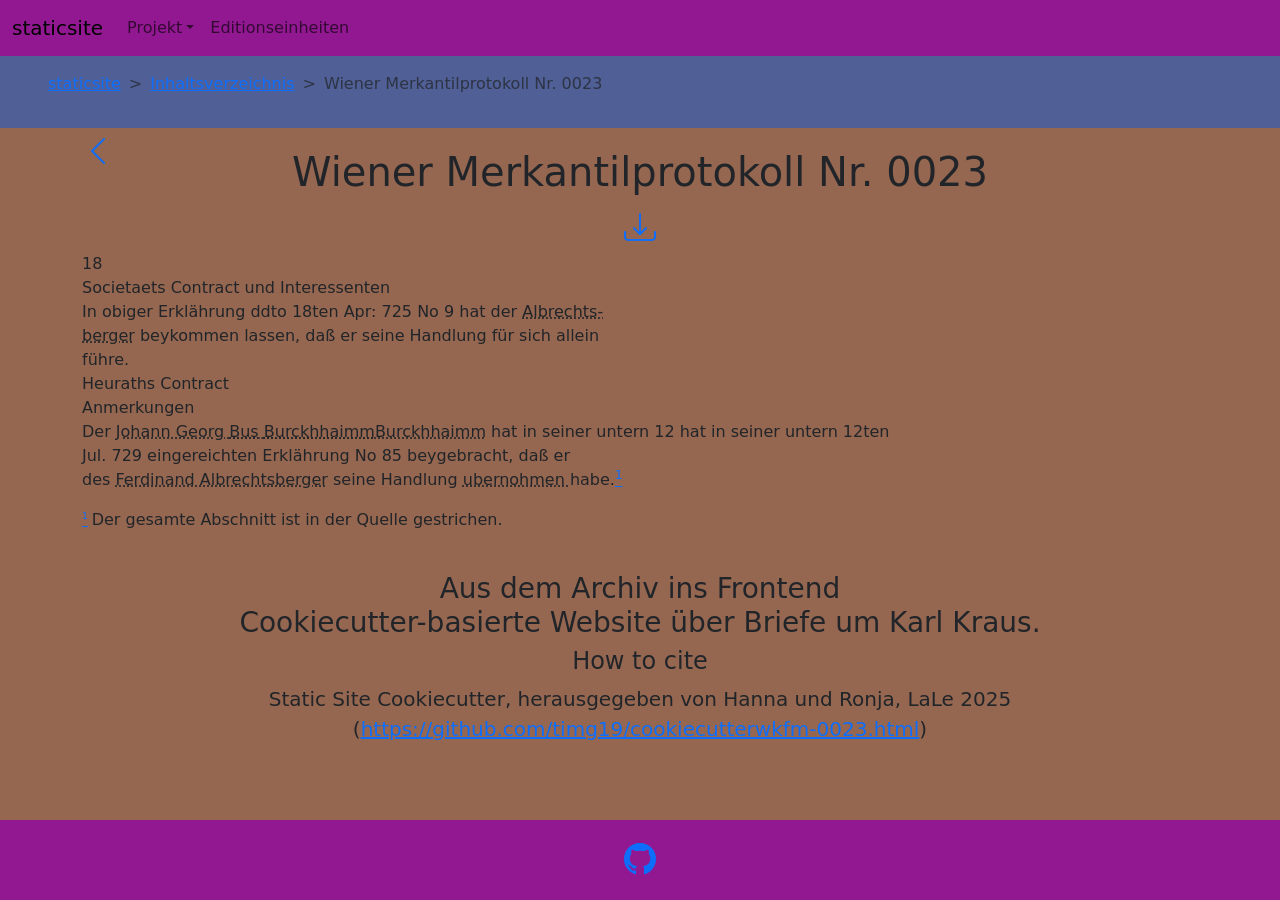
<file: html/wkfm-0023.html>
<!DOCTYPE HTML>
<html class="h-100" lang="de">
   <head>
      <meta http-equiv="Content-Type" content="text/html; charset=UTF-8">
      <meta  charset="utf-8">
      <meta  name="viewport" content="width=device-width, initial-scale=1">
      <link  rel="icon" href="images/logo.png" sizes="any">
      <title >Wiener Merkantilprotokoll Nr. 0023</title>
      <meta  name="description" content="Static Site Cookiecutter">
      <meta  property="og:type" content="website">
      <meta  property="og:title" content="staticsite">
      <meta  property="og:description" content="Static Site Cookiecutter">
      <meta  property="og:site_name" content="staticsite">
      <meta  property="og:image" content="images/logo.png">
      <link  href="vendor/bootstrap-5.3.5-dist/css/bootstrap.min.css" rel="stylesheet">
      <link  rel="stylesheet" href="vendor/bootstrap-icons/font/bootstrap-icons.min.css">
      <link  rel="stylesheet" href="css/style.css" type="text/css">
      <meta name="citation_title" content="Wiener Merkantilprotokoll Nr. 0023">
      <meta name="citation_editors" content="Andorfer, Hanna; Andorfer, Ronja">
      <meta name="citation_publisher" content="Austrian Centre for Digitale Humanities (ACDH)">
      <meta name="citation_book_title" content="Static Site Cookiecutter">
      <meta name="citation_public_url" content="https://github.com/timg19/cookiecutterwkfm-0023.html">
      <meta name="citation_date" content="2025">
      <meta name="citation_author" content="Foo, Bar">
      <meta name="citation_author" content="Bar, Foo">
   </head>
   <body class="d-flex flex-column h-100">
      <header >
         <nav aria-label="Primary" class="navbar navbar-expand-lg bg-body-tertiary">
            <div class="container-fluid"><a class="navbar-brand" href="index.html">staticsite</a><button class="navbar-toggler" type="button" data-bs-toggle="collapse" data-bs-target="#navbarSupportedContent" aria-controls="navbarSupportedContent" aria-expanded="false" aria-label="Toggle navigation"><span class="navbar-toggler-icon"></span></button><div class="collapse navbar-collapse" id="navbarSupportedContent">
                  <ul class="navbar-nav me-auto mb-2 mb-lg-0">
                     <li class="nav-item dropdown"><a class="nav-link dropdown-toggle" href="#" role="button" data-bs-toggle="dropdown" aria-expanded="false">Projekt</a><ul class="dropdown-menu">
                           <li><a class="dropdown-item" href="about.html">Über das Projekt</a></li>
                           <li><a class="dropdown-item" href="imprint.html">Impressum</a></li>
                        </ul>
                     </li>
                     <li class="nav-item"><a class="nav-link" href="toc.html">Editionseinheiten</a></li>
                  </ul>
               </div>
            </div>
         </nav>
      </header>
      <main class="flex-shrink-0 flex-grow-1">
         <nav style="--bs-breadcrumb-divider: '&gt;';" aria-label="breadcrumb" class="ps-5 p-3">
            <ol class="breadcrumb">
               <li class="breadcrumb-item"><a href="index.html">staticsite</a></li>
               <li class="breadcrumb-item"><a href="toc.html">Inhaltsverzeichnis</a></li>
               <li class="breadcrumb-item active" aria-current="page">Wiener Merkantilprotokoll Nr. 0023</li>
            </ol>
         </nav>
         <div class="container">
            <div class="row">
               <div class="col-md-2 col-lg-2 col-sm-12 text-start"><a href="L041464.html"><i class="fs-2 bi bi-chevron-left" title="Zurück zum vorigen Dokument" visually-hidden="true"><span class="visually-hidden">Zurück zum vorigen Dokument</span></i></a></div>
               <div class="col-md-8 col-lg-8 col-sm-12 text-center">
                  <h1>Wiener Merkantilprotokoll Nr. 0023</h1>
                  <div><a href="wkfm-0023.xml"><i class="bi bi-download fs-2" title="Zum TEI/XML Dokument" visually-hidden="true"><span class="visually-hidden">Zum TEI/XML Dokument</span></i></a></div>
               </div>
               <div class="col-md-2 col-lg-2 col-sm-12 text-end"></div>
            </div>
            
            <div >
               <span class="anchor-pb"></span><span class="pb" source="#facs_18">18</span>
               
               
               <br>Societaets Contract und Interessenten
               <br>In obiger Erklährung dd<span>to</span> 18<span>ten</span> Apr: 725 N<span>o</span> 9 hat der <span class="persons entity" data-bs-toggle="modal" data-bs-target="#wkfm__11199">Albrechts-
                  <br>berger</span> beykommen lassen, daß er seine Handlung für sich allein
               <br>führe.
               <br>Heuraths Contract
               <br>Anmerkungen
               <br>Der <span class="persons entity" data-bs-toggle="modal" data-bs-target="#wkfm__43788">Johann Georg <span><abbr title="unclear">Bus</abbr></span> <abbr title="unclear">Burckhhaimm</abbr></span><abbr title="unclear">Burckhhaimm<abbr title="unclear"></abbr></abbr> hat in seiner untern 12<abbr title="unclear"></abbr> hat in seiner untern 12<span>ten</span>
               <br>Jul. 729 eingereichten Erklährung N<span>o</span> 85 beygebracht, daß er
               <br>des <span class="persons entity" data-bs-toggle="modal" data-bs-target="#wkfm__11199">Ferdinand Albrechtsberger</span> seine Handlung <abbr title="unclear">ubernohmen </abbr>habe.<a name="fna_1" href="#fn1" title="Der gesamte Abschnitt ist in der Quelle gestrichen."><sup>1</sup></a>
               
               
               </div>
            
            <p style="text-align:center;">
               <div class="footnotes"><a name="fn1"><a href="#fna_1"><span style="font-size:7pt;vertical-align:super; margin-right: 0.4em">1</span></a></a>Der gesamte Abschnitt ist in der Quelle gestrichen.</div>
            </p>
            <div class="text-center p-4">
               <div>
                  <h3>Aus dem Archiv ins Frontend 
                     <br>
                     Cookiecutter-basierte Website über Briefe um Karl Kraus.</h3>
                  <h2 class="fs-4">How to cite</h2>
                  <blockquote class="blockquote">
                     <p>Static Site Cookiecutter, herausgegeben von Hanna und Ronja, LaLe 2025 (<a href="https://github.com/timg19/cookiecutterwkfm-0023.html">https://github.com/timg19/cookiecutterwkfm-0023.html</a>)
                        </p>
                  </blockquote>
               </div>
            </div>
         </div>
         <div class="tei-back">
            <div  class="modal fade" id="wkfm__11199" data-bs-keyboard="false" tabindex="-1" aria-label="Ferdinand Albrechtsberger" aria-hidden="true">
               <div class="modal-dialog modal-dialog-centered">
                  <div class="modal-content">
                     <div class="modal-header">
                        <h1 class="modal-title fs-5"><a href="wkfm__11199.html">Ferdinand Albrechtsberger</a></h1>
                     </div>
                     <div class="modal-body">
                        <dl>
                           <dt>Sterbedatum</dt>
                           <dd>1728</dd>
                        </dl>
                     </div>
                     <div class="modal-footer"><button type="button" class="btn btn-secondary" data-bs-dismiss="modal">Schließen</button></div>
                  </div>
               </div>
            </div>
            
            <div  class="modal fade" id="wkfm__43788" data-bs-keyboard="false" tabindex="-1" aria-label="Johann Georg Buchheim Buchhaimer" aria-hidden="true">
               <div class="modal-dialog modal-dialog-centered">
                  <div class="modal-content">
                     <div class="modal-header">
                        <h1 class="modal-title fs-5"><a href="wkfm__43788.html">Johann Georg Buchheim Buchhaimer</a></h1>
                     </div>
                     <div class="modal-body">
                        <dl></dl>
                     </div>
                     <div class="modal-footer"><button type="button" class="btn btn-secondary" data-bs-dismiss="modal">Schließen</button></div>
                  </div>
               </div>
            </div>
            </div>
      </main>
      <footer  class="py-3 bg-body-tertiary">
         <div class="text-center"><a href="https://github.com/timg19/cookiecutter"><i aria-hidden="true" class="bi bi-github fs-2"></i><span class="visually-hidden">GitHub repo</span></a></div>
      </footer><script  src="vendor/jquery/jquery-3.7.1.min.js"></script><script  src="vendor/bootstrap-5.3.5-dist/js/bootstrap.bundle.min.js"></script><script src="vendor/openseadragon-bin-4.1.1/openseadragon.min.js"></script></body>
</html>
</file>
<file: html/css/style.css>
/* needed for interactive map in listplace.xsl */
div#map {
    height: 50vh;
}

/* Match bootstrap navlink focus outline color. */
:focus-visible {
    outline: 0;
    box-shadow: 0 0 0 .25rem rgba(13,110,253,.25);
}

.entity {
    text-decoration: underline dotted;
    cursor: pointer;
}
body {
    background-color: rgb(150, 103, 80);
}

nav {
    background-color: rgb(80, 95, 150);
}

:root {
    --bs-tertiary-bg-rgb: 146, 24, 146;
}

h1{
    margin-top: 20px;
}
</file>
<file: html/vendor/tabulator-tables/css/tabulator.min.css>
.tabulator{background-color:#888;border:1px solid #999;font-size:14px;overflow:hidden;position:relative;text-align:left;-webkit-transform:translateZ(0);-moz-transform:translateZ(0);-ms-transform:translateZ(0);-o-transform:translateZ(0);transform:translateZ(0)}.tabulator[tabulator-layout=fitDataFill] .tabulator-tableholder .tabulator-table{min-width:100%}.tabulator[tabulator-layout=fitDataTable]{display:inline-block}.tabulator.tabulator-block-select,.tabulator.tabulator-ranges .tabulator-cell:not(.tabulator-editing){user-select:none}.tabulator .tabulator-header{background-color:#e6e6e6;border-bottom:1px solid #999;box-sizing:border-box;color:#555;font-weight:700;outline:none;overflow:hidden;position:relative;-moz-user-select:none;-khtml-user-select:none;-webkit-user-select:none;-o-user-select:none;white-space:nowrap;width:100%}.tabulator .tabulator-header.tabulator-header-hidden{display:none}.tabulator .tabulator-header .tabulator-header-contents{overflow:hidden;position:relative}.tabulator .tabulator-header .tabulator-header-contents .tabulator-headers{display:inline-block}.tabulator .tabulator-header .tabulator-col{background:#e6e6e6;border-right:1px solid #aaa;box-sizing:border-box;display:inline-flex;flex-direction:column;justify-content:flex-start;overflow:hidden;position:relative;text-align:left;vertical-align:bottom}.tabulator .tabulator-header .tabulator-col.tabulator-moving{background:#cdcdcd;border:1px solid #999;pointer-events:none;position:absolute}.tabulator .tabulator-header .tabulator-col.tabulator-range-highlight{background-color:#d6d6d6;color:#000}.tabulator .tabulator-header .tabulator-col.tabulator-range-selected{background-color:#3876ca;color:#fff}.tabulator .tabulator-header .tabulator-col .tabulator-col-content{box-sizing:border-box;padding:4px;position:relative}.tabulator .tabulator-header .tabulator-col .tabulator-col-content .tabulator-header-popup-button{padding:0 8px}.tabulator .tabulator-header .tabulator-col .tabulator-col-content .tabulator-header-popup-button:hover{cursor:pointer;opacity:.6}.tabulator .tabulator-header .tabulator-col .tabulator-col-content .tabulator-col-title-holder{position:relative}.tabulator .tabulator-header .tabulator-col .tabulator-col-content .tabulator-col-title{box-sizing:border-box;overflow:hidden;text-overflow:ellipsis;vertical-align:bottom;white-space:nowrap;width:100%}.tabulator .tabulator-header .tabulator-col .tabulator-col-content .tabulator-col-title.tabulator-col-title-wrap{text-overflow:clip;white-space:normal}.tabulator .tabulator-header .tabulator-col .tabulator-col-content .tabulator-col-title .tabulator-title-editor{background:#fff;border:1px solid #999;box-sizing:border-box;padding:1px;width:100%}.tabulator .tabulator-header .tabulator-col .tabulator-col-content .tabulator-col-title .tabulator-header-popup-button+.tabulator-title-editor{width:calc(100% - 22px)}.tabulator .tabulator-header .tabulator-col .tabulator-col-content .tabulator-col-sorter{align-items:center;bottom:0;display:flex;position:absolute;right:4px;top:0}.tabulator .tabulator-header .tabulator-col .tabulator-col-content .tabulator-col-sorter .tabulator-arrow{border-bottom:6px solid #bbb;border-left:6px solid transparent;border-right:6px solid transparent;height:0;width:0}.tabulator .tabulator-header .tabulator-col.tabulator-col-group .tabulator-col-group-cols{border-top:1px solid #aaa;display:flex;margin-right:-1px;overflow:hidden;position:relative}.tabulator .tabulator-header .tabulator-col .tabulator-header-filter{box-sizing:border-box;margin-top:2px;position:relative;text-align:center;width:100%}.tabulator .tabulator-header .tabulator-col .tabulator-header-filter textarea{height:auto!important}.tabulator .tabulator-header .tabulator-col .tabulator-header-filter svg{margin-top:3px}.tabulator .tabulator-header .tabulator-col .tabulator-header-filter input::-ms-clear{height:0;width:0}.tabulator .tabulator-header .tabulator-col.tabulator-sortable .tabulator-col-title{padding-right:25px}@media (hover:hover) and (pointer:fine){.tabulator .tabulator-header .tabulator-col.tabulator-sortable.tabulator-col-sorter-element:hover{background-color:#cdcdcd;cursor:pointer}}.tabulator .tabulator-header .tabulator-col.tabulator-sortable[aria-sort=none] .tabulator-col-content .tabulator-col-sorter{color:#bbb}@media (hover:hover) and (pointer:fine){.tabulator .tabulator-header .tabulator-col.tabulator-sortable[aria-sort=none] .tabulator-col-content .tabulator-col-sorter.tabulator-col-sorter-element .tabulator-arrow:hover{border-bottom:6px solid #555;cursor:pointer}}.tabulator .tabulator-header .tabulator-col.tabulator-sortable[aria-sort=none] .tabulator-col-content .tabulator-col-sorter .tabulator-arrow{border-bottom:6px solid #bbb;border-top:none}.tabulator .tabulator-header .tabulator-col.tabulator-sortable[aria-sort=ascending] .tabulator-col-content .tabulator-col-sorter{color:#666}@media (hover:hover) and (pointer:fine){.tabulator .tabulator-header .tabulator-col.tabulator-sortable[aria-sort=ascending] .tabulator-col-content .tabulator-col-sorter.tabulator-col-sorter-element .tabulator-arrow:hover{border-bottom:6px solid #555;cursor:pointer}}.tabulator .tabulator-header .tabulator-col.tabulator-sortable[aria-sort=ascending] .tabulator-col-content .tabulator-col-sorter .tabulator-arrow{border-bottom:6px solid #666;border-top:none}.tabulator .tabulator-header .tabulator-col.tabulator-sortable[aria-sort=descending] .tabulator-col-content .tabulator-col-sorter{color:#666}@media (hover:hover) and (pointer:fine){.tabulator .tabulator-header .tabulator-col.tabulator-sortable[aria-sort=descending] .tabulator-col-content .tabulator-col-sorter.tabulator-col-sorter-element .tabulator-arrow:hover{border-top:6px solid #555;cursor:pointer}}.tabulator .tabulator-header .tabulator-col.tabulator-sortable[aria-sort=descending] .tabulator-col-content .tabulator-col-sorter .tabulator-arrow{border-bottom:none;border-top:6px solid #666;color:#666}.tabulator .tabulator-header .tabulator-col.tabulator-col-vertical .tabulator-col-content .tabulator-col-title{align-items:center;display:flex;justify-content:center;text-orientation:mixed;writing-mode:vertical-rl}.tabulator .tabulator-header .tabulator-col.tabulator-col-vertical.tabulator-col-vertical-flip .tabulator-col-title{transform:rotate(180deg)}.tabulator .tabulator-header .tabulator-col.tabulator-col-vertical.tabulator-sortable .tabulator-col-title{padding-right:0;padding-top:20px}.tabulator .tabulator-header .tabulator-col.tabulator-col-vertical.tabulator-sortable.tabulator-col-vertical-flip .tabulator-col-title{padding-bottom:20px;padding-right:0}.tabulator .tabulator-header .tabulator-col.tabulator-col-vertical.tabulator-sortable .tabulator-col-sorter{bottom:auto;justify-content:center;left:0;right:0;top:4px}.tabulator .tabulator-header .tabulator-frozen{left:0;position:sticky;z-index:11}.tabulator .tabulator-header .tabulator-frozen.tabulator-frozen-left{border-right:2px solid #aaa}.tabulator .tabulator-header .tabulator-frozen.tabulator-frozen-right{border-left:2px solid #aaa}.tabulator .tabulator-header .tabulator-calcs-holder{background:#f3f3f3!important;border-bottom:1px solid #aaa;border-top:1px solid #aaa;box-sizing:border-box;display:inline-block}.tabulator .tabulator-header .tabulator-calcs-holder .tabulator-row{background:#f3f3f3!important}.tabulator .tabulator-header .tabulator-calcs-holder .tabulator-row .tabulator-col-resize-handle{display:none}.tabulator .tabulator-header .tabulator-frozen-rows-holder{display:inline-block}.tabulator .tabulator-header .tabulator-frozen-rows-holder:empty{display:none}.tabulator .tabulator-tableholder{-webkit-overflow-scrolling:touch;overflow:auto;position:relative;white-space:nowrap;width:100%}.tabulator .tabulator-tableholder:focus{outline:none}.tabulator .tabulator-tableholder .tabulator-placeholder{align-items:center;box-sizing:border-box;display:flex;justify-content:center;min-width:100%;width:100%}.tabulator .tabulator-tableholder .tabulator-placeholder[tabulator-render-mode=virtual]{min-height:100%}.tabulator .tabulator-tableholder .tabulator-placeholder .tabulator-placeholder-contents{color:#ccc;display:inline-block;font-size:20px;font-weight:700;padding:10px;text-align:center;white-space:normal}.tabulator .tabulator-tableholder .tabulator-table{background-color:#fff;color:#333;display:inline-block;overflow:visible;position:relative;white-space:nowrap}.tabulator .tabulator-tableholder .tabulator-table .tabulator-row.tabulator-calcs{background:#e2e2e2!important;font-weight:700}.tabulator .tabulator-tableholder .tabulator-table .tabulator-row.tabulator-calcs.tabulator-calcs-top{border-bottom:2px solid #aaa}.tabulator .tabulator-tableholder .tabulator-table .tabulator-row.tabulator-calcs.tabulator-calcs-bottom{border-top:2px solid #aaa}.tabulator .tabulator-tableholder .tabulator-range-overlay{inset:0;pointer-events:none;position:absolute;z-index:10}.tabulator .tabulator-tableholder .tabulator-range-overlay .tabulator-range{border:1px solid #2975dd;box-sizing:border-box;position:absolute}.tabulator .tabulator-tableholder .tabulator-range-overlay .tabulator-range.tabulator-range-active:after{background-color:#2975dd;border-radius:999px;bottom:-3px;content:"";height:6px;position:absolute;right:-3px;width:6px}.tabulator .tabulator-tableholder .tabulator-range-overlay .tabulator-range-cell-active{border:2px solid #2975dd;box-sizing:border-box;position:absolute}.tabulator .tabulator-footer{background-color:#e6e6e6;border-top:1px solid #999;color:#555;font-weight:700;user-select:none;-moz-user-select:none;-khtml-user-select:none;-webkit-user-select:none;-o-user-select:none;white-space:nowrap}.tabulator .tabulator-footer .tabulator-footer-contents{align-items:center;display:flex;flex-direction:row;justify-content:space-between;padding:5px 10px}.tabulator .tabulator-footer .tabulator-footer-contents:empty{display:none}.tabulator .tabulator-footer .tabulator-spreadsheet-tabs{margin-top:-5px;overflow-x:auto}.tabulator .tabulator-footer .tabulator-spreadsheet-tabs .tabulator-spreadsheet-tab{border:1px solid #999;border-bottom-left-radius:5px;border-bottom-right-radius:5px;border-top:none;display:inline-block;font-size:.9em;padding:5px}.tabulator .tabulator-footer .tabulator-spreadsheet-tabs .tabulator-spreadsheet-tab:hover{cursor:pointer;opacity:.7}.tabulator .tabulator-footer .tabulator-spreadsheet-tabs .tabulator-spreadsheet-tab.tabulator-spreadsheet-tab-active{background:#fff}.tabulator .tabulator-footer .tabulator-calcs-holder{background:#f3f3f3!important;border-bottom:1px solid #aaa;border-top:1px solid #aaa;box-sizing:border-box;overflow:hidden;text-align:left;width:100%}.tabulator .tabulator-footer .tabulator-calcs-holder .tabulator-row{background:#f3f3f3!important;display:inline-block}.tabulator .tabulator-footer .tabulator-calcs-holder .tabulator-row .tabulator-col-resize-handle{display:none}.tabulator .tabulator-footer .tabulator-calcs-holder:only-child{border-bottom:none;margin-bottom:-5px}.tabulator .tabulator-footer>*+.tabulator-page-counter{margin-left:10px}.tabulator .tabulator-footer .tabulator-page-counter{font-weight:400}.tabulator .tabulator-footer .tabulator-paginator{color:#555;flex:1;font-family:inherit;font-size:inherit;font-weight:inherit;text-align:right}.tabulator .tabulator-footer .tabulator-page-size{border:1px solid #aaa;border-radius:3px;display:inline-block;margin:0 5px;padding:2px 5px}.tabulator .tabulator-footer .tabulator-pages{margin:0 7px}.tabulator .tabulator-footer .tabulator-page{background:hsla(0,0%,100%,.2);border:1px solid #aaa;border-radius:3px;display:inline-block;margin:0 2px;padding:2px 5px}.tabulator .tabulator-footer .tabulator-page.active{color:#d00}.tabulator .tabulator-footer .tabulator-page:disabled{opacity:.5}@media (hover:hover) and (pointer:fine){.tabulator .tabulator-footer .tabulator-page:not(disabled):hover{background:rgba(0,0,0,.2);color:#fff;cursor:pointer}}.tabulator .tabulator-col-resize-handle{display:inline-block;margin-left:-3px;margin-right:-3px;position:relative;vertical-align:middle;width:6px;z-index:11}@media (hover:hover) and (pointer:fine){.tabulator .tabulator-col-resize-handle:hover{cursor:ew-resize}}.tabulator .tabulator-col-resize-handle:last-of-type{margin-right:0;width:3px}.tabulator .tabulator-col-resize-guide{background-color:#999;height:100%;margin-left:-.5px;opacity:.5;position:absolute;top:0;width:4px}.tabulator .tabulator-row-resize-guide{background-color:#999;height:4px;left:0;margin-top:-.5px;opacity:.5;position:absolute;width:100%}.tabulator .tabulator-alert{align-items:center;background:rgba(0,0,0,.4);display:flex;height:100%;left:0;position:absolute;text-align:center;top:0;width:100%;z-index:100}.tabulator .tabulator-alert .tabulator-alert-msg{background:#fff;border-radius:10px;display:inline-block;font-size:16px;font-weight:700;margin:0 auto;padding:10px 20px}.tabulator .tabulator-alert .tabulator-alert-msg.tabulator-alert-state-msg{border:4px solid #333;color:#000}.tabulator .tabulator-alert .tabulator-alert-msg.tabulator-alert-state-error{border:4px solid #d00;color:#590000}.tabulator-row{background-color:#fff;box-sizing:border-box;min-height:22px;position:relative}.tabulator-row.tabulator-row-even{background-color:#efefef}@media (hover:hover) and (pointer:fine){.tabulator-row.tabulator-selectable:hover{background-color:#bbb;cursor:pointer}}.tabulator-row.tabulator-selected{background-color:#9abcea}@media (hover:hover) and (pointer:fine){.tabulator-row.tabulator-selected:hover{background-color:#769bcc;cursor:pointer}}.tabulator-row.tabulator-row-moving{background:#fff;border:1px solid #000}.tabulator-row.tabulator-moving{border-bottom:1px solid #aaa;border-top:1px solid #aaa;pointer-events:none;position:absolute;z-index:15}.tabulator-row.tabulator-range-highlight .tabulator-cell.tabulator-range-row-header{background-color:#d6d6d6;color:#000}.tabulator-row.tabulator-range-highlight.tabulator-range-selected .tabulator-cell.tabulator-range-row-header,.tabulator-row.tabulator-range-selected .tabulator-cell.tabulator-range-row-header{background-color:#3876ca;color:#fff}.tabulator-row .tabulator-row-resize-handle{bottom:0;height:5px;left:0;position:absolute;right:0}.tabulator-row .tabulator-row-resize-handle.prev{bottom:auto;top:0}@media (hover:hover) and (pointer:fine){.tabulator-row .tabulator-row-resize-handle:hover{cursor:ns-resize}}.tabulator-row .tabulator-responsive-collapse{border-bottom:1px solid #aaa;border-top:1px solid #aaa;box-sizing:border-box;padding:5px}.tabulator-row .tabulator-responsive-collapse:empty{display:none}.tabulator-row .tabulator-responsive-collapse table{font-size:14px}.tabulator-row .tabulator-responsive-collapse table tr td{position:relative}.tabulator-row .tabulator-responsive-collapse table tr td:first-of-type{padding-right:10px}.tabulator-row .tabulator-cell{border-right:1px solid #aaa;box-sizing:border-box;display:inline-block;outline:none;overflow:hidden;padding:4px;position:relative;text-overflow:ellipsis;vertical-align:middle;white-space:nowrap}.tabulator-row .tabulator-cell.tabulator-row-header{background:#e6e6e6;border-bottom:1px solid #aaa;border-right:1px solid #999}.tabulator-row .tabulator-cell.tabulator-frozen{background-color:inherit;display:inline-block;left:0;position:sticky;z-index:11}.tabulator-row .tabulator-cell.tabulator-frozen.tabulator-frozen-left{border-right:2px solid #aaa}.tabulator-row .tabulator-cell.tabulator-frozen.tabulator-frozen-right{border-left:2px solid #aaa}.tabulator-row .tabulator-cell.tabulator-editing{border:1px solid #1d68cd;outline:none;padding:0}.tabulator-row .tabulator-cell.tabulator-editing input,.tabulator-row .tabulator-cell.tabulator-editing select{background:transparent;border:1px;outline:none}.tabulator-row .tabulator-cell.tabulator-validation-fail{border:1px solid #d00}.tabulator-row .tabulator-cell.tabulator-validation-fail input,.tabulator-row .tabulator-cell.tabulator-validation-fail select{background:transparent;border:1px;color:#d00}.tabulator-row .tabulator-cell.tabulator-row-handle{align-items:center;display:inline-flex;justify-content:center;-moz-user-select:none;-khtml-user-select:none;-webkit-user-select:none;-o-user-select:none}.tabulator-row .tabulator-cell.tabulator-row-handle .tabulator-row-handle-box{width:80%}.tabulator-row .tabulator-cell.tabulator-row-handle .tabulator-row-handle-box .tabulator-row-handle-bar{background:#666;height:3px;margin-top:2px;width:100%}.tabulator-row .tabulator-cell.tabulator-range-selected:not(.tabulator-range-only-cell-selected):not(.tabulator-range-row-header){background-color:#9abcea}.tabulator-row .tabulator-cell .tabulator-data-tree-branch-empty{display:inline-block;width:7px}.tabulator-row .tabulator-cell .tabulator-data-tree-branch{border-bottom:2px solid #aaa;border-bottom-left-radius:1px;border-left:2px solid #aaa;display:inline-block;height:9px;margin-right:5px;margin-top:-9px;vertical-align:middle;width:7px}.tabulator-row .tabulator-cell .tabulator-data-tree-control{align-items:center;background:rgba(0,0,0,.1);border:1px solid #333;border-radius:2px;display:inline-flex;height:11px;justify-content:center;margin-right:5px;overflow:hidden;vertical-align:middle;width:11px}@media (hover:hover) and (pointer:fine){.tabulator-row .tabulator-cell .tabulator-data-tree-control:hover{background:rgba(0,0,0,.2);cursor:pointer}}.tabulator-row .tabulator-cell .tabulator-data-tree-control .tabulator-data-tree-control-collapse{background:transparent;display:inline-block;height:7px;position:relative;width:1px}.tabulator-row .tabulator-cell .tabulator-data-tree-control .tabulator-data-tree-control-collapse:after{background:#333;content:"";height:1px;left:-3px;position:absolute;top:3px;width:7px}.tabulator-row .tabulator-cell .tabulator-data-tree-control .tabulator-data-tree-control-expand{background:#333;display:inline-block;height:7px;position:relative;width:1px}.tabulator-row .tabulator-cell .tabulator-data-tree-control .tabulator-data-tree-control-expand:after{background:#333;content:"";height:1px;left:-3px;position:absolute;top:3px;width:7px}.tabulator-row .tabulator-cell .tabulator-responsive-collapse-toggle{align-items:center;background:#666;border-radius:20px;color:#fff;display:inline-flex;font-size:1.1em;font-weight:700;height:15px;justify-content:center;-moz-user-select:none;-khtml-user-select:none;-webkit-user-select:none;-o-user-select:none;width:15px}@media (hover:hover) and (pointer:fine){.tabulator-row .tabulator-cell .tabulator-responsive-collapse-toggle:hover{cursor:pointer;opacity:.7}}.tabulator-row .tabulator-cell .tabulator-responsive-collapse-toggle.open .tabulator-responsive-collapse-toggle-close{display:initial}.tabulator-row .tabulator-cell .tabulator-responsive-collapse-toggle.open .tabulator-responsive-collapse-toggle-open{display:none}.tabulator-row .tabulator-cell .tabulator-responsive-collapse-toggle svg{stroke:#fff}.tabulator-row .tabulator-cell .tabulator-responsive-collapse-toggle .tabulator-responsive-collapse-toggle-close{display:none}.tabulator-row .tabulator-cell .tabulator-traffic-light{border-radius:14px;display:inline-block;height:14px;width:14px}.tabulator-row.tabulator-group{background:#ccc;border-bottom:1px solid #999;border-right:1px solid #aaa;border-top:1px solid #999;box-sizing:border-box;font-weight:700;min-width:100%;padding:5px 5px 5px 10px}@media (hover:hover) and (pointer:fine){.tabulator-row.tabulator-group:hover{background-color:rgba(0,0,0,.1);cursor:pointer}}.tabulator-row.tabulator-group.tabulator-group-visible .tabulator-arrow{border-bottom:0;border-left:6px solid transparent;border-right:6px solid transparent;border-top:6px solid #666;margin-right:10px}.tabulator-row.tabulator-group.tabulator-group-level-1{padding-left:30px}.tabulator-row.tabulator-group.tabulator-group-level-2{padding-left:50px}.tabulator-row.tabulator-group.tabulator-group-level-3{padding-left:70px}.tabulator-row.tabulator-group.tabulator-group-level-4{padding-left:90px}.tabulator-row.tabulator-group.tabulator-group-level-5{padding-left:110px}.tabulator-row.tabulator-group .tabulator-group-toggle{display:inline-block}.tabulator-row.tabulator-group .tabulator-arrow{border-bottom:6px solid transparent;border-left:6px solid #666;border-right:0;border-top:6px solid transparent;display:inline-block;height:0;margin-right:16px;vertical-align:middle;width:0}.tabulator-row.tabulator-group span{color:#d00;margin-left:10px}.tabulator-toggle{background:#dcdcdc;border:1px solid #ccc;box-sizing:border-box;display:flex;flex-direction:row}.tabulator-toggle.tabulator-toggle-on{background:#1c6cc2}.tabulator-toggle .tabulator-toggle-switch{background:#fff;border:1px solid #ccc;box-sizing:border-box}.tabulator-popup-container{-webkit-overflow-scrolling:touch;background:#fff;border:1px solid #aaa;box-shadow:0 0 5px 0 rgba(0,0,0,.2);box-sizing:border-box;display:inline-block;font-size:14px;overflow-y:auto;position:absolute;z-index:10000}.tabulator-popup{border-radius:3px;padding:5px}.tabulator-tooltip{border-radius:2px;box-shadow:none;font-size:12px;max-width:Min(500px,100%);padding:3px 5px;pointer-events:none}.tabulator-menu .tabulator-menu-item{box-sizing:border-box;padding:5px 10px;position:relative;user-select:none}.tabulator-menu .tabulator-menu-item.tabulator-menu-item-disabled{opacity:.5}@media (hover:hover) and (pointer:fine){.tabulator-menu .tabulator-menu-item:not(.tabulator-menu-item-disabled):hover{background:#efefef;cursor:pointer}}.tabulator-menu .tabulator-menu-item.tabulator-menu-item-submenu{padding-right:25px}.tabulator-menu .tabulator-menu-item.tabulator-menu-item-submenu:after{border-color:#aaa;border-style:solid;border-width:1px 1px 0 0;content:"";display:inline-block;height:7px;position:absolute;right:10px;top:calc(5px + .4em);transform:rotate(45deg);vertical-align:top;width:7px}.tabulator-menu .tabulator-menu-separator{border-top:1px solid #aaa}.tabulator-edit-list{-webkit-overflow-scrolling:touch;font-size:14px;max-height:200px;overflow-y:auto}.tabulator-edit-list .tabulator-edit-list-item{color:#333;outline:none;padding:4px}.tabulator-edit-list .tabulator-edit-list-item.active{background:#1d68cd;color:#fff}.tabulator-edit-list .tabulator-edit-list-item.active.focused{outline:1px solid hsla(0,0%,100%,.5)}.tabulator-edit-list .tabulator-edit-list-item.focused{outline:1px solid #1d68cd}@media (hover:hover) and (pointer:fine){.tabulator-edit-list .tabulator-edit-list-item:hover{background:#1d68cd;color:#fff;cursor:pointer}}.tabulator-edit-list .tabulator-edit-list-placeholder{color:#333;padding:4px;text-align:center}.tabulator-edit-list .tabulator-edit-list-group{border-bottom:1px solid #aaa;color:#333;font-weight:700;padding:6px 4px 4px}.tabulator-edit-list .tabulator-edit-list-group.tabulator-edit-list-group-level-2,.tabulator-edit-list .tabulator-edit-list-item.tabulator-edit-list-group-level-2{padding-left:12px}.tabulator-edit-list .tabulator-edit-list-group.tabulator-edit-list-group-level-3,.tabulator-edit-list .tabulator-edit-list-item.tabulator-edit-list-group-level-3{padding-left:20px}.tabulator-edit-list .tabulator-edit-list-group.tabulator-edit-list-group-level-4,.tabulator-edit-list .tabulator-edit-list-item.tabulator-edit-list-group-level-4{padding-left:28px}.tabulator-edit-list .tabulator-edit-list-group.tabulator-edit-list-group-level-5,.tabulator-edit-list .tabulator-edit-list-item.tabulator-edit-list-group-level-5{padding-left:36px}.tabulator.tabulator-ltr{direction:ltr}.tabulator.tabulator-rtl{direction:rtl;text-align:initial}.tabulator.tabulator-rtl .tabulator-header .tabulator-col{border-left:1px solid #aaa;border-right:initial;text-align:initial}.tabulator.tabulator-rtl .tabulator-header .tabulator-col.tabulator-col-group .tabulator-col-group-cols{margin-left:-1px;margin-right:0}.tabulator.tabulator-rtl .tabulator-header .tabulator-col.tabulator-sortable .tabulator-col-title{padding-left:25px;padding-right:0}.tabulator.tabulator-rtl .tabulator-header .tabulator-col .tabulator-col-content .tabulator-col-sorter{left:8px;right:auto}.tabulator.tabulator-rtl .tabulator-tableholder .tabulator-range-overlay .tabulator-range.tabulator-range-active:after{background-color:#2975dd;border-radius:999px;bottom:-3px;content:"";height:6px;left:-3px;position:absolute;right:auto;width:6px}.tabulator.tabulator-rtl .tabulator-row .tabulator-cell{border-left:1px solid #aaa;border-right:initial}.tabulator.tabulator-rtl .tabulator-row .tabulator-cell .tabulator-data-tree-branch{border-bottom-left-radius:0;border-bottom-right-radius:1px;border-left:initial;border-right:2px solid #aaa;margin-left:5px;margin-right:0}.tabulator.tabulator-rtl .tabulator-row .tabulator-cell .tabulator-data-tree-control{margin-left:5px;margin-right:0}.tabulator.tabulator-rtl .tabulator-row .tabulator-cell.tabulator-frozen.tabulator-frozen-left{border-left:2px solid #aaa}.tabulator.tabulator-rtl .tabulator-row .tabulator-cell.tabulator-frozen.tabulator-frozen-right{border-right:2px solid #aaa}.tabulator.tabulator-rtl .tabulator-row .tabulator-col-resize-handle:last-of-type{margin-left:0;margin-right:-3px;width:3px}.tabulator.tabulator-rtl .tabulator-footer .tabulator-calcs-holder{text-align:initial}.tabulator-print-fullscreen{bottom:0;left:0;position:absolute;right:0;top:0;z-index:10000}body.tabulator-print-fullscreen-hide>:not(.tabulator-print-fullscreen){display:none!important}.tabulator-print-table{border-collapse:collapse}.tabulator-print-table .tabulator-data-tree-branch{border-bottom:2px solid #aaa;border-bottom-left-radius:1px;border-left:2px solid #aaa;display:inline-block;height:9px;margin-right:5px;margin-top:-9px;vertical-align:middle;width:7px}.tabulator-print-table .tabulator-print-table-group{background:#ccc;border-bottom:1px solid #999;border-right:1px solid #aaa;border-top:1px solid #999;box-sizing:border-box;font-weight:700;min-width:100%;padding:5px 5px 5px 10px}@media (hover:hover) and (pointer:fine){.tabulator-print-table .tabulator-print-table-group:hover{background-color:rgba(0,0,0,.1);cursor:pointer}}.tabulator-print-table .tabulator-print-table-group.tabulator-group-visible .tabulator-arrow{border-bottom:0;border-left:6px solid transparent;border-right:6px solid transparent;border-top:6px solid #666;margin-right:10px}.tabulator-print-table .tabulator-print-table-group.tabulator-group-level-1 td{padding-left:30px!important}.tabulator-print-table .tabulator-print-table-group.tabulator-group-level-2 td{padding-left:50px!important}.tabulator-print-table .tabulator-print-table-group.tabulator-group-level-3 td{padding-left:70px!important}.tabulator-print-table .tabulator-print-table-group.tabulator-group-level-4 td{padding-left:90px!important}.tabulator-print-table .tabulator-print-table-group.tabulator-group-level-5 td{padding-left:110px!important}.tabulator-print-table .tabulator-print-table-group .tabulator-group-toggle{display:inline-block}.tabulator-print-table .tabulator-print-table-group .tabulator-arrow{border-bottom:6px solid transparent;border-left:6px solid #666;border-right:0;border-top:6px solid transparent;display:inline-block;height:0;margin-right:16px;vertical-align:middle;width:0}.tabulator-print-table .tabulator-print-table-group span{color:#d00;margin-left:10px}.tabulator-print-table .tabulator-data-tree-control{align-items:center;background:rgba(0,0,0,.1);border:1px solid #333;border-radius:2px;display:inline-flex;height:11px;justify-content:center;margin-right:5px;overflow:hidden;vertical-align:middle;width:11px}@media (hover:hover) and (pointer:fine){.tabulator-print-table .tabulator-data-tree-control:hover{background:rgba(0,0,0,.2);cursor:pointer}}.tabulator-print-table .tabulator-data-tree-control .tabulator-data-tree-control-collapse{background:transparent;display:inline-block;height:7px;position:relative;width:1px}.tabulator-print-table .tabulator-data-tree-control .tabulator-data-tree-control-collapse:after{background:#333;content:"";height:1px;left:-3px;position:absolute;top:3px;width:7px}.tabulator-print-table .tabulator-data-tree-control .tabulator-data-tree-control-expand{background:#333;display:inline-block;height:7px;position:relative;width:1px}.tabulator-print-table .tabulator-data-tree-control .tabulator-data-tree-control-expand:after{background:#333;content:"";height:1px;left:-3px;position:absolute;top:3px;width:7px}
/*# sourceMappingURL=tabulator.min.css.map */
</file>
<file: html/vendor/tabulator-tables/css/tabulator_bootstrap5.min.css>
.tabulator{border:1px solid #dee2e6;font-size:16px;overflow:hidden;position:relative;text-align:left;-webkit-transform:translateZ(0);-moz-transform:translateZ(0);-ms-transform:translateZ(0);-o-transform:translateZ(0);transform:translateZ(0)}.tabulator[tabulator-layout=fitDataFill] .tabulator-tableholder .tabulator-table{min-width:100%}.tabulator[tabulator-layout=fitDataTable]{display:inline-block}.tabulator.tabulator-block-select,.tabulator.tabulator-ranges .tabulator-cell:not(.tabulator-editing){user-select:none}.tabulator .tabulator-header{background-color:#fff;border-bottom:1px solid #dee2e6;box-sizing:border-box;color:#555;font-weight:700;outline:none;overflow:hidden;position:relative;-moz-user-select:none;-khtml-user-select:none;-webkit-user-select:none;-o-user-select:none;white-space:nowrap;width:100%}.tabulator .tabulator-header.tabulator-header-hidden{display:none}.tabulator .tabulator-header .tabulator-header-contents{overflow:hidden;position:relative}.tabulator .tabulator-header .tabulator-header-contents .tabulator-headers{display:inline-block}.tabulator .tabulator-header .tabulator-col{background:#fff;border-right:1px solid #aaa;box-sizing:border-box;display:inline-flex;flex-direction:column;justify-content:flex-start;overflow:hidden;position:relative;text-align:left;vertical-align:bottom}.tabulator .tabulator-header .tabulator-col.tabulator-moving{background:#e6e6e6;border:1px solid #dee2e6;pointer-events:none;position:absolute}.tabulator .tabulator-header .tabulator-col.tabulator-range-highlight{background-color:#d6d6d6;color:#000}.tabulator .tabulator-header .tabulator-col.tabulator-range-selected{background-color:#3876ca;color:#fff}.tabulator .tabulator-header .tabulator-col .tabulator-col-content{box-sizing:border-box;padding:4px;position:relative}.tabulator .tabulator-header .tabulator-col .tabulator-col-content .tabulator-header-popup-button{padding:0 8px}.tabulator .tabulator-header .tabulator-col .tabulator-col-content .tabulator-header-popup-button:hover{cursor:pointer;opacity:.6}.tabulator .tabulator-header .tabulator-col .tabulator-col-content .tabulator-col-title-holder{position:relative}.tabulator .tabulator-header .tabulator-col .tabulator-col-content .tabulator-col-title{box-sizing:border-box;overflow:hidden;text-overflow:ellipsis;vertical-align:bottom;white-space:nowrap;width:100%}.tabulator .tabulator-header .tabulator-col .tabulator-col-content .tabulator-col-title.tabulator-col-title-wrap{text-overflow:clip;white-space:normal}.tabulator .tabulator-header .tabulator-col .tabulator-col-content .tabulator-col-title .tabulator-title-editor{background:#fff;border:1px solid #999;box-sizing:border-box;padding:1px;width:100%}.tabulator .tabulator-header .tabulator-col .tabulator-col-content .tabulator-col-title .tabulator-header-popup-button+.tabulator-title-editor{width:calc(100% - 22px)}.tabulator .tabulator-header .tabulator-col .tabulator-col-content .tabulator-col-sorter{align-items:center;bottom:0;display:flex;position:absolute;right:4px;top:0}.tabulator .tabulator-header .tabulator-col .tabulator-col-content .tabulator-col-sorter .tabulator-arrow{border-bottom:6px solid #bbb;border-left:6px solid transparent;border-right:6px solid transparent;height:0;width:0}.tabulator .tabulator-header .tabulator-col.tabulator-col-group .tabulator-col-group-cols{border-top:1px solid #aaa;display:flex;margin-right:-1px;overflow:hidden;position:relative}.tabulator .tabulator-header .tabulator-col .tabulator-header-filter{box-sizing:border-box;margin-top:2px;position:relative;text-align:center;width:100%}.tabulator .tabulator-header .tabulator-col .tabulator-header-filter textarea{height:auto!important}.tabulator .tabulator-header .tabulator-col .tabulator-header-filter svg{margin-top:3px}.tabulator .tabulator-header .tabulator-col .tabulator-header-filter input::-ms-clear{height:0;width:0}.tabulator .tabulator-header .tabulator-col.tabulator-sortable .tabulator-col-title{padding-right:25px}@media (hover:hover) and (pointer:fine){.tabulator .tabulator-header .tabulator-col.tabulator-sortable.tabulator-col-sorter-element:hover{background-color:#e6e6e6;cursor:pointer}}.tabulator .tabulator-header .tabulator-col.tabulator-sortable[aria-sort=none] .tabulator-col-content .tabulator-col-sorter{color:#bbb}@media (hover:hover) and (pointer:fine){.tabulator .tabulator-header .tabulator-col.tabulator-sortable[aria-sort=none] .tabulator-col-content .tabulator-col-sorter.tabulator-col-sorter-element .tabulator-arrow:hover{border-bottom:6px solid #555;cursor:pointer}}.tabulator .tabulator-header .tabulator-col.tabulator-sortable[aria-sort=none] .tabulator-col-content .tabulator-col-sorter .tabulator-arrow{border-bottom:6px solid #bbb;border-top:none}.tabulator .tabulator-header .tabulator-col.tabulator-sortable[aria-sort=ascending] .tabulator-col-content .tabulator-col-sorter{color:#666}@media (hover:hover) and (pointer:fine){.tabulator .tabulator-header .tabulator-col.tabulator-sortable[aria-sort=ascending] .tabulator-col-content .tabulator-col-sorter.tabulator-col-sorter-element .tabulator-arrow:hover{border-bottom:6px solid #555;cursor:pointer}}.tabulator .tabulator-header .tabulator-col.tabulator-sortable[aria-sort=ascending] .tabulator-col-content .tabulator-col-sorter .tabulator-arrow{border-bottom:6px solid #666;border-top:none}.tabulator .tabulator-header .tabulator-col.tabulator-sortable[aria-sort=descending] .tabulator-col-content .tabulator-col-sorter{color:#666}@media (hover:hover) and (pointer:fine){.tabulator .tabulator-header .tabulator-col.tabulator-sortable[aria-sort=descending] .tabulator-col-content .tabulator-col-sorter.tabulator-col-sorter-element .tabulator-arrow:hover{border-top:6px solid #555;cursor:pointer}}.tabulator .tabulator-header .tabulator-col.tabulator-sortable[aria-sort=descending] .tabulator-col-content .tabulator-col-sorter .tabulator-arrow{border-bottom:none;border-top:6px solid #666;color:#666}.tabulator .tabulator-header .tabulator-col.tabulator-col-vertical .tabulator-col-content .tabulator-col-title{align-items:center;display:flex;justify-content:center;text-orientation:mixed;writing-mode:vertical-rl}.tabulator .tabulator-header .tabulator-col.tabulator-col-vertical.tabulator-col-vertical-flip .tabulator-col-title{transform:rotate(180deg)}.tabulator .tabulator-header .tabulator-col.tabulator-col-vertical.tabulator-sortable .tabulator-col-title{padding-right:0;padding-top:20px}.tabulator .tabulator-header .tabulator-col.tabulator-col-vertical.tabulator-sortable.tabulator-col-vertical-flip .tabulator-col-title{padding-bottom:20px;padding-right:0}.tabulator .tabulator-header .tabulator-col.tabulator-col-vertical.tabulator-sortable .tabulator-col-sorter{bottom:auto;justify-content:center;left:0;right:0;top:4px}.tabulator .tabulator-header .tabulator-frozen{left:0;position:sticky;z-index:11}.tabulator .tabulator-header .tabulator-frozen.tabulator-frozen-left{border-right:2px solid #dee2e6}.tabulator .tabulator-header .tabulator-frozen.tabulator-frozen-right{border-left:2px solid #dee2e6}.tabulator .tabulator-header .tabulator-calcs-holder{background:#fff!important;border-bottom:1px solid #aaa;border-top:1px solid #dee2e6;box-sizing:border-box;display:inline-block}.tabulator .tabulator-header .tabulator-calcs-holder .tabulator-row{background:#fff!important}.tabulator .tabulator-header .tabulator-calcs-holder .tabulator-row .tabulator-col-resize-handle{display:none}.tabulator .tabulator-header .tabulator-frozen-rows-holder{display:inline-block}.tabulator .tabulator-header .tabulator-frozen-rows-holder:empty{display:none}.tabulator .tabulator-tableholder{-webkit-overflow-scrolling:touch;overflow:auto;position:relative;white-space:nowrap;width:100%}.tabulator .tabulator-tableholder:focus{outline:none}.tabulator .tabulator-tableholder .tabulator-placeholder{align-items:center;box-sizing:border-box;display:flex;justify-content:center;min-width:100%;width:100%}.tabulator .tabulator-tableholder .tabulator-placeholder[tabulator-render-mode=virtual]{min-height:100%}.tabulator .tabulator-tableholder .tabulator-placeholder .tabulator-placeholder-contents{color:#ccc;display:inline-block;font-size:20px;font-weight:700;padding:10px;text-align:center;white-space:normal}.tabulator .tabulator-tableholder .tabulator-table{background-color:#fff;color:#333;display:inline-block;overflow:visible;position:relative;white-space:nowrap}.tabulator .tabulator-tableholder .tabulator-table .tabulator-row.tabulator-calcs{background:#dadfe4!important;font-weight:700}.tabulator .tabulator-tableholder .tabulator-table .tabulator-row.tabulator-calcs.tabulator-calcs-top{border-bottom:2px solid #dee2e6}.tabulator .tabulator-tableholder .tabulator-table .tabulator-row.tabulator-calcs.tabulator-calcs-bottom{border-top:2px solid #dee2e6}.tabulator .tabulator-tableholder .tabulator-range-overlay{inset:0;pointer-events:none;position:absolute;z-index:10}.tabulator .tabulator-tableholder .tabulator-range-overlay .tabulator-range{border:1px solid #2975dd;box-sizing:border-box;position:absolute}.tabulator .tabulator-tableholder .tabulator-range-overlay .tabulator-range.tabulator-range-active:after{background-color:#2975dd;border-radius:999px;bottom:-3px;content:"";height:6px;position:absolute;right:-3px;width:6px}.tabulator .tabulator-tableholder .tabulator-range-overlay .tabulator-range-cell-active{border:2px solid #2975dd;box-sizing:border-box;position:absolute}.tabulator .tabulator-footer{background-color:#e6e6e6;border-top:1px solid #dee2e6;color:#555;font-weight:700;user-select:none;-moz-user-select:none;-khtml-user-select:none;-webkit-user-select:none;-o-user-select:none;white-space:nowrap}.tabulator .tabulator-footer .tabulator-footer-contents{align-items:center;display:flex;flex-direction:row;justify-content:space-between;padding:5px 10px}.tabulator .tabulator-footer .tabulator-footer-contents:empty{display:none}.tabulator .tabulator-footer .tabulator-spreadsheet-tabs{margin-top:-5px;overflow-x:auto}.tabulator .tabulator-footer .tabulator-spreadsheet-tabs .tabulator-spreadsheet-tab{border:1px solid #dee2e6;border-bottom-left-radius:5px;border-bottom-right-radius:5px;border-top:none;display:inline-block;font-size:.9em;padding:5px}.tabulator .tabulator-footer .tabulator-spreadsheet-tabs .tabulator-spreadsheet-tab:hover{cursor:pointer;opacity:.7}.tabulator .tabulator-footer .tabulator-spreadsheet-tabs .tabulator-spreadsheet-tab.tabulator-spreadsheet-tab-active{background:#fff}.tabulator .tabulator-footer .tabulator-calcs-holder{background:#f3f3f3!important;border-bottom:1px solid #dee2e6;border-top:1px solid #dee2e6;box-sizing:border-box;overflow:hidden;text-align:left;width:100%}.tabulator .tabulator-footer .tabulator-calcs-holder .tabulator-row{background:#f3f3f3!important;display:inline-block}.tabulator .tabulator-footer .tabulator-calcs-holder .tabulator-row .tabulator-col-resize-handle{display:none}.tabulator .tabulator-footer .tabulator-calcs-holder:only-child{border-bottom:none;margin-bottom:-5px}.tabulator .tabulator-footer>*+.tabulator-page-counter{margin-left:10px}.tabulator .tabulator-footer .tabulator-page-counter{font-weight:400}.tabulator .tabulator-footer .tabulator-paginator{color:#555;flex:1;font-family:inherit;font-size:inherit;font-weight:inherit;text-align:right}.tabulator .tabulator-footer .tabulator-page-size{border:1px solid #dee2e6;border-radius:3px;display:inline-block;margin:0 5px;padding:2px 5px}.tabulator .tabulator-footer .tabulator-pages{margin:0 7px}.tabulator .tabulator-footer .tabulator-page{background:hsla(0,0%,100%,.2);border:1px solid #dee2e6;border-radius:3px;display:inline-block;margin:0 2px;padding:2px 5px}.tabulator .tabulator-footer .tabulator-page:disabled{opacity:.5}@media (hover:hover) and (pointer:fine){.tabulator .tabulator-footer .tabulator-page:not(disabled):hover{background:rgba(0,0,0,.2);color:#fff;cursor:pointer}}.tabulator .tabulator-col-resize-handle{display:inline-block;margin-left:-3px;margin-right:-3px;position:relative;vertical-align:middle;width:6px;z-index:11}@media (hover:hover) and (pointer:fine){.tabulator .tabulator-col-resize-handle:hover{cursor:ew-resize}}.tabulator .tabulator-col-resize-handle:last-of-type{margin-right:0;width:3px}.tabulator .tabulator-col-resize-guide{background-color:#999;height:100%;margin-left:-.5px;opacity:.5;position:absolute;top:0;width:4px}.tabulator .tabulator-row-resize-guide{background-color:#999;height:4px;left:0;margin-top:-.5px;opacity:.5;position:absolute;width:100%}.tabulator .tabulator-alert{align-items:center;background:rgba(0,0,0,.4);display:flex;height:100%;left:0;position:absolute;text-align:center;top:0;width:100%;z-index:100}.tabulator .tabulator-alert .tabulator-alert-msg{background:#fff;border-radius:10px;display:inline-block;font-size:16px;font-weight:700;margin:0 auto;padding:10px 20px}.tabulator .tabulator-alert .tabulator-alert-msg.tabulator-alert-state-msg{border:4px solid #333;color:#000}.tabulator .tabulator-alert .tabulator-alert-msg.tabulator-alert-state-error{border:4px solid #d00;color:#590000}.tabulator-row{background-color:#fff;box-sizing:border-box;min-height:24px;position:relative}.tabulator-row.tabulator-row-even{background-color:#e9ecef}@media (hover:hover) and (pointer:fine){.tabulator-row.tabulator-selectable:hover{background-color:#ced4da;cursor:pointer}}.tabulator-row.tabulator-selected{background-color:#9abcea}@media (hover:hover) and (pointer:fine){.tabulator-row.tabulator-selected:hover{background-color:#769bcc;cursor:pointer}}.tabulator-row.tabulator-row-moving{background:#fff;border:1px solid #000}.tabulator-row.tabulator-moving{border-bottom:1px solid #dee2e6;border-top:1px solid #dee2e6;pointer-events:none;position:absolute;z-index:15}.tabulator-row.tabulator-range-highlight .tabulator-cell.tabulator-range-row-header{background-color:#d6d6d6;color:#000}.tabulator-row.tabulator-range-highlight.tabulator-range-selected .tabulator-cell.tabulator-range-row-header,.tabulator-row.tabulator-range-selected .tabulator-cell.tabulator-range-row-header{background-color:#3876ca;color:#fff}.tabulator-row .tabulator-row-resize-handle{bottom:0;height:5px;left:0;position:absolute;right:0}.tabulator-row .tabulator-row-resize-handle.prev{bottom:auto;top:0}@media (hover:hover) and (pointer:fine){.tabulator-row .tabulator-row-resize-handle:hover{cursor:ns-resize}}.tabulator-row .tabulator-responsive-collapse{border-bottom:1px solid #dee2e6;border-top:1px solid #dee2e6;box-sizing:border-box;padding:5px}.tabulator-row .tabulator-responsive-collapse:empty{display:none}.tabulator-row .tabulator-responsive-collapse table{font-size:16px}.tabulator-row .tabulator-responsive-collapse table tr td{position:relative}.tabulator-row .tabulator-responsive-collapse table tr td:first-of-type{padding-right:10px}.tabulator-row .tabulator-cell{border-right:1px solid #dee2e6;box-sizing:border-box;display:inline-block;outline:none;overflow:hidden;padding:4px;position:relative;text-overflow:ellipsis;vertical-align:middle;white-space:nowrap}.tabulator-row .tabulator-cell.tabulator-row-header{border-bottom:1px solid #dee2e6}.tabulator-row .tabulator-cell.tabulator-frozen{background-color:inherit;display:inline-block;left:0;position:sticky;z-index:11}.tabulator-row .tabulator-cell.tabulator-frozen.tabulator-frozen-left{border-right:2px solid #dee2e6}.tabulator-row .tabulator-cell.tabulator-frozen.tabulator-frozen-right{border-left:2px solid #dee2e6}.tabulator-row .tabulator-cell.tabulator-editing{border:1px solid #1d68cd;outline:none;padding:0}.tabulator-row .tabulator-cell.tabulator-editing input,.tabulator-row .tabulator-cell.tabulator-editing select{background:transparent;border:1px;outline:none}.tabulator-row .tabulator-cell.tabulator-validation-fail{border:1px solid #d00}.tabulator-row .tabulator-cell.tabulator-validation-fail input,.tabulator-row .tabulator-cell.tabulator-validation-fail select{background:transparent;border:1px;color:#d00}.tabulator-row .tabulator-cell.tabulator-row-handle{align-items:center;display:inline-flex;justify-content:center;-moz-user-select:none;-khtml-user-select:none;-webkit-user-select:none;-o-user-select:none}.tabulator-row .tabulator-cell.tabulator-row-handle .tabulator-row-handle-box{width:80%}.tabulator-row .tabulator-cell.tabulator-row-handle .tabulator-row-handle-box .tabulator-row-handle-bar{background:#666;height:3px;margin-top:2px;width:100%}.tabulator-row .tabulator-cell.tabulator-range-selected:not(.tabulator-range-only-cell-selected):not(.tabulator-range-row-header){background-color:#9abcea}.tabulator-row .tabulator-cell .tabulator-data-tree-branch-empty{display:inline-block;width:7px}.tabulator-row .tabulator-cell .tabulator-data-tree-branch{border-bottom:2px solid #dee2e6;border-bottom-left-radius:1px;border-left:2px solid #dee2e6;display:inline-block;height:9px;margin-right:5px;margin-top:-9px;vertical-align:middle;width:7px}.tabulator-row .tabulator-cell .tabulator-data-tree-control{align-items:center;background:rgba(0,0,0,.1);border:1px solid #333;border-radius:2px;display:inline-flex;height:11px;justify-content:center;margin-right:5px;overflow:hidden;vertical-align:middle;width:11px}@media (hover:hover) and (pointer:fine){.tabulator-row .tabulator-cell .tabulator-data-tree-control:hover{background:rgba(0,0,0,.2);cursor:pointer}}.tabulator-row .tabulator-cell .tabulator-data-tree-control .tabulator-data-tree-control-collapse{background:transparent;display:inline-block;height:7px;position:relative;width:1px}.tabulator-row .tabulator-cell .tabulator-data-tree-control .tabulator-data-tree-control-collapse:after{background:#333;content:"";height:1px;left:-3px;position:absolute;top:3px;width:7px}.tabulator-row .tabulator-cell .tabulator-data-tree-control .tabulator-data-tree-control-expand{background:#333;display:inline-block;height:7px;position:relative;width:1px}.tabulator-row .tabulator-cell .tabulator-data-tree-control .tabulator-data-tree-control-expand:after{background:#333;content:"";height:1px;left:-3px;position:absolute;top:3px;width:7px}.tabulator-row .tabulator-cell .tabulator-responsive-collapse-toggle{align-items:center;background:#666;border-radius:20px;color:#fff;display:inline-flex;font-size:1.1em;font-weight:700;height:15px;justify-content:center;-moz-user-select:none;-khtml-user-select:none;-webkit-user-select:none;-o-user-select:none;width:15px}@media (hover:hover) and (pointer:fine){.tabulator-row .tabulator-cell .tabulator-responsive-collapse-toggle:hover{cursor:pointer;opacity:.7}}.tabulator-row .tabulator-cell .tabulator-responsive-collapse-toggle.open .tabulator-responsive-collapse-toggle-close{display:initial}.tabulator-row .tabulator-cell .tabulator-responsive-collapse-toggle.open .tabulator-responsive-collapse-toggle-open{display:none}.tabulator-row .tabulator-cell .tabulator-responsive-collapse-toggle svg{stroke:#fff}.tabulator-row .tabulator-cell .tabulator-responsive-collapse-toggle .tabulator-responsive-collapse-toggle-close{display:none}.tabulator-row .tabulator-cell .tabulator-traffic-light{border-radius:14px;display:inline-block;height:14px;width:14px}.tabulator-row.tabulator-group{background:#ccc;border-bottom:1px solid #999;border-right:1px solid #dee2e6;border-top:1px solid #999;box-sizing:border-box;font-weight:700;min-width:100%;padding:5px 5px 5px 10px}@media (hover:hover) and (pointer:fine){.tabulator-row.tabulator-group:hover{background-color:rgba(0,0,0,.1);cursor:pointer}}.tabulator-row.tabulator-group.tabulator-group-visible .tabulator-arrow{border-bottom:0;border-left:6px solid transparent;border-right:6px solid transparent;border-top:6px solid #666;margin-right:10px}.tabulator-row.tabulator-group.tabulator-group-level-1{padding-left:30px}.tabulator-row.tabulator-group.tabulator-group-level-2{padding-left:50px}.tabulator-row.tabulator-group.tabulator-group-level-3{padding-left:70px}.tabulator-row.tabulator-group.tabulator-group-level-4{padding-left:90px}.tabulator-row.tabulator-group.tabulator-group-level-5{padding-left:110px}.tabulator-row.tabulator-group .tabulator-group-toggle{display:inline-block}.tabulator-row.tabulator-group .tabulator-arrow{border-bottom:6px solid transparent;border-left:6px solid #666;border-right:0;border-top:6px solid transparent;display:inline-block;height:0;margin-right:16px;vertical-align:middle;width:0}.tabulator-row.tabulator-group span{color:#d00;margin-left:10px}.tabulator-toggle{background:#dcdcdc;border:1px solid #ccc;box-sizing:border-box;display:flex;flex-direction:row}.tabulator-toggle.tabulator-toggle-on{background:#1c6cc2}.tabulator-toggle .tabulator-toggle-switch{background:#fff;border:1px solid #ccc;box-sizing:border-box}.tabulator-popup-container{-webkit-overflow-scrolling:touch;border:1px solid #dee2e6;box-shadow:0 0 5px 0 rgba(0,0,0,.2);box-sizing:border-box;display:inline-block;font-size:16px;overflow-y:auto;position:absolute;z-index:10000}.tabulator-popup{border-radius:3px;padding:5px}.tabulator-tooltip{border-radius:2px;box-shadow:none;font-size:12px;max-width:Min(500px,100%);padding:3px 5px;pointer-events:none}.tabulator-menu .tabulator-menu-item{box-sizing:border-box;padding:5px 10px;position:relative;user-select:none}.tabulator-menu .tabulator-menu-item.tabulator-menu-item-disabled{opacity:.5}@media (hover:hover) and (pointer:fine){.tabulator-menu .tabulator-menu-item:not(.tabulator-menu-item-disabled):hover{background:#e9ecef;cursor:pointer}}.tabulator-menu .tabulator-menu-item.tabulator-menu-item-submenu{padding-right:25px}.tabulator-menu .tabulator-menu-item.tabulator-menu-item-submenu:after{border-color:#dee2e6;border-style:solid;border-width:1px 1px 0 0;content:"";display:inline-block;height:7px;position:absolute;right:10px;top:calc(5px + .4em);transform:rotate(45deg);vertical-align:top;width:7px}.tabulator-menu .tabulator-menu-separator{border-top:1px solid #dee2e6}.tabulator-edit-list{-webkit-overflow-scrolling:touch;font-size:16px;max-height:200px;overflow-y:auto}.tabulator-edit-list .tabulator-edit-list-item{color:#333;outline:none;padding:4px}.tabulator-edit-list .tabulator-edit-list-item.active{background:#1d68cd}.tabulator-edit-list .tabulator-edit-list-item.focused{outline:1px solid #1d68cd}@media (hover:hover) and (pointer:fine){.tabulator-edit-list .tabulator-edit-list-item:hover{background:#1d68cd;color:#fff;cursor:pointer}}.tabulator-edit-list .tabulator-edit-list-placeholder{color:#333;padding:4px;text-align:center}.tabulator-edit-list .tabulator-edit-list-group{border-bottom:1px solid #dee2e6;color:#333;font-weight:700;padding:6px 4px 4px}.tabulator-edit-list .tabulator-edit-list-group.tabulator-edit-list-group-level-2,.tabulator-edit-list .tabulator-edit-list-item.tabulator-edit-list-group-level-2{padding-left:12px}.tabulator-edit-list .tabulator-edit-list-group.tabulator-edit-list-group-level-3,.tabulator-edit-list .tabulator-edit-list-item.tabulator-edit-list-group-level-3{padding-left:20px}.tabulator-edit-list .tabulator-edit-list-group.tabulator-edit-list-group-level-4,.tabulator-edit-list .tabulator-edit-list-item.tabulator-edit-list-group-level-4{padding-left:28px}.tabulator-edit-list .tabulator-edit-list-group.tabulator-edit-list-group-level-5,.tabulator-edit-list .tabulator-edit-list-item.tabulator-edit-list-group-level-5{padding-left:36px}.tabulator.tabulator-ltr{direction:ltr}.tabulator.tabulator-rtl{direction:rtl;text-align:initial}.tabulator.tabulator-rtl .tabulator-header .tabulator-col{border-left:1px solid #aaa;border-right:initial}.tabulator.tabulator-rtl .tabulator-header .tabulator-col.tabulator-col-group .tabulator-col-group-cols{margin-left:-1px;margin-right:0}.tabulator.tabulator-rtl .tabulator-header .tabulator-col.tabulator-sortable .tabulator-col-title{padding-left:25px;padding-right:0}.tabulator.tabulator-rtl .tabulator-header .tabulator-col .tabulator-col-content .tabulator-col-sorter{left:8px;right:auto}.tabulator.tabulator-rtl .tabulator-tableholder .tabulator-range-overlay .tabulator-range.tabulator-range-active:after{background-color:#2975dd;border-radius:999px;bottom:-3px;content:"";height:6px;left:-3px;position:absolute;right:auto;width:6px}.tabulator.tabulator-rtl .tabulator-row .tabulator-cell{border-left:1px solid #dee2e6;border-right:initial}.tabulator.tabulator-rtl .tabulator-row .tabulator-cell .tabulator-data-tree-branch{border-bottom-left-radius:0;border-bottom-right-radius:1px;border-left:initial;border-right:2px solid #dee2e6;margin-left:5px;margin-right:0}.tabulator.tabulator-rtl .tabulator-row .tabulator-cell .tabulator-data-tree-control{margin-left:5px;margin-right:0}.tabulator.tabulator-rtl .tabulator-row .tabulator-cell.tabulator-frozen.tabulator-frozen-left{border-left:2px solid #dee2e6}.tabulator.tabulator-rtl .tabulator-row .tabulator-cell.tabulator-frozen.tabulator-frozen-right{border-right:2px solid #dee2e6}.tabulator.tabulator-rtl .tabulator-row .tabulator-col-resize-handle:last-of-type{margin-left:0;margin-right:-3px;width:3px}.tabulator.tabulator-rtl .tabulator-footer .tabulator-calcs-holder{text-align:initial}.tabulator-print-fullscreen{bottom:0;left:0;position:absolute;right:0;top:0;z-index:10000}body.tabulator-print-fullscreen-hide>:not(.tabulator-print-fullscreen){display:none!important}.tabulator-print-table{border-collapse:collapse}.tabulator-print-table .tabulator-data-tree-branch{border-bottom:2px solid #dee2e6;border-bottom-left-radius:1px;border-left:2px solid #dee2e6;display:inline-block;height:9px;margin-right:5px;margin-top:-9px;vertical-align:middle;width:7px}.tabulator-print-table .tabulator-print-table-group{background:#ccc;border-bottom:1px solid #999;border-right:1px solid #dee2e6;border-top:1px solid #999;box-sizing:border-box;font-weight:700;min-width:100%;padding:5px 5px 5px 10px}@media (hover:hover) and (pointer:fine){.tabulator-print-table .tabulator-print-table-group:hover{background-color:rgba(0,0,0,.1);cursor:pointer}}.tabulator-print-table .tabulator-print-table-group.tabulator-group-visible .tabulator-arrow{border-bottom:0;border-left:6px solid transparent;border-right:6px solid transparent;border-top:6px solid #666;margin-right:10px}.tabulator-print-table .tabulator-print-table-group.tabulator-group-level-1 td{padding-left:30px!important}.tabulator-print-table .tabulator-print-table-group.tabulator-group-level-2 td{padding-left:50px!important}.tabulator-print-table .tabulator-print-table-group.tabulator-group-level-3 td{padding-left:70px!important}.tabulator-print-table .tabulator-print-table-group.tabulator-group-level-4 td{padding-left:90px!important}.tabulator-print-table .tabulator-print-table-group.tabulator-group-level-5 td{padding-left:110px!important}.tabulator-print-table .tabulator-print-table-group .tabulator-group-toggle{display:inline-block}.tabulator-print-table .tabulator-print-table-group .tabulator-arrow{border-bottom:6px solid transparent;border-left:6px solid #666;border-right:0;border-top:6px solid transparent;display:inline-block;height:0;margin-right:16px;vertical-align:middle;width:0}.tabulator-print-table .tabulator-print-table-group span{color:#d00;margin-left:10px}.tabulator-print-table .tabulator-data-tree-control{align-items:center;background:rgba(0,0,0,.1);border:1px solid #333;border-radius:2px;display:inline-flex;height:11px;justify-content:center;margin-right:5px;overflow:hidden;vertical-align:middle;width:11px}@media (hover:hover) and (pointer:fine){.tabulator-print-table .tabulator-data-tree-control:hover{background:rgba(0,0,0,.2);cursor:pointer}}.tabulator-print-table .tabulator-data-tree-control .tabulator-data-tree-control-collapse{background:transparent;display:inline-block;height:7px;position:relative;width:1px}.tabulator-print-table .tabulator-data-tree-control .tabulator-data-tree-control-collapse:after{background:#333;content:"";height:1px;left:-3px;position:absolute;top:3px;width:7px}.tabulator-print-table .tabulator-data-tree-control .tabulator-data-tree-control-expand{background:#333;display:inline-block;height:7px;position:relative;width:1px}.tabulator-print-table .tabulator-data-tree-control .tabulator-data-tree-control-expand:after{background:#333;content:"";height:1px;left:-3px;position:absolute;top:3px;width:7px}.tabulator{background-color:#fff;border:none}.tabulator .tabulator-header{border-bottom:2px solid #dee2e6;border-top:1px solid #dee2e6;color:inherit}.tabulator .tabulator-header .tabulator-col{background-color:#fff;border-right:none}.tabulator .tabulator-header .tabulator-col .tabulator-col-content{padding:12px}.tabulator .tabulator-header .tabulator-col .tabulator-col-content .tabulator-col-sorter{right:0}.tabulator .tabulator-header .tabulator-col.tabulator-col-group .tabulator-col-group-cols{border-top:1px solid #dee2e6}.tabulator .tabulator-header .tabulator-col .tabulator-header-filter input{background-clip:padding-box;background-color:#fff;border:1px solid #ced4da;border-radius:.25rem;color:#495057;font-size:1rem;line-height:1.5;padding:.375rem .75rem;transition:border-color .15s ease-in-out,box-shadow .15s ease-in-out}.tabulator .tabulator-header .tabulator-col .tabulator-header-filter input:focus{background-color:#fff;border:1px solid #1d68cd;color:#495057;outline:0}.tabulator .tabulator-header .tabulator-calcs-holder{border-bottom:1px solid #dee2e6;width:100%}.tabulator .tabulator-tableholder .tabulator-placeholder span{color:#000}.tabulator .tabulator-footer,.tabulator .tabulator-tableholder .tabulator-table{color:inherit}.tabulator .tabulator-footer .tabulator-spreadsheet-tabs .tabulator-spreadsheet-tab{background-color:#fff;font-weight:400}.tabulator .tabulator-footer .tabulator-spreadsheet-tabs .tabulator-spreadsheet-tab.tabulator-spreadsheet-tab-active{background-color:#0d6efd;color:#fff}.tabulator .tabulator-footer .tabulator-paginator{color:inherit}.tabulator .tabulator-footer .tabulator-pages{margin:0}.tabulator .tabulator-footer .tabulator-page{margin:5px 0 0;padding:8px 12px}.tabulator .tabulator-footer .tabulator-page[data-page=first]{border-bottom-left-radius:4px;border-top-left-radius:4px}.tabulator .tabulator-footer .tabulator-page[data-page=last]{border:1px solid #dee2e6;border-bottom-right-radius:4px;border-top-right-radius:4px}.tabulator .tabulator-footer .tabulator-page.active{background-color:#0d6efd;border-color:#0d6efd;color:#fff}.tabulator .tabulator-footer .tabulator-page:disabled{background:#fff;border-color:#dee2e6;color:#6c757d}@media (hover:hover) and (pointer:fine){.tabulator .tabulator-footer .tabulator-page:not(.disabled):hover{background:#e9ecef;border-color:#dee2e6;color:#0a58ca}}.tabulator.thead-dark .tabulator-header,.tabulator.thead-dark .tabulator-header .tabulator-col{background-color:#fff;border-color:#dee2e6;color:#212529}.tabulator.table{background-color:#fff}.tabulator.table:not(.thead-light) .tabulator-header,.tabulator.table:not(.thead-light) .tabulator-header .tabulator-col{background-color:#fff;border-color:#dee2e6;color:#212529}.tabulator.table .tabulator-tableholder{color:#212529}.tabulator.table .tabulator-row{background-color:#fff;border-color:#dee2e6;color:#212529}@media (hover:hover) and (pointer:fine){.tabulator.table .tabulator-row:hover{background-color:#dee2e6}.tabulator.table .tabulator-row:hover .tabulator-cell{background-color:#ced4da}}.tabulator.table .tabulator-row.tabulator-selected{background-color:#9abcea}.tabulator.table .tabulator-footer{border-color:#dee2e6!important}.tabulator.table .tabulator-footer .tabulator-calcs-holder{background:#fff!important;border-color:#dee2e6!important}.tabulator.table .tabulator-footer .tabulator-calcs-holder .tabulator-row{background-color:#fff!important;border-color:#dee2e6!important;color:#212529!important}.tabulator.table-striped:not(.table) .tabulator-row.tabulator-row-even{background-color:#e9ecef}.tabulator.table-striped:not(.table) .tabulator-row.tabulator-row-even.tabulator-selected{background-color:#9abcea}@media (hover:hover) and (pointer:fine){.tabulator.table-striped:not(.table) .tabulator-row.tabulator-row-even.tabulator-selectable:hover{background-color:#ced4da;cursor:pointer}.tabulator.table-striped:not(.table) .tabulator-row.tabulator-row-even.tabulator-selected:hover{background-color:#769bcc;cursor:pointer}}.tabulator.table-striped.table .tabulator-row:nth-child(2n) .tabulator-cell{background-color:transparent}.tabulator.table-bordered{border:1px solid #dee2e6}.tabulator.table-bordered .tabulator-header .tabulator-col,.tabulator.table-bordered .tabulator-tableholder .tabulator-table .tabulator-row .tabulator-cell{border-right:1px solid #dee2e6}.tabulator.table-borderless .tabulator-header,.tabulator.table-borderless .tabulator-row{border:none}.tabulator.table-sm .tabulator-header .tabulator-col .tabulator-col-content{padding:5px!important}.tabulator.table-sm .tabulator-tableholder .tabulator-table .tabulator-row{min-height:26px}.tabulator.table-sm .tabulator-tableholder .tabulator-table .tabulator-row .tabulator-cell{padding:5px!important}.tabulator.table-sm .tabulator-row{padding-bottom:0;padding-top:0}.tabulator.table-sm .tabulator-col-resize-handle{padding:0}.tabulator .tabulator-tableholder .tabulator-table .tabulator-row.table-primary{background:#cfe2ff!important}.tabulator .tabulator-tableholder .tabulator-table .tabulator-row.table-secondary{background:#e2e3e5!important}.tabulator .tabulator-tableholder .tabulator-table .tabulator-row.table-success{background:#d1e7dd!important}.tabulator .tabulator-tableholder .tabulator-table .tabulator-row.table-info{background:#cff4fc!important}.tabulator .tabulator-tableholder .tabulator-table .tabulator-row.table-warning{background:#fff3cd!important}.tabulator .tabulator-tableholder .tabulator-table .tabulator-row.table-danger{background:#f8d7da!important}.tabulator .tabulator-tableholder .tabulator-table .tabulator-row.table-light{background:#f8f9fa!important}.tabulator .tabulator-tableholder .tabulator-table .tabulator-row.table{background:#212529!important}.tabulator .tabulator-tableholder .tabulator-table .tabulator-row.table-active{background:#6c757d!important}.tabulator .tabulator-tableholder .tabulator-table .tabulator-row.bg-primary{background:#cfe2ff!important}.tabulator .tabulator-tableholder .tabulator-table .tabulator-row.bg-secondary{background:#e2e3e5!important}.tabulator .tabulator-tableholder .tabulator-table .tabulator-row.bg-success{background:#d1e7dd!important}.tabulator .tabulator-tableholder .tabulator-table .tabulator-row.bg-info{background:#cff4fc!important}.tabulator .tabulator-tableholder .tabulator-table .tabulator-row.bg-warning{background:#fff3cd!important}.tabulator .tabulator-tableholder .tabulator-table .tabulator-row.bg-danger{background:#f8d7da!important}.tabulator .tabulator-tableholder .tabulator-table .tabulator-row.bg-light{background:#f8f9fa!important}.tabulator .tabulator-tableholder .tabulator-table .tabulator-row.bg-dark{background:#212529!important}.tabulator .tabulator-tableholder .tabulator-table .tabulator-row.bg-active{background:#6c757d!important}.tabulator .tabulator-tableholder .tabulator-table .tabulator-row .tabulator-cell.table-primary{background:#cfe2ff!important}.tabulator .tabulator-tableholder .tabulator-table .tabulator-row .tabulator-cell.table-secondary{background:#e2e3e5!important}.tabulator .tabulator-tableholder .tabulator-table .tabulator-row .tabulator-cell.table-success{background:#d1e7dd!important}.tabulator .tabulator-tableholder .tabulator-table .tabulator-row .tabulator-cell.table-info{background:#cff4fc!important}.tabulator .tabulator-tableholder .tabulator-table .tabulator-row .tabulator-cell.table-warning{background:#fff3cd!important}.tabulator .tabulator-tableholder .tabulator-table .tabulator-row .tabulator-cell.table-danger{background:#f8d7da!important}.tabulator .tabulator-tableholder .tabulator-table .tabulator-row .tabulator-cell.table-light{background:#f8f9fa!important}.tabulator .tabulator-tableholder .tabulator-table .tabulator-row .tabulator-cell.table{background:#212529!important}.tabulator .tabulator-tableholder .tabulator-table .tabulator-row .tabulator-cell.table-active{background:#6c757d!important}.tabulator .tabulator-tableholder .tabulator-table .tabulator-row .tabulator-cell.bg-primary{background:#cfe2ff!important}.tabulator .tabulator-tableholder .tabulator-table .tabulator-row .tabulator-cell.bg-secondary{background:#e2e3e5!important}.tabulator .tabulator-tableholder .tabulator-table .tabulator-row .tabulator-cell.bg-success{background:#d1e7dd!important}.tabulator .tabulator-tableholder .tabulator-table .tabulator-row .tabulator-cell.bg-info{background:#cff4fc!important}.tabulator .tabulator-tableholder .tabulator-table .tabulator-row .tabulator-cell.bg-warning{background:#fff3cd!important}.tabulator .tabulator-tableholder .tabulator-table .tabulator-row .tabulator-cell.bg-danger{background:#f8d7da!important}.tabulator .tabulator-tableholder .tabulator-table .tabulator-row .tabulator-cell.bg-light{background:#f8f9fa!important}.tabulator .tabulator-tableholder .tabulator-table .tabulator-row .tabulator-cell.bg-dark{background:#212529!important}.tabulator .tabulator-tableholder .tabulator-table .tabulator-row .tabulator-cell.bg-active{background:#6c757d!important}.tabulator-row{border-bottom:1px solid #dee2e6;min-height:40px}.tabulator-row .tabulator-cell{border-right:none;padding:12px}.tabulator-row .tabulator-cell:last-of-type{border-right:none}.tabulator-row .tabulator-cell.tabulator-row-header{background:#fff;border-bottom:none;border-right:1px solid #dee2e6}.tabulator-row .tabulator-cell .tabulator-data-tree-control{border:1px solid #ccc}.tabulator-row .tabulator-cell .tabulator-data-tree-control .tabulator-data-tree-control-collapse:after,.tabulator-row .tabulator-cell .tabulator-data-tree-control .tabulator-data-tree-control-expand,.tabulator-row .tabulator-cell .tabulator-data-tree-control .tabulator-data-tree-control-expand:after{background:#ccc}.tabulator-row.tabulator-group{background:#fafafa}.tabulator-row.tabulator-group span{color:#666}.tabulator-edit-select-list{background:#fff}.tabulator-edit-select-list .tabulator-edit-select-list-item.active{color:#fff}.tabulator-edit-select-list .tabulator-edit-select-list-item.active.focused{outline:1px solid hsla(0,0%,100%,.5)}@media (hover:hover) and (pointer:fine){.tabulator-edit-select-list .tabulator-edit-select-list-item:hover{color:#fff}}.tabulator-edit-select-list .tabulator-edit-select-list-group,.tabulator-edit-select-list .tabulator-edit-select-list-notice{color:inherit}.tabulator.tabulator-rtl .tabulator-header .tabulator-col{border-left:initial;text-align:initial}.tabulator-print-table .tabulator-print-table-group{background:#fafafa}.tabulator-print-table .tabulator-print-table-group span{color:#666}.tabulator-print-table .tabulator-data-tree-control{color:inherit}.tabulator-print-table .tabulator-data-tree-control .tabulator-data-tree-control-collapse:after,.tabulator-print-table .tabulator-data-tree-control .tabulator-data-tree-control-expand,.tabulator-print-table .tabulator-data-tree-control .tabulator-data-tree-control-expand:after{background:#ccc}.tabulator-popup-container{background:#fff}.tabulator-edit-list .tabulator-edit-list-item.active{color:#fff}.tabulator-edit-list .tabulator-edit-list-item.active.focused{outline:1px solid hsla(0,0%,100%,.5)}@media (hover:hover) and (pointer:fine){.tabulator-edit-list .tabulator-edit-list-item:hover{color:#fff}}
/*# sourceMappingURL=tabulator_bootstrap5.min.css.map */
</file>
